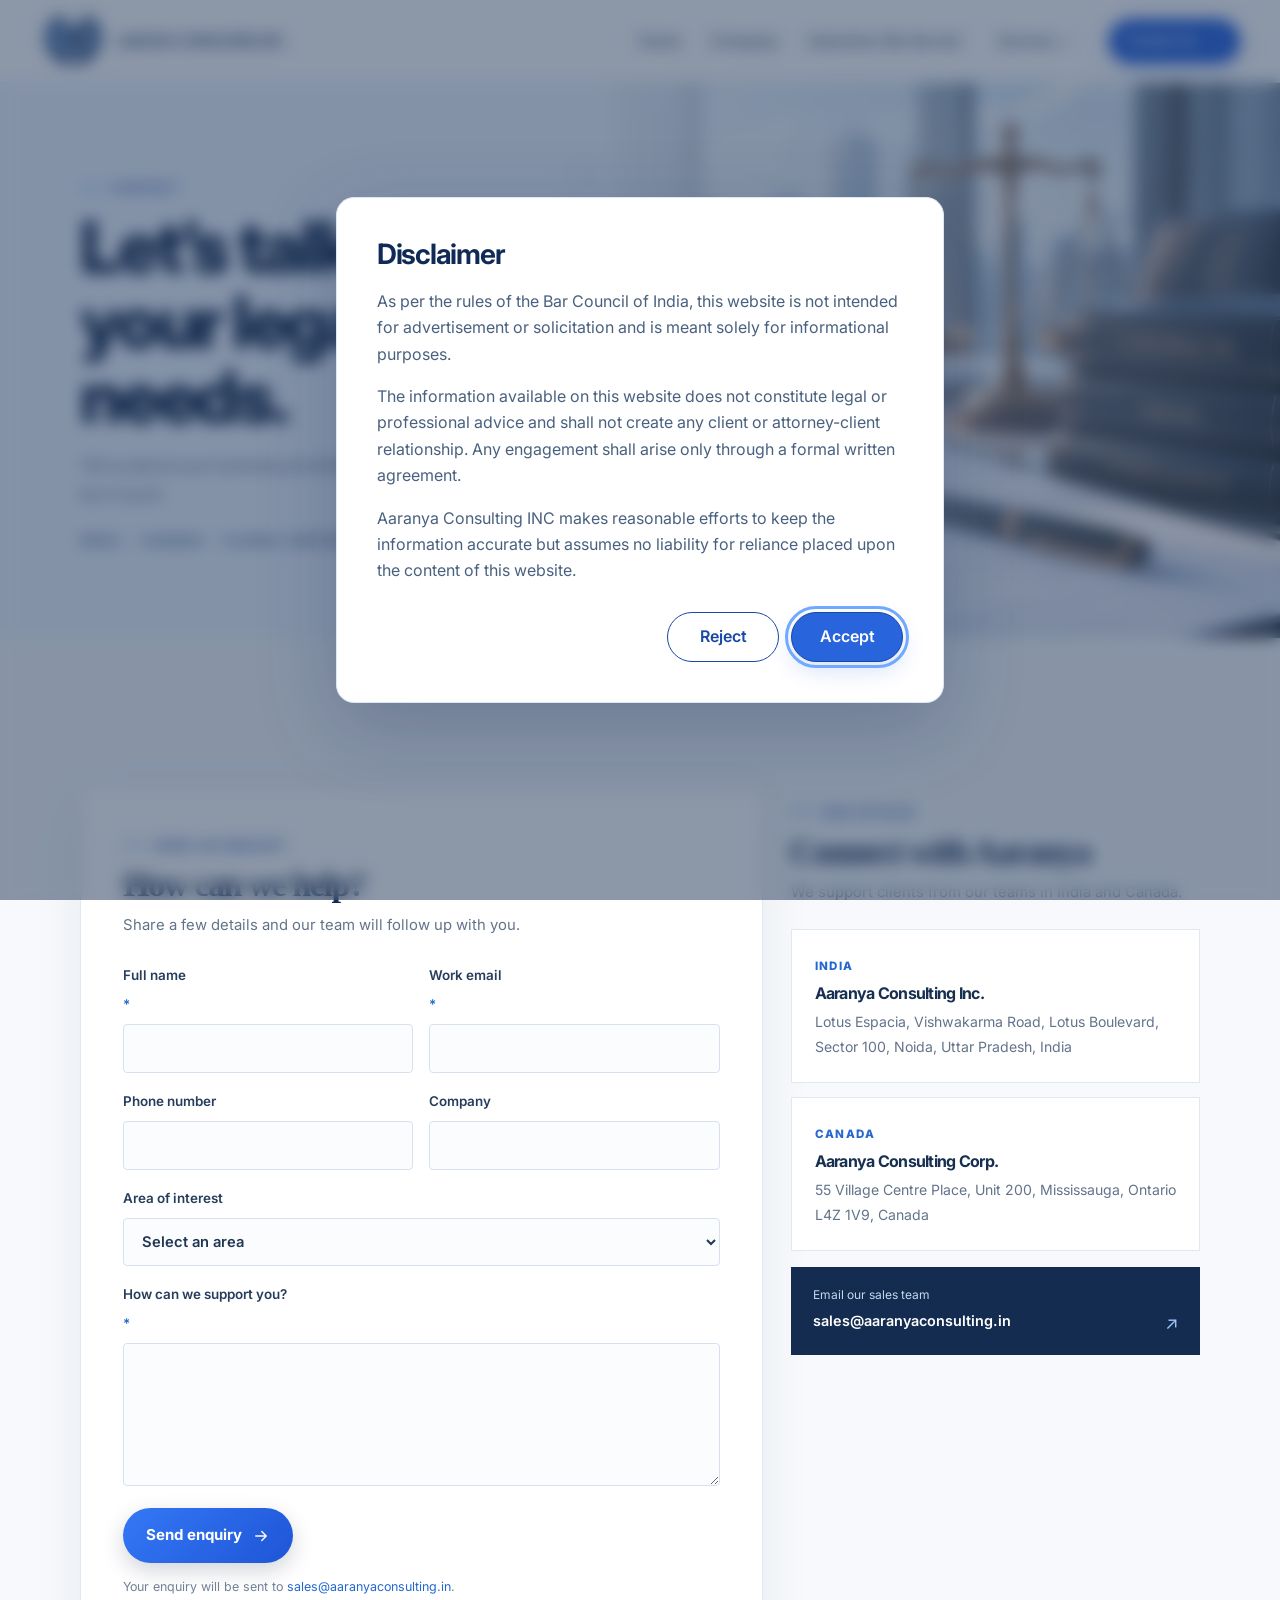
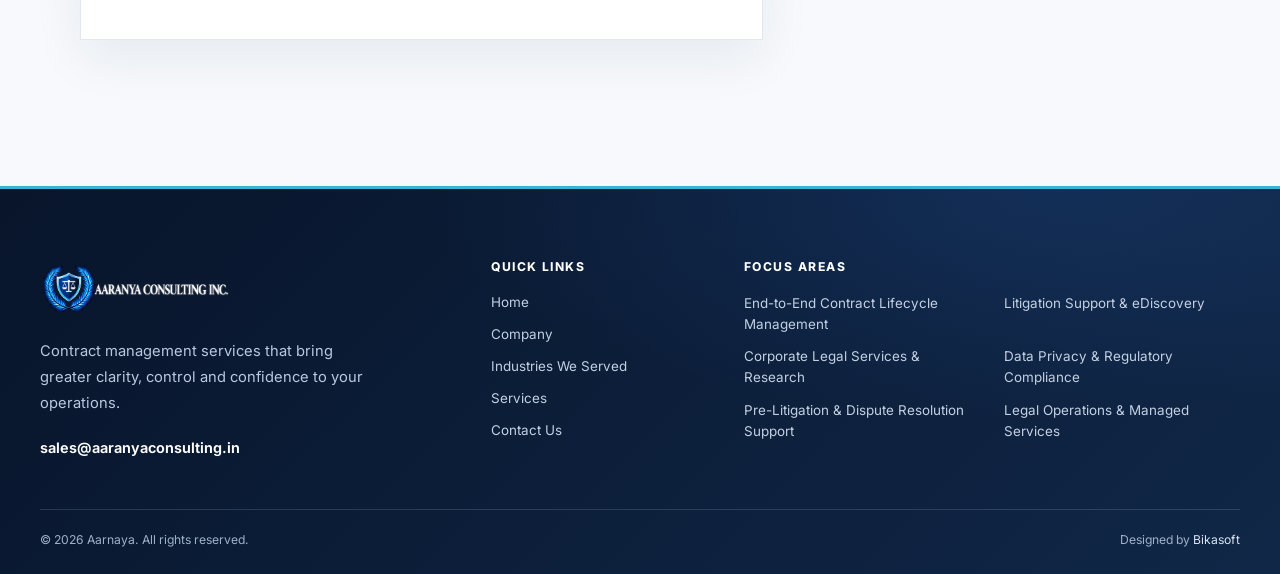
<file: contact.html>
<!doctype html>
<html lang="en">
<head>
  <meta charset="utf-8">
  <meta name="viewport" content="width=device-width, initial-scale=1">
  <title>Contact Aaranya Consulting | Legal Support Enquiries</title>
  <meta name="description" content="Contact Aaranya Consulting to discuss contract lifecycle support, corporate legal services, privacy compliance, litigation support or managed legal operations.">
  <meta name="robots" content="index, follow, max-image-preview:large">
  <link rel="canonical" href="https://www.aarnaya.com/contact.html">
  <meta name="theme-color" content="#1748a5">

  <meta property="og:type" content="website">
  <meta property="og:site_name" content="Aaranya Consulting">
  <meta property="og:title" content="Contact Aaranya Consulting | Legal Support Enquiries">
  <meta property="og:description" content="Contact Aaranya Consulting to discuss contract lifecycle support, corporate legal services, privacy compliance, litigation support or managed legal operations.">
  <meta property="og:url" content="https://www.aarnaya.com/contact.html">
  <meta property="og:image" content="https://www.aarnaya.com/assets/logo.png">
  <meta property="og:image:alt" content="Aaranya Consulting Inc. logo">
  <meta property="og:locale" content="en_US">
  <meta name="twitter:card" content="summary">
  <meta name="twitter:title" content="Contact Aaranya Consulting | Legal Support Enquiries">
  <meta name="twitter:description" content="Contact Aaranya Consulting to discuss contract lifecycle support, corporate legal services, privacy compliance, litigation support or managed legal operations.">
  <meta name="twitter:image" content="https://www.aarnaya.com/assets/logo.png">
<link rel="preconnect" href="https://fonts.googleapis.com">
<link rel="preconnect" href="https://fonts.gstatic.com" crossorigin>
<link href="https://fonts.googleapis.com/css2?family=Inter:wght@300;400;500;600;700;800&display=swap" rel="stylesheet">
  <script type="application/ld+json">{"@context":"https://schema.org","@graph":[{"url":"https://www.aarnaya.com/","name":"Aaranya Consulting Inc.","@id":"https://www.aarnaya.com/#organization","@type":"Organization","logo":{"@type":"ImageObject","url":"https://www.aarnaya.com/assets/logo.png"}},{"name":"Aaranya Consulting","@id":"https://www.aarnaya.com/#website","publisher":{"@id":"https://www.aarnaya.com/#organization"},"@type":"WebSite","url":"https://www.aarnaya.com/","inLanguage":"en"},{"url":"https://www.aarnaya.com/contact.html","description":"Contact Aaranya Consulting to discuss contract lifecycle support, corporate legal services, privacy compliance, litigation support or managed legal operations.","@type":"ContactPage","name":"Contact Aaranya Consulting | Legal Support Enquiries","isPartOf":{"@id":"https://www.aarnaya.com/#website"},"publisher":{"@id":"https://www.aarnaya.com/#organization"},"about":{"@id":"https://www.aarnaya.com/#organization"},"inLanguage":"en","@id":"https://www.aarnaya.com/contact.html#webpage"},{"itemListElement":[{"position":1,"name":"Home","item":"https://www.aarnaya.com/","@type":"ListItem"},{"position":2,"name":"Contact","item":"https://www.aarnaya.com/contact.html","@type":"ListItem"}],"@id":"https://www.aarnaya.com/contact.html#breadcrumb","@type":"BreadcrumbList"}]}</script>
  <link rel="stylesheet" href="assets/style.css?v=shared-shell-responsive-1">
  <script src="disclaimer.js" defer></script>
</head>
<body class="company-page contact-page">
<div data-site-header></div>
  <main>
    <section class="section company-hero contact-hero" aria-labelledby="contact-title">
      <div class="wrap company-hero-grid">
        <div class="company-hero-copy">
          <span class="eyebrow eyebrow-rule">Contact</span>
          <h1 id="contact-title">Let’s talk about your legal support needs.</h1>
          <p class="lead">Tell us about your business priorities and the support you need. Our team will be in touch.</p>
          <p class="company-tags"><span>India</span><i>/</i><span>Canada</span><i>/</i><span>Global Support</span></p>
        </div>
      </div>
    </section>

    <section class="contact-content-section" aria-label="Contact form and office addresses">
      <div class="wrap contact-layout">
        <section class="contact-form-panel" aria-labelledby="contact-form-title">
          <div class="contact-form-heading">
            <span class="eyebrow eyebrow-rule">Send an enquiry</span>
            <h2 id="contact-form-title">How can we help?</h2>
            <p>Share a few details and our team will follow up with you.</p>
          </div>
          <form class="contact-form" action="https://formsubmit.co/sales@aaranyaconsulting.in" method="POST">
            <input type="hidden" name="_subject" value="New enquiry from Aaranya Consulting website">
            <input type="hidden" name="_template" value="table">
            <input type="text" name="_honey" class="contact-honeypot" tabindex="-1" autocomplete="off" aria-hidden="true">
            <div class="contact-form-grid">
              <label for="contact-name">Full name <span aria-hidden="true">*</span>
                <input id="contact-name" name="name" type="text" autocomplete="name" required>
              </label>
              <label for="contact-email">Work email <span aria-hidden="true">*</span>
                <input id="contact-email" name="email" type="email" autocomplete="email" required>
              </label>
              <label for="contact-phone">Phone number
                <input id="contact-phone" name="phone" type="tel" autocomplete="tel">
              </label>
              <label for="contact-company">Company
                <input id="contact-company" name="company" type="text" autocomplete="organization">
              </label>
              <label class="contact-form-wide" for="contact-service">Area of interest
                <select id="contact-service" name="area_of_interest">
                  <option value="">Select an area</option>
                  <option>Contract lifecycle management</option>
                  <option>Litigation support &amp; eDiscovery</option>
                  <option>Corporate legal services &amp; research</option>
                  <option>Data privacy &amp; regulatory compliance</option>
                  <option>Pre-litigation &amp; dispute resolution</option>
                  <option>Legal operations &amp; managed services</option>
                  <option>Other industry-focused support</option>
                </select>
              </label>
              <label class="contact-form-wide" for="contact-message">How can we support you? <span aria-hidden="true">*</span>
                <textarea id="contact-message" name="message" rows="5" required></textarea>
              </label>
            </div>
            <button class="button contact-submit" type="submit">Send enquiry <svg viewBox="0 0 24 24" fill="none" aria-hidden="true"><path d="M5 12h14m-6-6 6 6-6 6" stroke="currentColor" stroke-width="1.8" stroke-linecap="round" stroke-linejoin="round"/></svg></button>
            <p class="contact-form-note">Your enquiry will be sent to <a href="mailto:sales@aaranyaconsulting.in">sales@aaranyaconsulting.in</a>.</p>
          </form>
        </section>

        <aside class="contact-addresses" aria-label="Office addresses">
          <div class="contact-addresses-heading">
            <span class="eyebrow eyebrow-rule">Our offices</span>
            <h2>Connect with Aaranya</h2>
            <p>We support clients from our teams in India and Canada.</p>
          </div>
          <article class="contact-address-card">
            <span class="contact-country">India</span>
            <h3>Aaranya Consulting Inc.</h3>
            <address>Lotus Espacia, Vishwakarma Road, Lotus Boulevard, Sector 100, Noida, Uttar Pradesh, India</address>
          </article>
          <article class="contact-address-card">
            <span class="contact-country">Canada</span>
            <h3>Aaranya Consulting Corp.</h3>
            <address>55 Village Centre Place, Unit 200, Mississauga, Ontario L4Z 1V9, Canada</address>
          </article>
          <a class="contact-email-link" href="mailto:sales@aaranyaconsulting.in"><span>Email our sales team</span><strong>sales@aaranyaconsulting.in</strong><span aria-hidden="true">&#8599;</span></a>
        </aside>
      </div>
    </section>
  </main>
  <div data-site-footer></div>
    <script src="site-shell.js" defer></script>
</body>
</html>
</file>
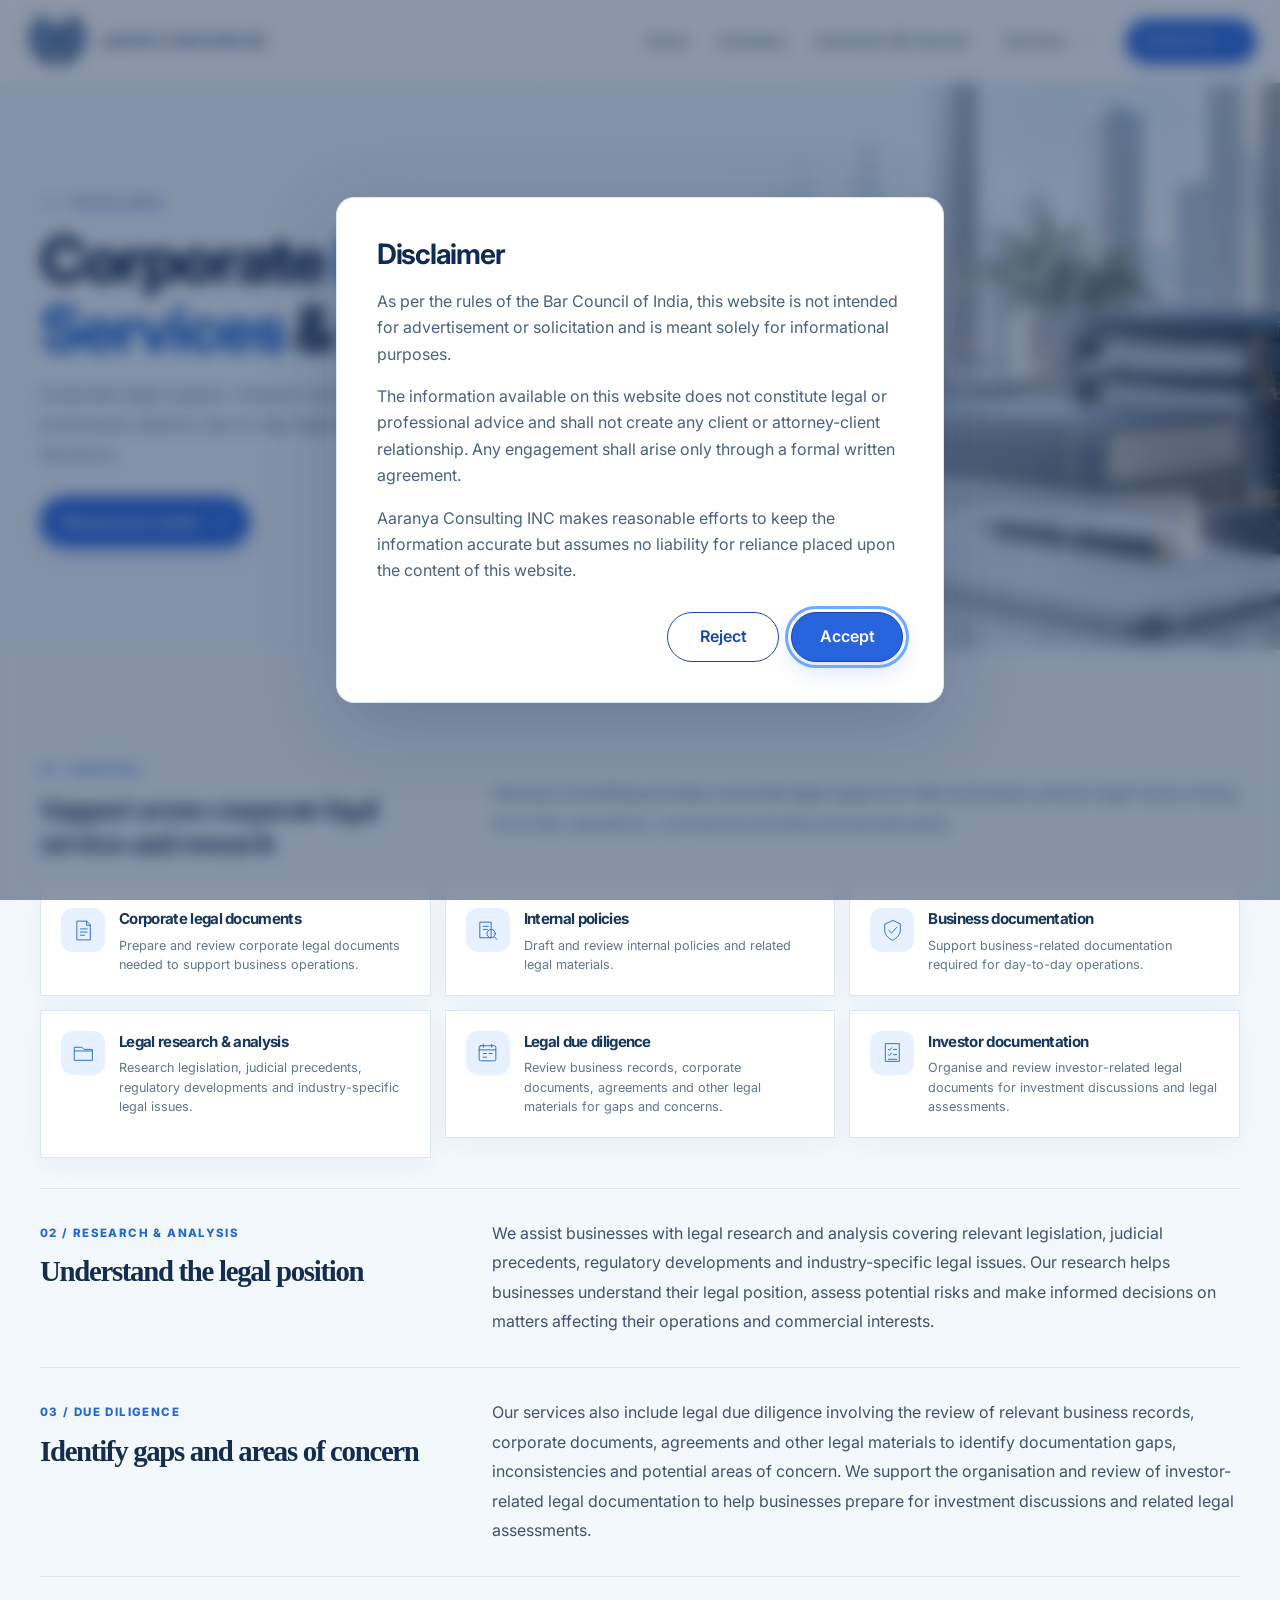
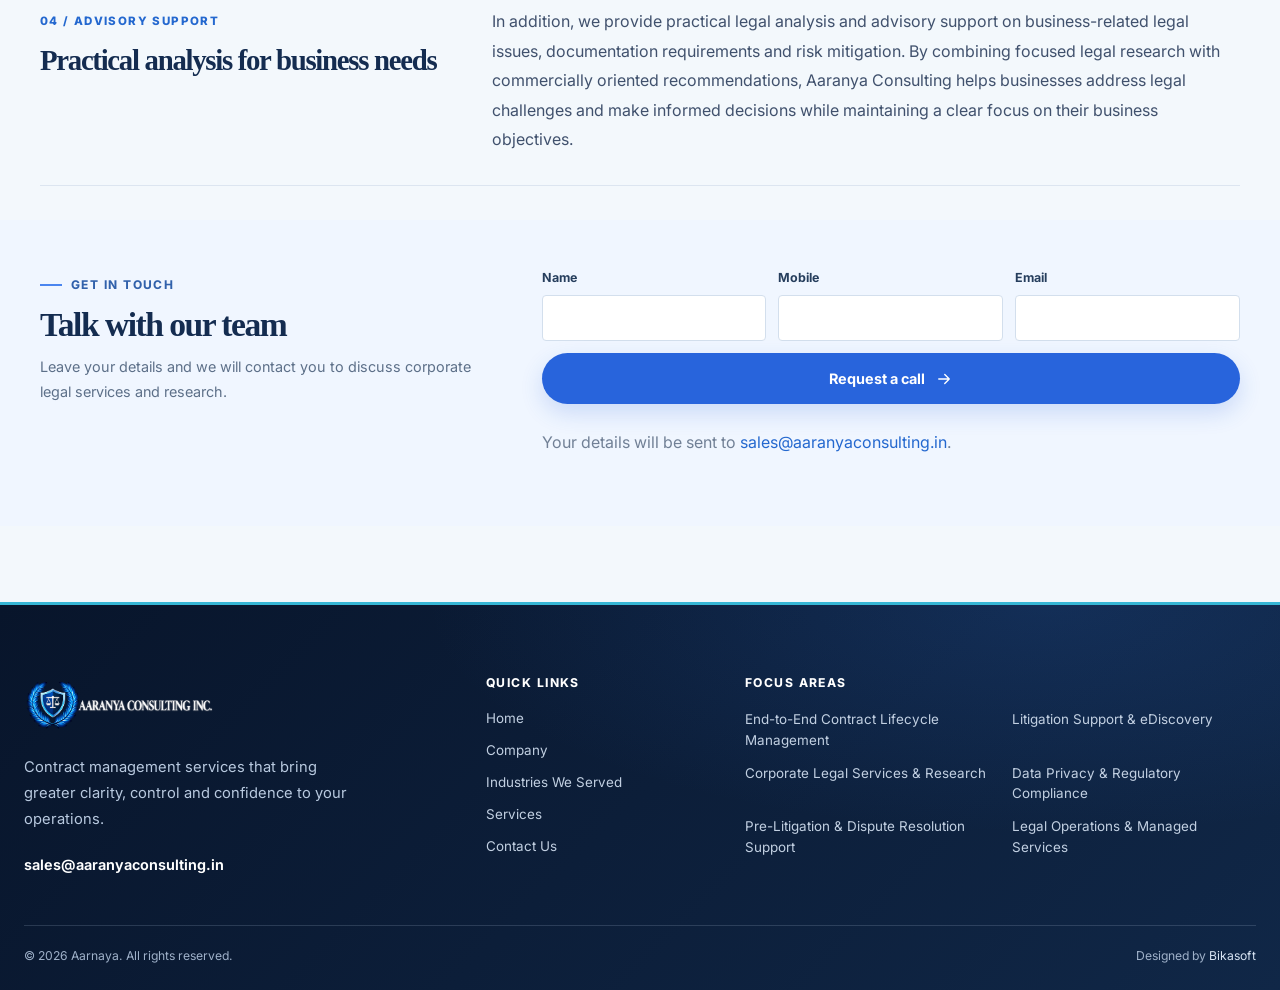
<file: corporate-legal-services-research.html>
<!doctype html><html lang="en"><head>
  <meta charset="utf-8">
  <meta name="viewport" content="width=device-width, initial-scale=1">
  <title>Corporate Legal Services &amp; Research | Aaranya Consulting</title>
  <meta name="description" content="Corporate legal support, research and practical analysis to help businesses address operational and commercial legal issues and make informed decisions.">
  <meta name="robots" content="index, follow, max-image-preview:large">
  <link rel="canonical" href="https://www.aarnaya.com/corporate-legal-services-research.html">
  <meta name="theme-color" content="#1748a5">

  <meta property="og:type" content="website">
  <meta property="og:site_name" content="Aaranya Consulting">
  <meta property="og:title" content="Corporate Legal Services &amp; Research | Aaranya Consulting">
  <meta property="og:description" content="Corporate legal support, research and practical analysis to help businesses address operational and commercial legal issues and make informed decisions.">
  <meta property="og:url" content="https://www.aarnaya.com/corporate-legal-services-research.html">
  <meta property="og:image" content="https://www.aarnaya.com/assets/logo.png">
  <meta property="og:image:alt" content="Aaranya Consulting Inc. logo">
  <meta property="og:locale" content="en_US">
  <meta name="twitter:card" content="summary">
  <meta name="twitter:title" content="Corporate Legal Services &amp; Research | Aaranya Consulting">
  <meta name="twitter:description" content="Corporate legal support, research and practical analysis to help businesses address operational and commercial legal issues and make informed decisions.">
  <meta name="twitter:image" content="https://www.aarnaya.com/assets/logo.png">

  <script type="application/ld+json">{"@context":"https://schema.org","@graph":[{"url":"https://www.aarnaya.com/","name":"Aaranya Consulting Inc.","@id":"https://www.aarnaya.com/#organization","@type":"Organization","logo":{"@type":"ImageObject","url":"https://www.aarnaya.com/assets/logo.png"}},{"name":"Aaranya Consulting","@id":"https://www.aarnaya.com/#website","publisher":{"@id":"https://www.aarnaya.com/#organization"},"@type":"WebSite","url":"https://www.aarnaya.com/","inLanguage":"en"},{"url":"https://www.aarnaya.com/corporate-legal-services-research.html","description":"Corporate legal support, research and practical analysis to help businesses address operational and commercial legal issues and make informed decisions.","@type":"WebPage","name":"Corporate Legal Services \u0026 Research | Aaranya Consulting","isPartOf":{"@id":"https://www.aarnaya.com/#website"},"publisher":{"@id":"https://www.aarnaya.com/#organization"},"about":{"@id":"https://www.aarnaya.com/#organization"},"inLanguage":"en","@id":"https://www.aarnaya.com/corporate-legal-services-research.html#webpage","mainEntity":{"@id":"https://www.aarnaya.com/corporate-legal-services-research.html#service"}},{"name":"Corporate Legal Services \u0026 Research","@id":"https://www.aarnaya.com/corporate-legal-services-research.html#service","provider":{"@id":"https://www.aarnaya.com/#organization"},"description":"Corporate legal support, research and practical analysis to help businesses address operational and commercial legal issues and make informed decisions.","@type":"Service","url":"https://www.aarnaya.com/corporate-legal-services-research.html"},{"itemListElement":[{"position":1,"name":"Home","item":"https://www.aarnaya.com/","@type":"ListItem"},{"position":2,"name":"Corporate Legal Services \u0026 Research","item":"https://www.aarnaya.com/corporate-legal-services-research.html","@type":"ListItem"}],"@id":"https://www.aarnaya.com/corporate-legal-services-research.html#breadcrumb","@type":"BreadcrumbList"}]}</script>
  <link rel="stylesheet" href="assets/style.css?v=shared-shell-responsive-1">
  <script src="disclaimer.js" defer></script>
</head><body class="service-page company-page focus-detail-page focus-corporate-page"><div data-site-header></div><main>
  <section class="section company-hero focus-detail-hero" aria-labelledby="focus-detail-title"><div class="wrap company-hero-grid"><div class="company-hero-copy"><span class="eyebrow eyebrow-rule">Focus Area</span><h1 id="focus-detail-title">Corporate <span>Legal Services</span> &amp; Research</h1><p class="lead">Corporate legal support, research and practical analysis to help businesses address day-to-day legal issues and make informed decisions.</p><a class="button focus-detail-cta" href="contact.html">Discuss your needs <svg viewBox="0 0 24 24" fill="none" aria-hidden="true"><path d="M5 12h14m-6-6 6 6-6 6" stroke="currentColor" stroke-width="1.8" stroke-linecap="round" stroke-linejoin="round"/></svg></a></div></div></section>
  <article class="focus-content" aria-label="corporate legal services and research">
    <section class="focus-service-row focus-agreement-row"><div class="focus-service-heading"><span>01 / Services</span><h2>Support across corporate legal services and research</h2></div><p>Aaranya Consulting provides corporate legal support to help businesses address legal issues arising from their operations, commercial activities and growth plans.</p><div class="focus-agreement-grid" aria-label="corporate legal services and research">
      <article class="focus-agreement-card"><span class="focus-agreement-icon" aria-hidden="true"><svg viewBox="0 0 48 48"><path d="M12 6h18l7 7v29H12z"/><path d="M30 6v8h7M18 21h13M18 27h13M18 33h8"/></svg></span><div><h3>Corporate legal documents</h3><p>Prepare and review corporate legal documents needed to support business operations.</p></div></article>
      <article class="focus-agreement-card"><span class="focus-agreement-icon" aria-hidden="true"><svg viewBox="0 0 48 48"><path d="M10 8h21v30H10zM16 16h10M16 22h8"/><circle cx="31" cy="30" r="8"/><path d="m37 36 5 5"/></svg></span><div><h3>Internal policies</h3><p>Draft and review internal policies and related legal materials.</p></div></article>
      <article class="focus-agreement-card"><span class="focus-agreement-icon" aria-hidden="true"><svg viewBox="0 0 48 48"><path d="M24 5 9 12v11c0 9 6 15 15 20 9-5 15-11 15-20V12z"/><path d="m17 24 5 5 10-11"/></svg></span><div><h3>Business documentation</h3><p>Support business-related documentation required for day-to-day operations.</p></div></article>
      <article class="focus-agreement-card"><span class="focus-agreement-icon" aria-hidden="true"><svg viewBox="0 0 48 48"><path d="M7 14h14l4 4h16v21H7z"/><path d="M7 21h34"/></svg></span><div><h3>Legal research &amp; analysis</h3><p>Research legislation, judicial precedents, regulatory developments and industry-specific legal issues.<br><br></p></div></article>
      <article class="focus-agreement-card"><span class="focus-agreement-icon" aria-hidden="true"><svg viewBox="0 0 48 48"><rect x="8" y="11" width="32" height="29" rx="3"/><path d="M8 19h32M16 8v6M32 8v6M16 26h6M27 26h6M16 33h6"/></svg></span><div><h3>Legal due diligence</h3><p>Review business records, corporate documents, agreements and other legal materials for gaps and concerns.</p></div></article>
      <article class="focus-agreement-card"><span class="focus-agreement-icon" aria-hidden="true"><svg viewBox="0 0 48 48"><path d="M11 7h26v34H11z"/><path d="m16 18 2 2 4-5M26 18h6M16 28l2 2 4-5M26 28h6M16 37h16"/></svg></span><div><h3>Investor documentation</h3><p>Organise and review investor-related legal documents for investment discussions and legal assessments.</p></div></article>
    </div></section>
    <section class="focus-service-row"><div class="focus-service-heading"><span>02 / Research &amp; analysis</span><h2>Understand the legal position</h2></div><p>We assist businesses with legal research and analysis covering relevant legislation, judicial precedents, regulatory developments and industry-specific legal issues. Our research helps businesses understand their legal position, assess potential risks and make informed decisions on matters affecting their operations and commercial interests.</p></section>
    <section class="focus-service-row"><div class="focus-service-heading"><span>03 / Due diligence</span><h2>Identify gaps and areas of concern</h2></div><p>Our services also include legal due diligence involving the review of relevant business records, corporate documents, agreements and other legal materials to identify documentation gaps, inconsistencies and potential areas of concern. We support the organisation and review of investor-related legal documentation to help businesses prepare for investment discussions and related legal assessments.</p></section>
    <section class="focus-service-row"><div class="focus-service-heading"><span>04 / Advisory support</span><h2>Practical analysis for business needs</h2></div><p>In addition, we provide practical legal analysis and advisory support on business-related legal issues, documentation requirements and risk mitigation. By combining focused legal research with commercially oriented recommendations, Aaranya Consulting helps businesses address legal challenges and make informed decisions while maintaining a clear focus on their business objectives.</p></section>
    <section class="focus-contact-section" aria-labelledby="focus-contact-title"><div class="focus-contact-copy"><span class="eyebrow eyebrow-rule">Get in touch</span><h2 id="focus-contact-title">Talk with our team</h2><p>Leave your details and we will contact you to discuss corporate legal services and research.</p></div><form class="focus-contact-form" action="https://formsubmit.co/sales@aaranyaconsulting.in" method="POST"><input type="hidden" name="_subject" value="Corporate Legal Services &amp; Research enquiry from Aaranya website"><input type="hidden" name="_template" value="table"><input type="hidden" name="_captcha" value="false"><input type="text" name="_honey" class="focus-contact-honeypot" tabindex="-1" autocomplete="off" aria-hidden="true"><label>Name<input type="text" name="name" autocomplete="name" required></label><label>Mobile<input type="tel" name="mobile" autocomplete="tel" required></label><label>Email<input type="email" name="email" autocomplete="email" required></label><button class="button focus-contact-submit" type="submit">Request a call <svg viewBox="0 0 24 24" fill="none" aria-hidden="true"><path d="M5 12h14m-6-6 6 6-6 6" stroke="currentColor" stroke-width="1.8" stroke-linecap="round" stroke-linejoin="round"/></svg></button></form><p class="focus-contact-note">Your details will be sent to <a href="mailto:sales@aaranyaconsulting.in">sales@aaranyaconsulting.in</a>.</p></section>
  </article>
</main>
<div data-site-footer></div>  <script src="site-shell.js" defer></script>
</body></html>
</file>
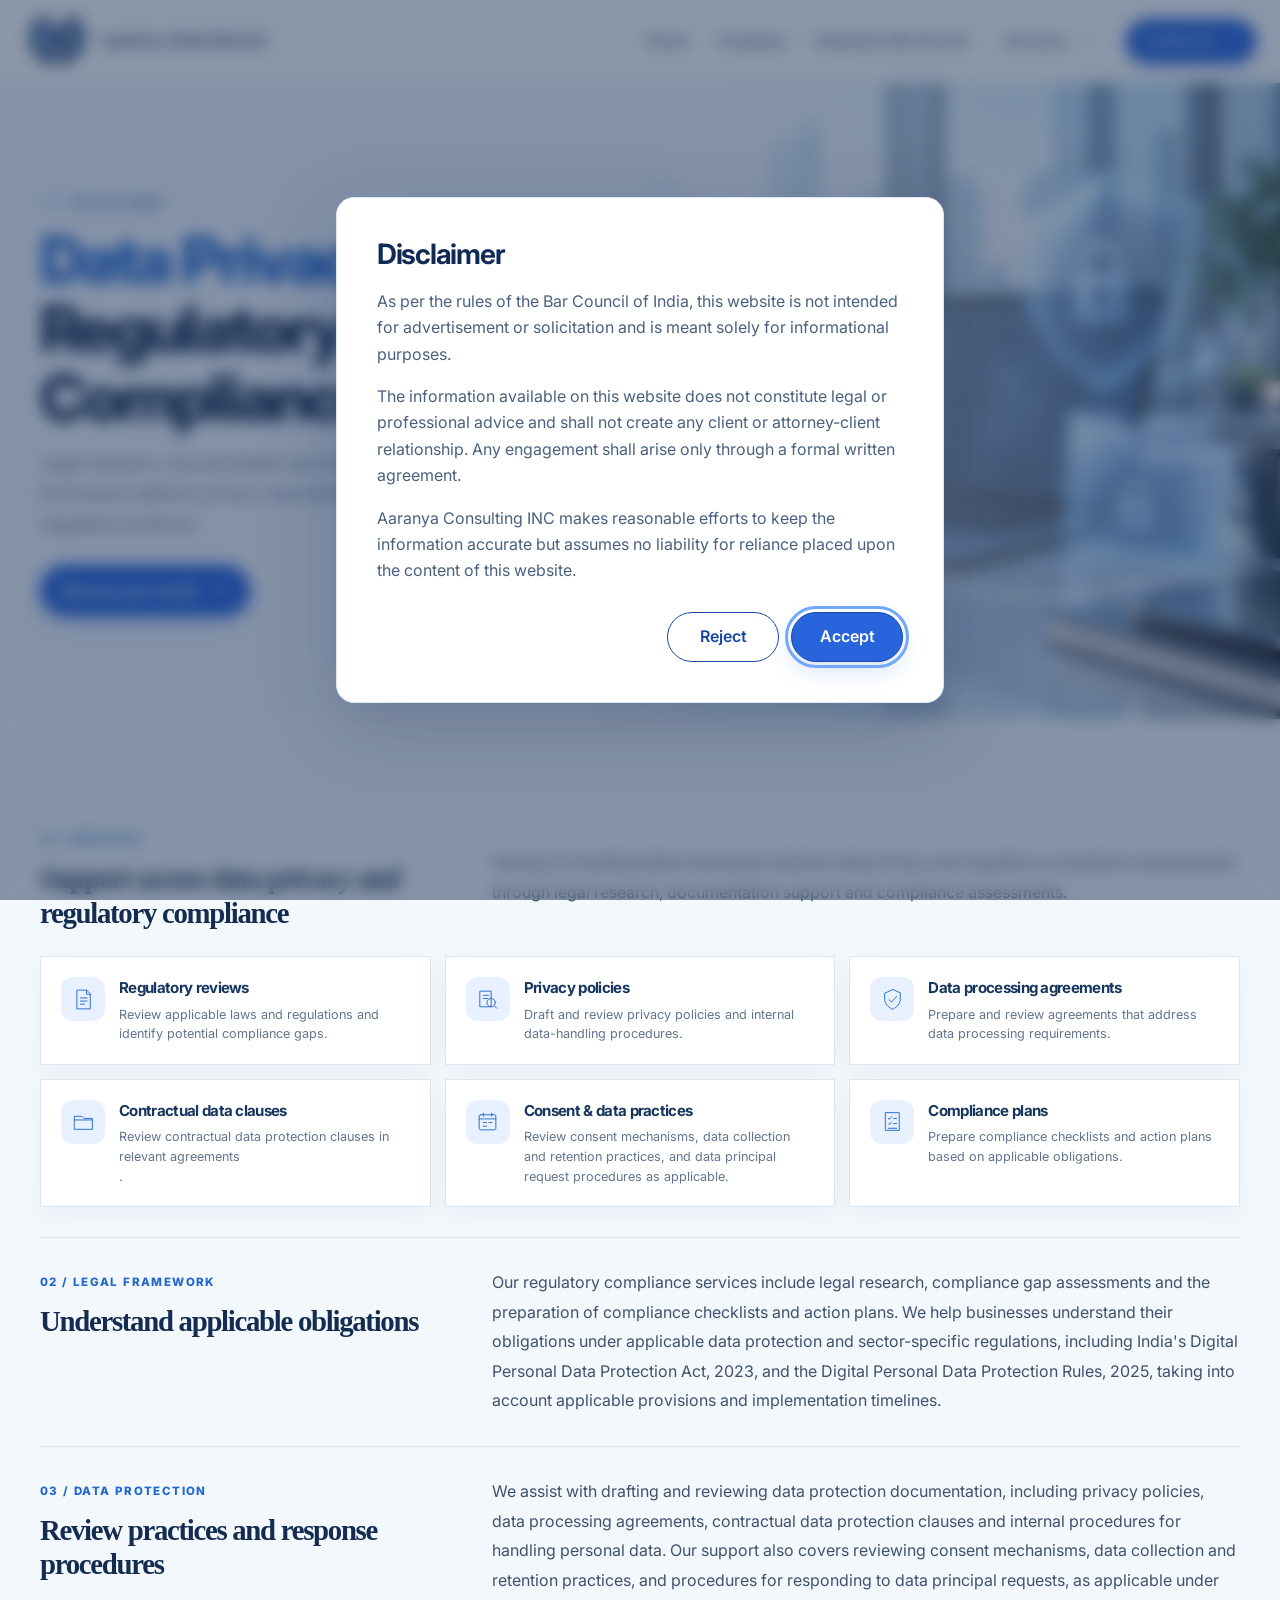
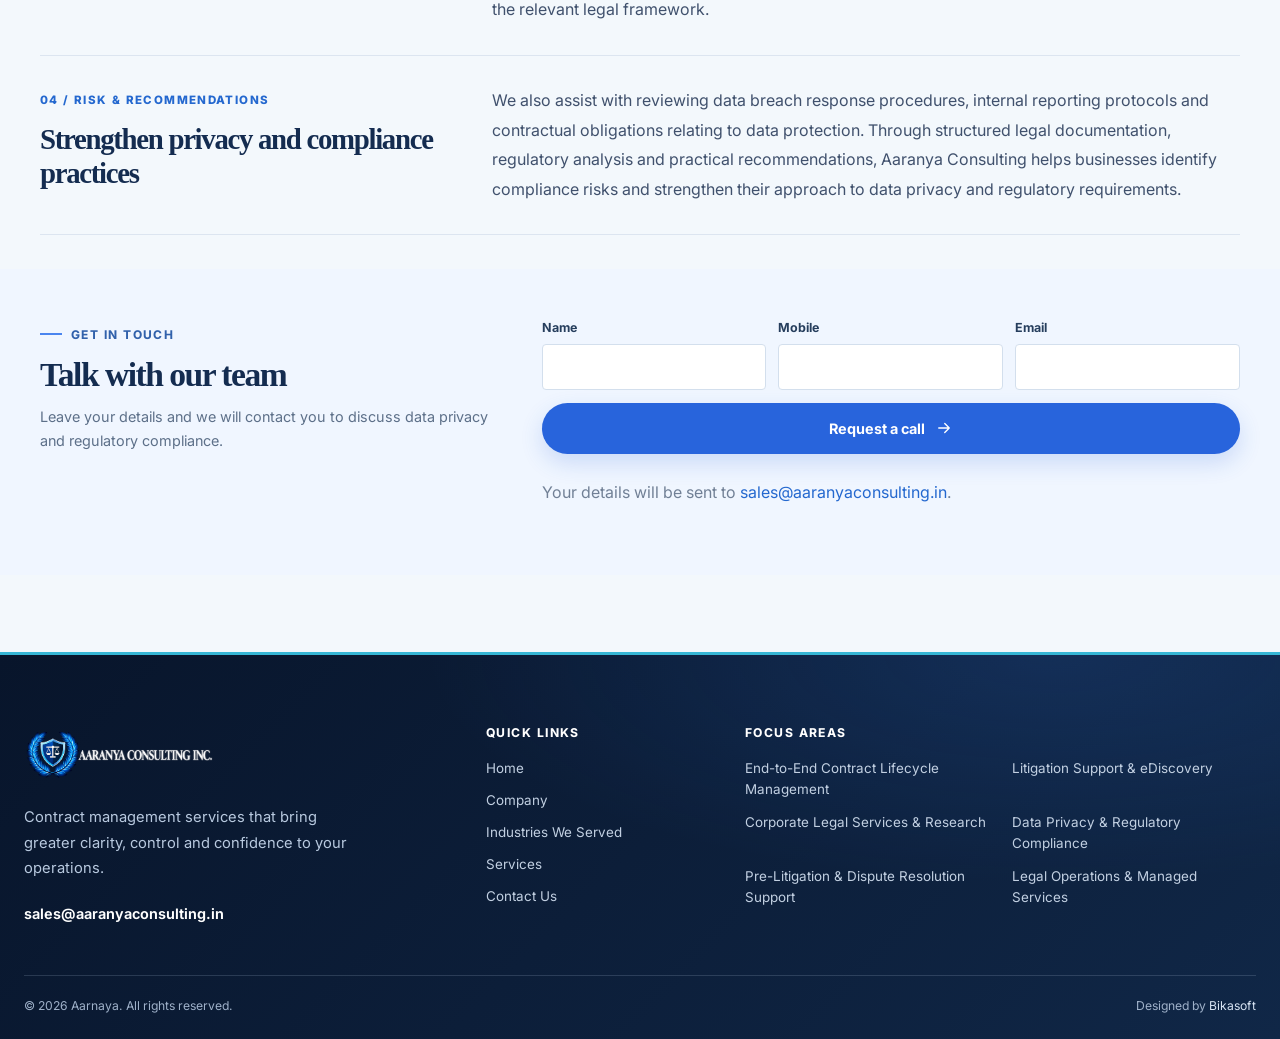
<file: data-privacy-regulatory-compliance.html>
<!doctype html><html lang="en"><head>
  <meta charset="utf-8">
  <meta name="viewport" content="width=device-width, initial-scale=1">
  <title>Data Privacy &amp; Regulatory Compliance | Aaranya Consulting</title>
  <meta name="description" content="Legal research, documentation and compliance assessments to help businesses address data privacy requirements and strengthen regulatory practices.">
  <meta name="robots" content="index, follow, max-image-preview:large">
  <link rel="canonical" href="https://www.aarnaya.com/data-privacy-regulatory-compliance.html">
  <meta name="theme-color" content="#1748a5">

  <meta property="og:type" content="website">
  <meta property="og:site_name" content="Aaranya Consulting">
  <meta property="og:title" content="Data Privacy &amp; Regulatory Compliance | Aaranya Consulting">
  <meta property="og:description" content="Legal research, documentation and compliance assessments to help businesses address data privacy requirements and strengthen regulatory practices.">
  <meta property="og:url" content="https://www.aarnaya.com/data-privacy-regulatory-compliance.html">
  <meta property="og:image" content="https://www.aarnaya.com/assets/logo.png">
  <meta property="og:image:alt" content="Aaranya Consulting Inc. logo">
  <meta property="og:locale" content="en_US">
  <meta name="twitter:card" content="summary">
  <meta name="twitter:title" content="Data Privacy &amp; Regulatory Compliance | Aaranya Consulting">
  <meta name="twitter:description" content="Legal research, documentation and compliance assessments to help businesses address data privacy requirements and strengthen regulatory practices.">
  <meta name="twitter:image" content="https://www.aarnaya.com/assets/logo.png">

  <script type="application/ld+json">{"@context":"https://schema.org","@graph":[{"url":"https://www.aarnaya.com/","name":"Aaranya Consulting Inc.","@id":"https://www.aarnaya.com/#organization","@type":"Organization","logo":{"@type":"ImageObject","url":"https://www.aarnaya.com/assets/logo.png"}},{"name":"Aaranya Consulting","@id":"https://www.aarnaya.com/#website","publisher":{"@id":"https://www.aarnaya.com/#organization"},"@type":"WebSite","url":"https://www.aarnaya.com/","inLanguage":"en"},{"url":"https://www.aarnaya.com/data-privacy-regulatory-compliance.html","description":"Legal research, documentation and compliance assessments to help businesses address data privacy requirements and strengthen regulatory practices.","@type":"WebPage","name":"Data Privacy \u0026 Regulatory Compliance | Aaranya Consulting","isPartOf":{"@id":"https://www.aarnaya.com/#website"},"publisher":{"@id":"https://www.aarnaya.com/#organization"},"about":{"@id":"https://www.aarnaya.com/#organization"},"inLanguage":"en","@id":"https://www.aarnaya.com/data-privacy-regulatory-compliance.html#webpage","mainEntity":{"@id":"https://www.aarnaya.com/data-privacy-regulatory-compliance.html#service"}},{"name":"Data Privacy \u0026 Regulatory Compliance","@id":"https://www.aarnaya.com/data-privacy-regulatory-compliance.html#service","provider":{"@id":"https://www.aarnaya.com/#organization"},"description":"Legal research, documentation and compliance assessments to help businesses address data privacy requirements and strengthen regulatory practices.","@type":"Service","url":"https://www.aarnaya.com/data-privacy-regulatory-compliance.html"},{"itemListElement":[{"position":1,"name":"Home","item":"https://www.aarnaya.com/","@type":"ListItem"},{"position":2,"name":"Data Privacy \u0026 Regulatory Compliance","item":"https://www.aarnaya.com/data-privacy-regulatory-compliance.html","@type":"ListItem"}],"@id":"https://www.aarnaya.com/data-privacy-regulatory-compliance.html#breadcrumb","@type":"BreadcrumbList"}]}</script>
  <link rel="stylesheet" href="assets/style.css?v=shared-shell-responsive-1">
  <script src="disclaimer.js" defer></script>
</head><body class="service-page company-page focus-detail-page focus-privacy-page"><div data-site-header></div><main>
  <section class="section company-hero focus-detail-hero" aria-labelledby="focus-detail-title"><div class="wrap company-hero-grid"><div class="company-hero-copy"><span class="eyebrow eyebrow-rule">Focus Area</span><h1 id="focus-detail-title"><span>Data Privacy</span> &amp; Regulatory Compliance</h1><p class="lead">Legal research, documentation and compliance assessments to help businesses address privacy requirements and strengthen their regulatory practices.</p><a class="button focus-detail-cta" href="contact.html">Discuss your needs <svg viewBox="0 0 24 24" fill="none" aria-hidden="true"><path d="M5 12h14m-6-6 6 6-6 6" stroke="currentColor" stroke-width="1.8" stroke-linecap="round" stroke-linejoin="round"/></svg></a></div></div></section>
  <article class="focus-content" aria-label="data privacy and regulatory compliance">
    <section class="focus-service-row focus-agreement-row"><div class="focus-service-heading"><span>01 / Services</span><h2>Support across data privacy and regulatory compliance</h2></div><p>Aaranya Consulting helps businesses address data privacy and regulatory compliance requirements through legal research, documentation support and compliance assessments.</p><div class="focus-agreement-grid" aria-label="data privacy and regulatory compliance">
      <article class="focus-agreement-card"><span class="focus-agreement-icon" aria-hidden="true"><svg viewBox="0 0 48 48"><path d="M12 6h18l7 7v29H12z"/><path d="M30 6v8h7M18 21h13M18 27h13M18 33h8"/></svg></span><div><h3>Regulatory reviews</h3><p>Review applicable laws and regulations and identify potential compliance gaps.</p></div></article>
      <article class="focus-agreement-card"><span class="focus-agreement-icon" aria-hidden="true"><svg viewBox="0 0 48 48"><path d="M10 8h21v30H10zM16 16h10M16 22h8"/><circle cx="31" cy="30" r="8"/><path d="m37 36 5 5"/></svg></span><div><h3>Privacy policies</h3><p>Draft and review privacy policies and internal data-handling procedures.</p></div></article>
      <article class="focus-agreement-card"><span class="focus-agreement-icon" aria-hidden="true"><svg viewBox="0 0 48 48"><path d="M24 5 9 12v11c0 9 6 15 15 20 9-5 15-11 15-20V12z"/><path d="m17 24 5 5 10-11"/></svg></span><div><h3>Data processing agreements</h3><p>Prepare and review agreements that address data processing requirements.</p></div></article>
      <article class="focus-agreement-card"><span class="focus-agreement-icon" aria-hidden="true"><svg viewBox="0 0 48 48"><path d="M7 14h14l4 4h16v21H7z"/><path d="M7 21h34"/></svg></span><div><h3>Contractual data clauses</h3><p>Review contractual data protection clauses in relevant agreements<br>.</p></div></article>
      <article class="focus-agreement-card"><span class="focus-agreement-icon" aria-hidden="true"><svg viewBox="0 0 48 48"><rect x="8" y="11" width="32" height="29" rx="3"/><path d="M8 19h32M16 8v6M32 8v6M16 26h6M27 26h6M16 33h6"/></svg></span><div><h3>Consent &amp; data practices</h3><p>Review consent mechanisms, data collection and retention practices, and data principal request procedures as applicable.</p></div></article>
      <article class="focus-agreement-card"><span class="focus-agreement-icon" aria-hidden="true"><svg viewBox="0 0 48 48"><path d="M11 7h26v34H11z"/><path d="m16 18 2 2 4-5M26 18h6M16 28l2 2 4-5M26 28h6M16 37h16"/></svg></span><div><h3>Compliance plans</h3><p>Prepare compliance checklists and action plans based on applicable obligations.<br><br></p></div></article>
    </div></section>
    <section class="focus-service-row"><div class="focus-service-heading"><span>02 / Legal framework</span><h2>Understand applicable obligations</h2></div><p>Our regulatory compliance services include legal research, compliance gap assessments and the preparation of compliance checklists and action plans. We help businesses understand their obligations under applicable data protection and sector-specific regulations, including India's Digital Personal Data Protection Act, 2023, and the Digital Personal Data Protection Rules, 2025, taking into account applicable provisions and implementation timelines.</p></section>
    <section class="focus-service-row"><div class="focus-service-heading"><span>03 / Data protection</span><h2>Review practices and response procedures</h2></div><p>We assist with drafting and reviewing data protection documentation, including privacy policies, data processing agreements, contractual data protection clauses and internal procedures for handling personal data. Our support also covers reviewing consent mechanisms, data collection and retention practices, and procedures for responding to data principal requests, as applicable under the relevant legal framework.</p></section>
    <section class="focus-service-row"><div class="focus-service-heading"><span>04 / Risk &amp; recommendations</span><h2>Strengthen privacy and compliance practices</h2></div><p>We also assist with reviewing data breach response procedures, internal reporting protocols and contractual obligations relating to data protection. Through structured legal documentation, regulatory analysis and practical recommendations, Aaranya Consulting helps businesses identify compliance risks and strengthen their approach to data privacy and regulatory requirements.</p></section>
    <section class="focus-contact-section" aria-labelledby="focus-contact-title"><div class="focus-contact-copy"><span class="eyebrow eyebrow-rule">Get in touch</span><h2 id="focus-contact-title">Talk with our team</h2><p>Leave your details and we will contact you to discuss data privacy and regulatory compliance.</p></div><form class="focus-contact-form" action="https://formsubmit.co/sales@aaranyaconsulting.in" method="POST"><input type="hidden" name="_subject" value="Data Privacy &amp; Regulatory Compliance enquiry from Aaranya website"><input type="hidden" name="_template" value="table"><input type="hidden" name="_captcha" value="false"><input type="text" name="_honey" class="focus-contact-honeypot" tabindex="-1" autocomplete="off" aria-hidden="true"><label>Name<input type="text" name="name" autocomplete="name" required></label><label>Mobile<input type="tel" name="mobile" autocomplete="tel" required></label><label>Email<input type="email" name="email" autocomplete="email" required></label><button class="button focus-contact-submit" type="submit">Request a call <svg viewBox="0 0 24 24" fill="none" aria-hidden="true"><path d="M5 12h14m-6-6 6 6-6 6" stroke="currentColor" stroke-width="1.8" stroke-linecap="round" stroke-linejoin="round"/></svg></button></form><p class="focus-contact-note">Your details will be sent to <a href="mailto:sales@aaranyaconsulting.in">sales@aaranyaconsulting.in</a>.</p></section>
  </article>
</main>
<div data-site-footer></div>  <script src="site-shell.js" defer></script>
</body></html>
</file>
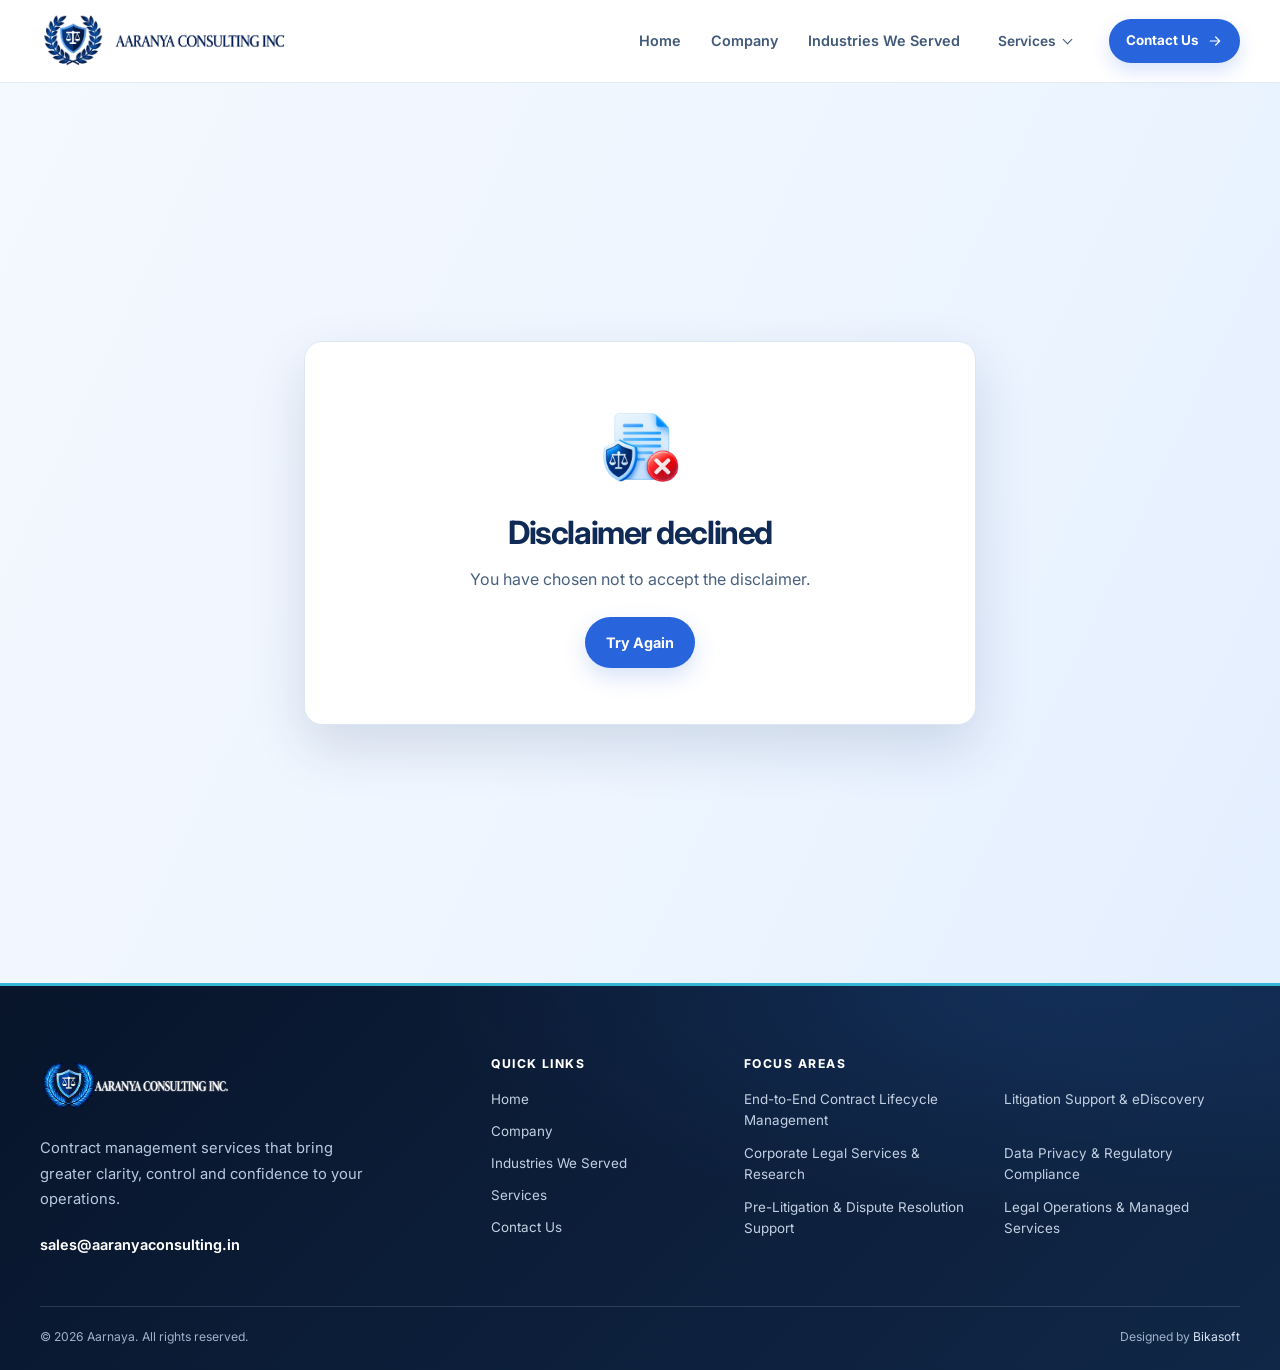
<file: decline.html>
<!doctype html>
<html lang="en">
<head>
  <meta charset="utf-8">
  <meta name="viewport" content="width=device-width, initial-scale=1">
  <meta name="robots" content="noindex, follow">
  <meta name="theme-color" content="#1748a5">
  <title>Disclaimer Declined | Aaranya Consulting</title>
  <link rel="stylesheet" href="assets/style.css?v=shared-shell-responsive-1">
  <style>
    .decline-page{min-height:100vh;display:grid;place-items:center;padding:2rem 0;background:linear-gradient(115deg,#f4f8ff 0%,#eff6ff 48%,#e4efff 100%)}
    .decline-card{width:min(100%,42rem);padding:clamp(2rem,6vw,3.5rem);border:1px solid #dce7f5;border-radius:18px;background:#fff;text-align:center;box-shadow:0 22px 55px rgba(16,42,86,.14)}
    .decline-card img{width:9rem;margin:0 auto 1rem}
    .decline-card h1{margin-bottom:1rem;color:#102a56;font-size:clamp(1.5rem,4vw,2rem)}
    .decline-card p{margin:0 auto;color:#49617f;max-width:34rem}
    .decline-card .button{margin-top:1.5rem}
  </style>
</head>
<body>
  <div data-site-header></div>
  <main class="decline-page">
    <section class="decline-card" aria-labelledby="decline-title">
      <img src="assets/disclaimer-declined.png" alt="Disclaimer Declined">
      <h1 id="decline-title">Disclaimer declined</h1>
      <p>You have chosen not to accept the disclaimer. </p>
      <a class="button" href="/index.html">Try Again</a>
    </section>
  </main>
  <div data-site-footer></div>
  <script src="site-shell.js" defer></script>
</body>
</html>
</file>
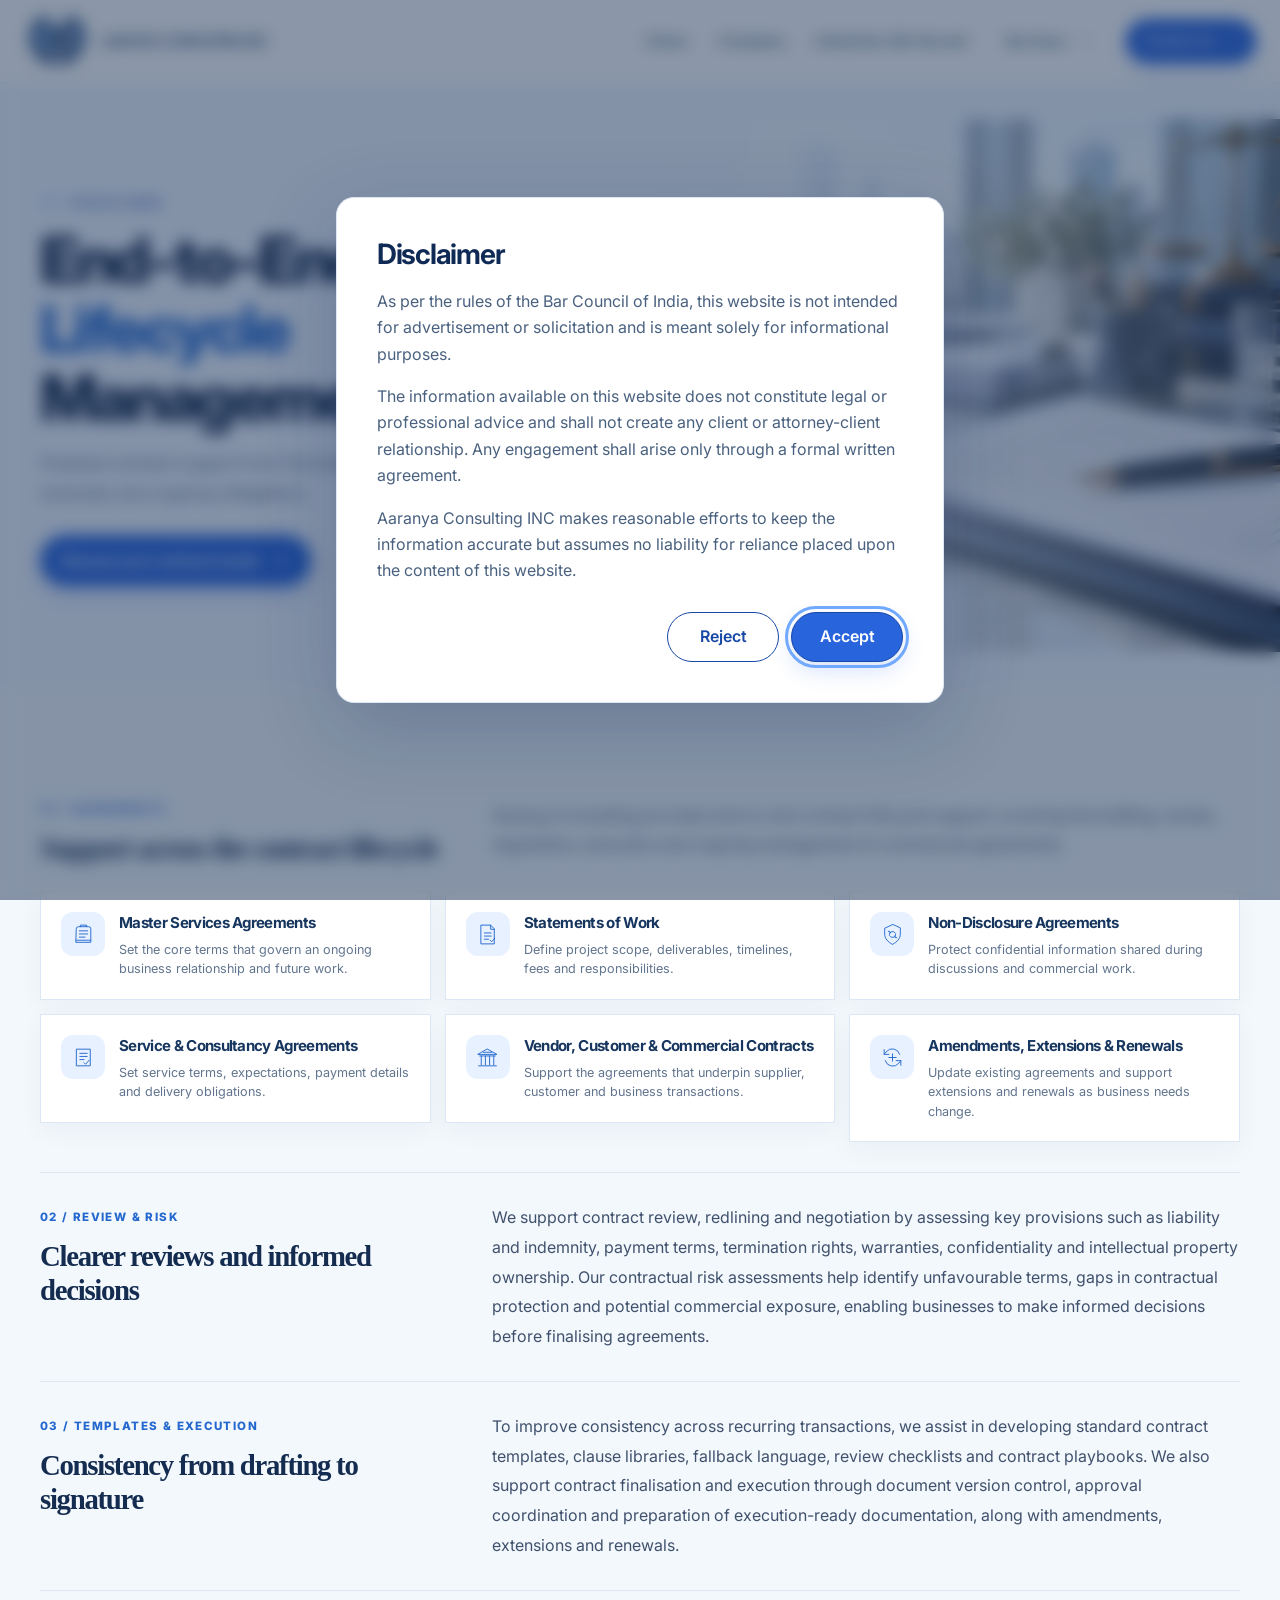
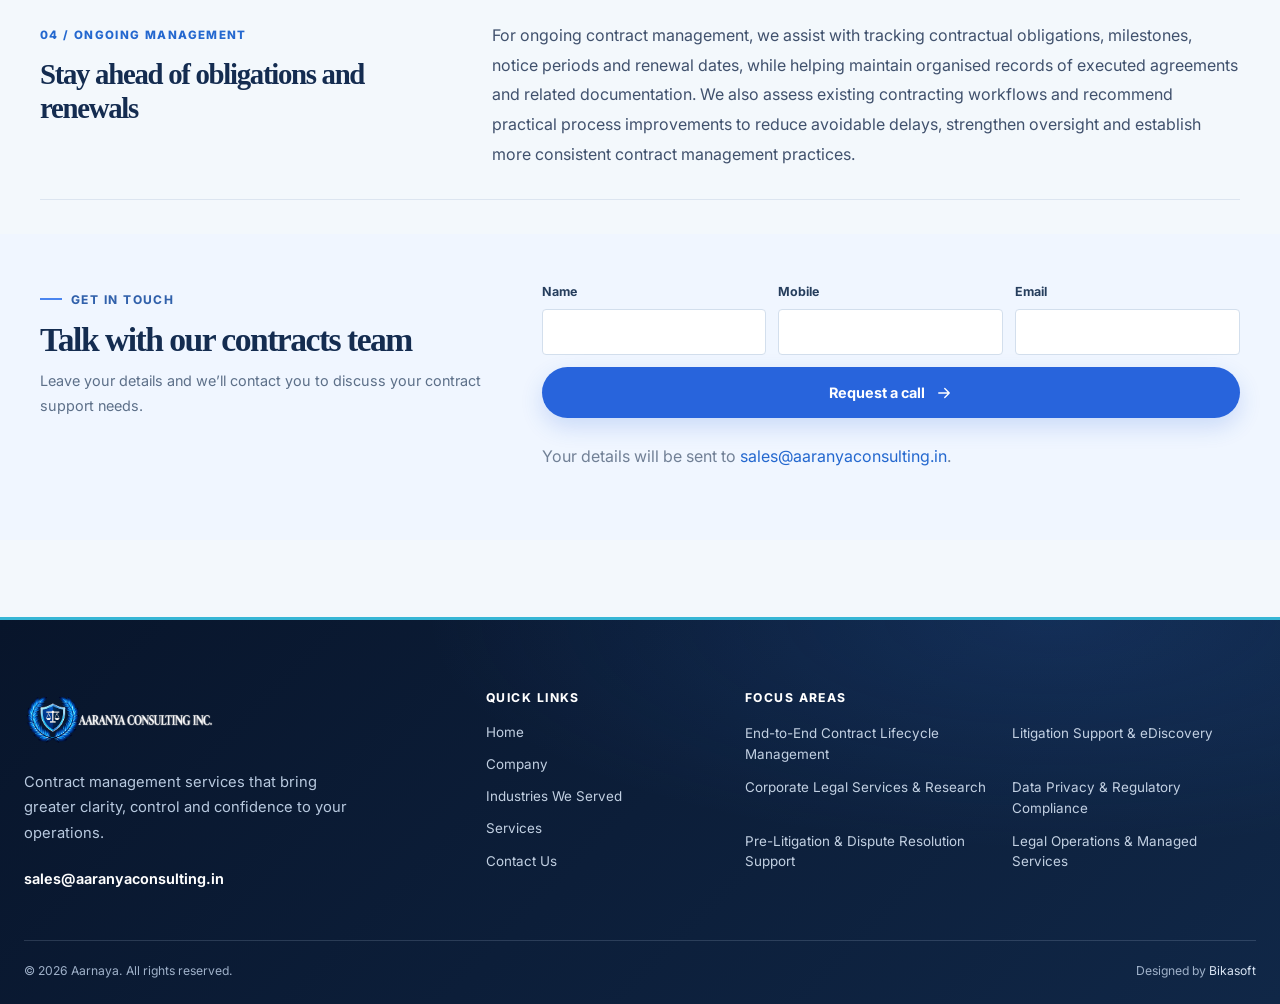
<file: end-to-end-contract-lifecycle-management.html>
<!doctype html><html lang="en"><head>
  <meta charset="utf-8">
  <meta name="viewport" content="width=device-width, initial-scale=1">
  <title>Contract Lifecycle Management | Aaranya Consulting</title>
  <meta name="description" content="Contract lifecycle support for commercial agreements, from drafting and negotiation through execution, renewals and ongoing obligations with Aaranya Consulting.">
  <meta name="robots" content="index, follow, max-image-preview:large">
  <link rel="canonical" href="https://www.aarnaya.com/end-to-end-contract-lifecycle-management.html">
  <meta name="theme-color" content="#1748a5">

  <meta property="og:type" content="website">
  <meta property="og:site_name" content="Aaranya Consulting">
  <meta property="og:title" content="Contract Lifecycle Management | Aaranya Consulting">
  <meta property="og:description" content="Contract lifecycle support for commercial agreements, from drafting and negotiation through execution, renewals and ongoing obligations with Aaranya Consulting.">
  <meta property="og:url" content="https://www.aarnaya.com/end-to-end-contract-lifecycle-management.html">
  <meta property="og:image" content="https://www.aarnaya.com/assets/logo.png">
  <meta property="og:image:alt" content="Aaranya Consulting Inc. logo">
  <meta property="og:locale" content="en_US">
  <meta name="twitter:card" content="summary">
  <meta name="twitter:title" content="Contract Lifecycle Management | Aaranya Consulting">
  <meta name="twitter:description" content="Contract lifecycle support for commercial agreements, from drafting and negotiation through execution, renewals and ongoing obligations with Aaranya Consulting.">
  <meta name="twitter:image" content="https://www.aarnaya.com/assets/logo.png">

  <script type="application/ld+json">{"@context":"https://schema.org","@graph":[{"url":"https://www.aarnaya.com/","name":"Aaranya Consulting Inc.","@id":"https://www.aarnaya.com/#organization","@type":"Organization","logo":{"@type":"ImageObject","url":"https://www.aarnaya.com/assets/logo.png"}},{"name":"Aaranya Consulting","@id":"https://www.aarnaya.com/#website","publisher":{"@id":"https://www.aarnaya.com/#organization"},"@type":"WebSite","url":"https://www.aarnaya.com/","inLanguage":"en"},{"url":"https://www.aarnaya.com/end-to-end-contract-lifecycle-management.html","description":"Contract lifecycle support for commercial agreements, from drafting and negotiation through execution, renewals and ongoing obligations with Aaranya Consulting.","@type":"WebPage","name":"Contract Lifecycle Management | Aaranya Consulting","isPartOf":{"@id":"https://www.aarnaya.com/#website"},"publisher":{"@id":"https://www.aarnaya.com/#organization"},"about":{"@id":"https://www.aarnaya.com/#organization"},"inLanguage":"en","@id":"https://www.aarnaya.com/end-to-end-contract-lifecycle-management.html#webpage","mainEntity":{"@id":"https://www.aarnaya.com/end-to-end-contract-lifecycle-management.html#service"}},{"name":"End-to-End Contract Lifecycle Management","@id":"https://www.aarnaya.com/end-to-end-contract-lifecycle-management.html#service","provider":{"@id":"https://www.aarnaya.com/#organization"},"description":"Contract lifecycle support for commercial agreements, from drafting and negotiation through execution, renewals and ongoing obligations with Aaranya Consulting.","@type":"Service","url":"https://www.aarnaya.com/end-to-end-contract-lifecycle-management.html"},{"itemListElement":[{"position":1,"name":"Home","item":"https://www.aarnaya.com/","@type":"ListItem"},{"position":2,"name":"End-to-End Contract Lifecycle Management","item":"https://www.aarnaya.com/end-to-end-contract-lifecycle-management.html","@type":"ListItem"}],"@id":"https://www.aarnaya.com/end-to-end-contract-lifecycle-management.html#breadcrumb","@type":"BreadcrumbList"}]}</script>
  <link rel="stylesheet" href="assets/style.css?v=shared-shell-responsive-1">
  <script src="disclaimer.js" defer></script>
</head><body class="service-page company-page focus-detail-page focus-end-to-end-page"><div data-site-header></div><main>
  <section class="section company-hero focus-detail-hero" aria-labelledby="focus-detail-title">
    <div class="wrap company-hero-grid">
      <div class="company-hero-copy">
        <span class="eyebrow eyebrow-rule">Focus Area</span>
        <h1 id="focus-detail-title">End-to-End <span>Contract Lifecycle</span> Management</h1>
        <p class="lead">Practical contract support from first draft through negotiation, signing, renewals and ongoing obligations.</p>
        <a class="button focus-detail-cta" href="contact.html">Discuss your contract needs <svg viewBox="0 0 24 24" fill="none" aria-hidden="true"><path d="M5 12h14m-6-6 6 6-6 6" stroke="currentColor" stroke-width="1.8" stroke-linecap="round" stroke-linejoin="round"/></svg></a>
      </div>
    </div>
  </section>
  <article class="focus-content" aria-label="Contract lifecycle services">
    <section class="focus-service-row focus-agreement-row">
      <div class="focus-service-heading"><span>01 / Agreements</span><h2>Support across the contract lifecycle</h2></div>
      <p>Aaranya Consulting provides end-to-end contract lifecycle support, covering the drafting, review, negotiation, execution and ongoing management of commercial agreements.</p>
      <div class="focus-agreement-grid" aria-label="Agreement types we support">
        <article class="focus-agreement-card"><span class="focus-agreement-icon" aria-hidden="true"><svg viewBox="0 0 48 48"><path d="M10 13a4 4 0 0 1 4-4h20a4 4 0 0 1 4 4v26H10z"/><path d="M16 17h16M16 23h16M16 29h11M10 35h28"/><path d="M18 9V6h12v3"/></svg></span><div><h3>Master Services Agreements</h3><p>Set the core terms that govern an ongoing business relationship and future work.</p></div></article>
        <article class="focus-agreement-card"><span class="focus-agreement-icon" aria-hidden="true"><svg viewBox="0 0 48 48"><path d="M12 6h18l7 7v29H12z"/><path d="M30 6v8h7M18 21h13M18 27h13M18 33h8"/><path d="m29 35 3 3 6-7"/></svg></span><div><h3>Statements of Work</h3><p>Define project scope, deliverables, timelines, fees and responsibilities.</p></div></article>
        <article class="focus-agreement-card"><span class="focus-agreement-icon" aria-hidden="true"><svg viewBox="0 0 48 48"><path d="M24 5 9 12v11c0 9 6 15 15 20 9-5 15-11 15-20V12z"/><path d="M18 24a6 6 0 0 1 10-4l2 2M30 24a6 6 0 0 1-10 4l-2-2"/><path d="m16 18 3 0 0 3M32 30h-3v-3"/></svg></span><div><h3>Non-Disclosure Agreements</h3><p>Protect confidential information shared during discussions and commercial work.</p></div></article>
        <article class="focus-agreement-card"><span class="focus-agreement-icon" aria-hidden="true"><svg viewBox="0 0 48 48"><path d="M11 8h26v32H11z"/><path d="M17 16h14M17 22h14M17 28h8"/><path d="m25 34 3 3 7-8"/></svg></span><div><h3>Service &amp; Consultancy Agreements</h3><p>Set service terms, expectations, payment details and delivery obligations.</p></div></article>
        <article class="focus-agreement-card"><span class="focus-agreement-icon" aria-hidden="true"><svg viewBox="0 0 48 48"><path d="M6 18h36L24 8zM9 21h30M12 21v17M20 21v17M28 21v17M36 21v17M7 40h34"/><path d="M16 14h16"/></svg></span><div><h3>Vendor, Customer &amp; Commercial Contracts</h3><p>Support the agreements that underpin supplier, customer and business transactions.</p></div></article>
        <article class="focus-agreement-card"><span class="focus-agreement-icon" aria-hidden="true"><svg viewBox="0 0 48 48"><path d="M38 18A15 15 0 0 0 12 13l-4 5"/><path d="M8 9v9h9M10 30a15 15 0 0 0 26 5l4-5"/><path d="M40 39v-9h-9M17 24h14M24 17v14"/></svg></span><div><h3>Amendments, Extensions &amp; Renewals</h3><p>Update existing agreements and support extensions and renewals as business needs change.</p></div></article>
      </div>
    </section>
    <section class="focus-service-row">
      <div class="focus-service-heading"><span>02 / Review &amp; risk</span><h2>Clearer reviews and informed decisions</h2></div>
      <p>We support contract review, redlining and negotiation by assessing key provisions such as liability and indemnity, payment terms, termination rights, warranties, confidentiality and intellectual property ownership. Our contractual risk assessments help identify unfavourable terms, gaps in contractual protection and potential commercial exposure, enabling businesses to make informed decisions before finalising agreements.</p>
    </section>
    <section class="focus-service-row">
      <div class="focus-service-heading"><span>03 / Templates &amp; execution</span><h2>Consistency from drafting to signature</h2></div>
      <p>To improve consistency across recurring transactions, we assist in developing standard contract templates, clause libraries, fallback language, review checklists and contract playbooks. We also support contract finalisation and execution through document version control, approval coordination and preparation of execution-ready documentation, along with amendments, extensions and renewals.</p>
    </section>
    <section class="focus-service-row">
      <div class="focus-service-heading"><span>04 / Ongoing management</span><h2>Stay ahead of obligations and renewals</h2></div>
      <p>For ongoing contract management, we assist with tracking contractual obligations, milestones, notice periods and renewal dates, while helping maintain organised records of executed agreements and related documentation. We also assess existing contracting workflows and recommend practical process improvements to reduce avoidable delays, strengthen oversight and establish more consistent contract management practices.</p>
    </section>
    <section class="focus-contact-section" aria-labelledby="focus-contact-title">
      <div class="focus-contact-copy">
        <span class="eyebrow eyebrow-rule">Get in touch</span>
        <h2 id="focus-contact-title">Talk with our contracts team</h2>
        <p>Leave your details and we’ll contact you to discuss your contract support needs.</p>
      </div>
      <form class="focus-contact-form" action="https://formsubmit.co/sales@aaranyaconsulting.in" method="POST">
        <input type="hidden" name="_subject" value="Contract lifecycle enquiry from Aaranya website">
        <input type="hidden" name="_template" value="table">
        <input type="hidden" name="_captcha" value="false">
        <input type="text" name="_honey" class="focus-contact-honeypot" tabindex="-1" autocomplete="off" aria-hidden="true">
        <label>Name<input type="text" name="name" autocomplete="name" required></label>
        <label>Mobile<input type="tel" name="mobile" autocomplete="tel" required></label>
        <label>Email<input type="email" name="email" autocomplete="email" required></label>
        <button class="button focus-contact-submit" type="submit">Request a call <svg viewBox="0 0 24 24" fill="none" aria-hidden="true"><path d="M5 12h14m-6-6 6 6-6 6" stroke="currentColor" stroke-width="1.8" stroke-linecap="round" stroke-linejoin="round"/></svg></button>
      </form>
      <p class="focus-contact-note">Your details will be sent to <a href="mailto:sales@aaranyaconsulting.in">sales@aaranyaconsulting.in</a>.</p>
    </section>
  </article>

</main><div data-site-footer></div>  <script src="site-shell.js" defer></script>
</body></html>
</file>
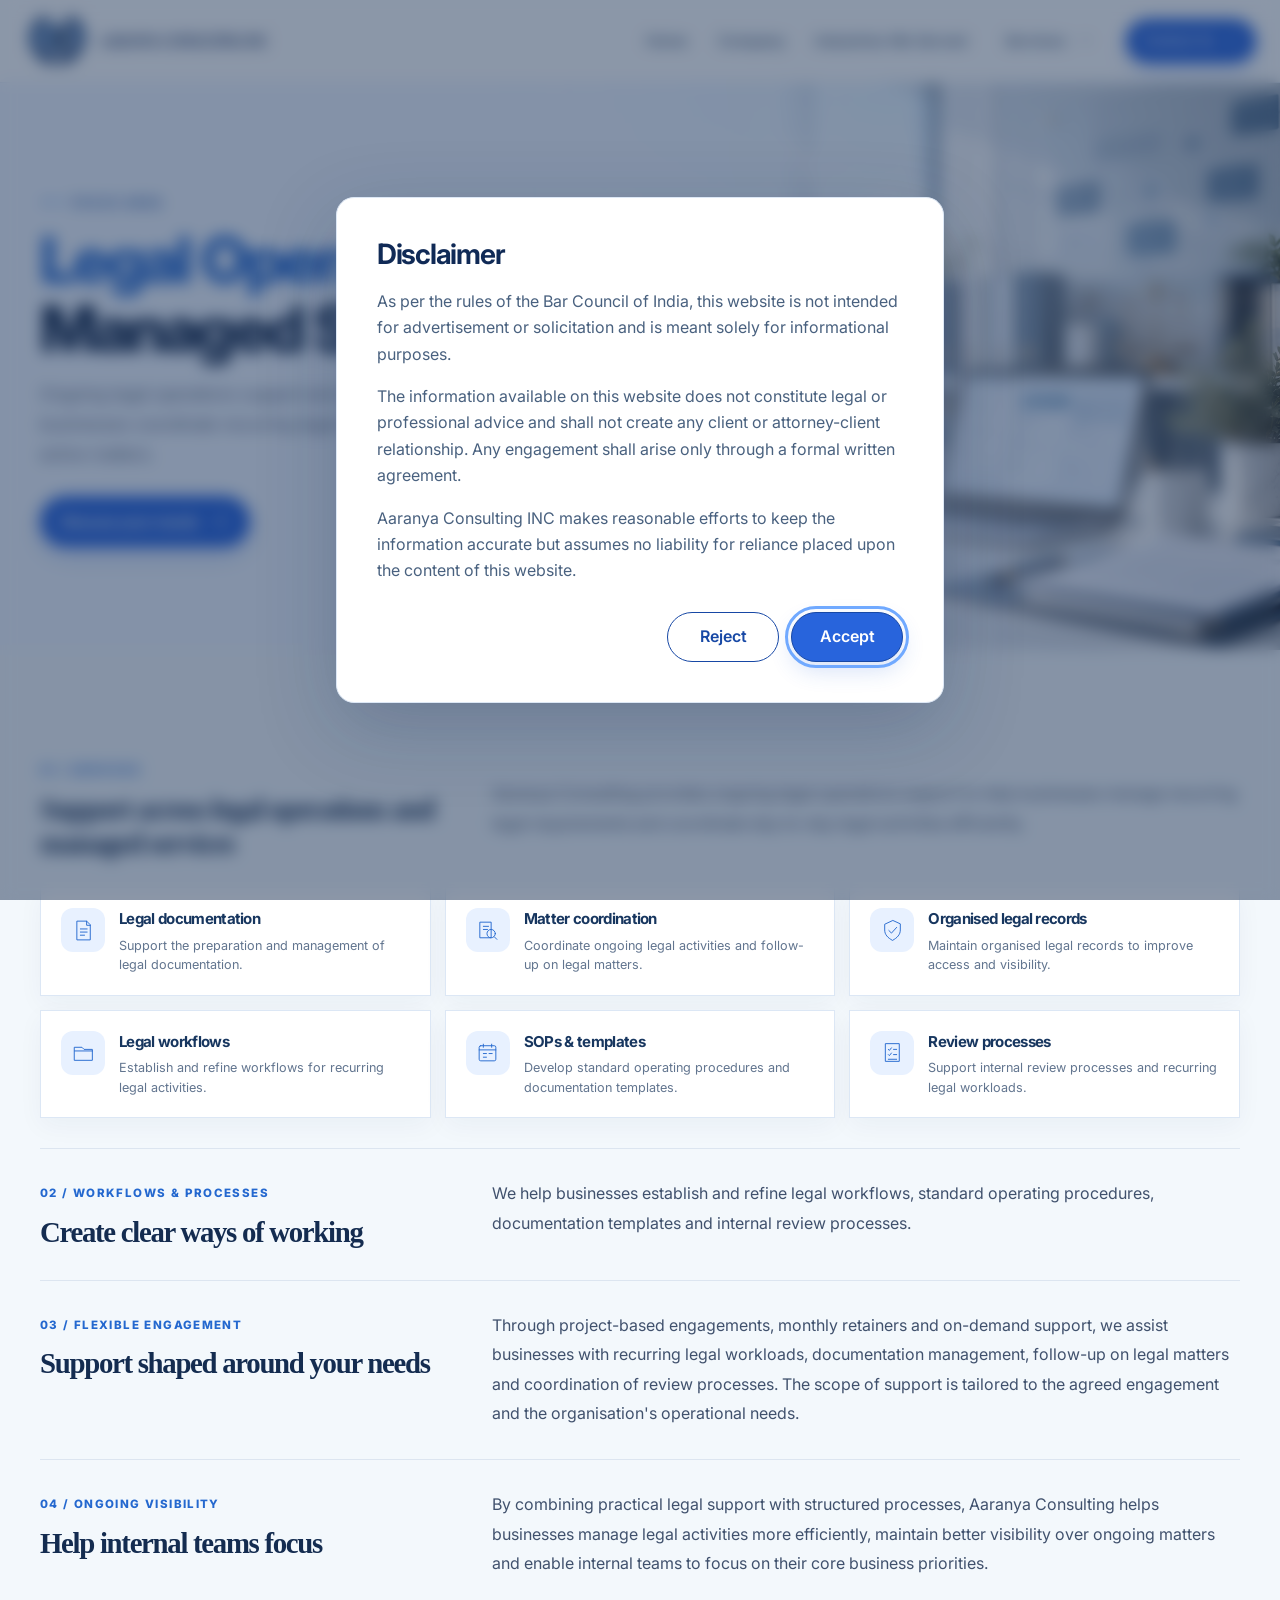
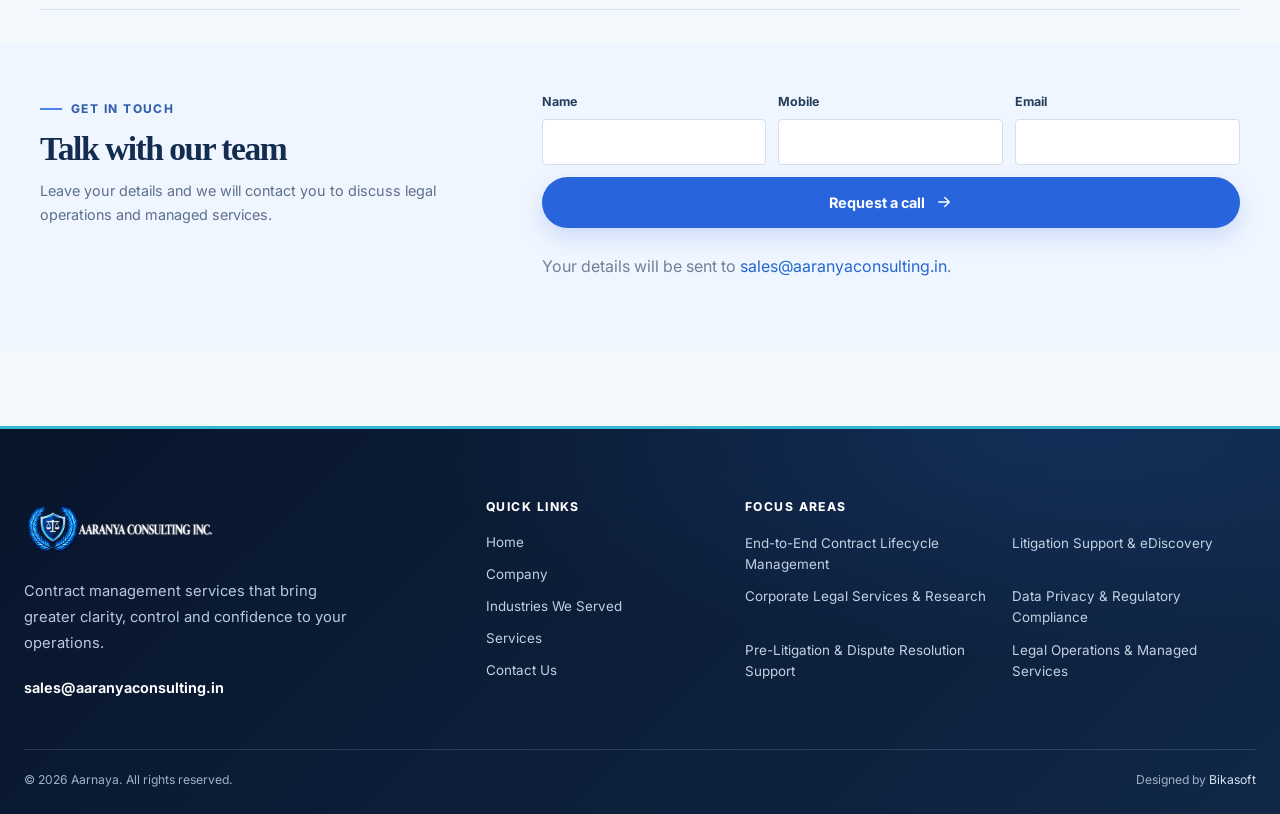
<file: legal-operations-managed-services.html>
<!doctype html><html lang="en"><head>
  <meta charset="utf-8">
  <meta name="viewport" content="width=device-width, initial-scale=1">
  <title>Legal Operations &amp; Managed Services | Aaranya Consulting</title>
  <meta name="description" content="Ongoing legal operations support to coordinate recurring legal work, improve matter visibility and help internal teams focus on business priorities.">
  <meta name="robots" content="index, follow, max-image-preview:large">
  <link rel="canonical" href="https://www.aarnaya.com/legal-operations-managed-services.html">
  <meta name="theme-color" content="#1748a5">

  <meta property="og:type" content="website">
  <meta property="og:site_name" content="Aaranya Consulting">
  <meta property="og:title" content="Legal Operations &amp; Managed Services | Aaranya Consulting">
  <meta property="og:description" content="Ongoing legal operations support to coordinate recurring legal work, improve matter visibility and help internal teams focus on business priorities.">
  <meta property="og:url" content="https://www.aarnaya.com/legal-operations-managed-services.html">
  <meta property="og:image" content="https://www.aarnaya.com/assets/logo.png">
  <meta property="og:image:alt" content="Aaranya Consulting Inc. logo">
  <meta property="og:locale" content="en_US">
  <meta name="twitter:card" content="summary">
  <meta name="twitter:title" content="Legal Operations &amp; Managed Services | Aaranya Consulting">
  <meta name="twitter:description" content="Ongoing legal operations support to coordinate recurring legal work, improve matter visibility and help internal teams focus on business priorities.">
  <meta name="twitter:image" content="https://www.aarnaya.com/assets/logo.png">

  <script type="application/ld+json">{"@context":"https://schema.org","@graph":[{"url":"https://www.aarnaya.com/","name":"Aaranya Consulting Inc.","@id":"https://www.aarnaya.com/#organization","@type":"Organization","logo":{"@type":"ImageObject","url":"https://www.aarnaya.com/assets/logo.png"}},{"name":"Aaranya Consulting","@id":"https://www.aarnaya.com/#website","publisher":{"@id":"https://www.aarnaya.com/#organization"},"@type":"WebSite","url":"https://www.aarnaya.com/","inLanguage":"en"},{"url":"https://www.aarnaya.com/legal-operations-managed-services.html","description":"Ongoing legal operations support to coordinate recurring legal work, improve matter visibility and help internal teams focus on business priorities.","@type":"WebPage","name":"Legal Operations \u0026 Managed Services | Aaranya Consulting","isPartOf":{"@id":"https://www.aarnaya.com/#website"},"publisher":{"@id":"https://www.aarnaya.com/#organization"},"about":{"@id":"https://www.aarnaya.com/#organization"},"inLanguage":"en","@id":"https://www.aarnaya.com/legal-operations-managed-services.html#webpage","mainEntity":{"@id":"https://www.aarnaya.com/legal-operations-managed-services.html#service"}},{"name":"Legal Operations \u0026 Managed Services","@id":"https://www.aarnaya.com/legal-operations-managed-services.html#service","provider":{"@id":"https://www.aarnaya.com/#organization"},"description":"Ongoing legal operations support to coordinate recurring legal work, improve matter visibility and help internal teams focus on business priorities.","@type":"Service","url":"https://www.aarnaya.com/legal-operations-managed-services.html"},{"itemListElement":[{"position":1,"name":"Home","item":"https://www.aarnaya.com/","@type":"ListItem"},{"position":2,"name":"Legal Operations \u0026 Managed Services","item":"https://www.aarnaya.com/legal-operations-managed-services.html","@type":"ListItem"}],"@id":"https://www.aarnaya.com/legal-operations-managed-services.html#breadcrumb","@type":"BreadcrumbList"}]}</script>
  <link rel="stylesheet" href="assets/style.css?v=shared-shell-responsive-1">
  <script src="disclaimer.js" defer></script>
</head><body class="service-page company-page focus-detail-page focus-operations-page"><div data-site-header></div><main>
  <section class="section company-hero focus-detail-hero" aria-labelledby="focus-detail-title"><div class="wrap company-hero-grid"><div class="company-hero-copy"><span class="eyebrow eyebrow-rule">Focus Area</span><h1 id="focus-detail-title"><span>Legal Operations</span> &amp; Managed Services</h1><p class="lead">Ongoing legal operations support and structured processes to help businesses coordinate recurring legal work and maintain visibility over active matters.</p><a class="button focus-detail-cta" href="contact.html">Discuss your needs <svg viewBox="0 0 24 24" fill="none" aria-hidden="true"><path d="M5 12h14m-6-6 6 6-6 6" stroke="currentColor" stroke-width="1.8" stroke-linecap="round" stroke-linejoin="round"/></svg></a></div></div></section>
  <article class="focus-content" aria-label="legal operations and managed services">
    <section class="focus-service-row focus-agreement-row"><div class="focus-service-heading"><span>01 / Services</span><h2>Support across legal operations and managed services</h2></div><p>Aaranya Consulting provides ongoing legal operations support to help businesses manage recurring legal requirements and coordinate day-to-day legal activities efficiently.</p><div class="focus-agreement-grid" aria-label="legal operations and managed services">
      <article class="focus-agreement-card"><span class="focus-agreement-icon" aria-hidden="true"><svg viewBox="0 0 48 48"><path d="M12 6h18l7 7v29H12z"/><path d="M30 6v8h7M18 21h13M18 27h13M18 33h8"/></svg></span><div><h3>Legal documentation</h3><p>Support the preparation and management of legal documentation.</p></div></article>
      <article class="focus-agreement-card"><span class="focus-agreement-icon" aria-hidden="true"><svg viewBox="0 0 48 48"><path d="M10 8h21v30H10zM16 16h10M16 22h8"/><circle cx="31" cy="30" r="8"/><path d="m37 36 5 5"/></svg></span><div><h3>Matter coordination</h3><p>Coordinate ongoing legal activities and follow-up on legal matters.</p></div></article>
      <article class="focus-agreement-card"><span class="focus-agreement-icon" aria-hidden="true"><svg viewBox="0 0 48 48"><path d="M24 5 9 12v11c0 9 6 15 15 20 9-5 15-11 15-20V12z"/><path d="m17 24 5 5 10-11"/></svg></span><div><h3>Organised legal records</h3><p>Maintain organised legal records to improve access and visibility.</p></div></article>
      <article class="focus-agreement-card"><span class="focus-agreement-icon" aria-hidden="true"><svg viewBox="0 0 48 48"><path d="M7 14h14l4 4h16v21H7z"/><path d="M7 21h34"/></svg></span><div><h3>Legal workflows</h3><p>Establish and refine workflows for recurring legal activities.</p></div></article>
      <article class="focus-agreement-card"><span class="focus-agreement-icon" aria-hidden="true"><svg viewBox="0 0 48 48"><rect x="8" y="11" width="32" height="29" rx="3"/><path d="M8 19h32M16 8v6M32 8v6M16 26h6M27 26h6M16 33h6"/></svg></span><div><h3>SOPs &amp; templates</h3><p>Develop standard operating procedures and documentation templates.</p></div></article>
      <article class="focus-agreement-card"><span class="focus-agreement-icon" aria-hidden="true"><svg viewBox="0 0 48 48"><path d="M11 7h26v34H11z"/><path d="m16 18 2 2 4-5M26 18h6M16 28l2 2 4-5M26 28h6M16 37h16"/></svg></span><div><h3>Review processes</h3><p>Support internal review processes and recurring legal workloads.</p></div></article>
    </div></section>
    <section class="focus-service-row"><div class="focus-service-heading"><span>02 / Workflows &amp; processes</span><h2>Create clear ways of working</h2></div><p>We help businesses establish and refine legal workflows, standard operating procedures, documentation templates and internal review processes.</p></section>
    <section class="focus-service-row"><div class="focus-service-heading"><span>03 / Flexible engagement</span><h2>Support shaped around your needs</h2></div><p>Through project-based engagements, monthly retainers and on-demand support, we assist businesses with recurring legal workloads, documentation management, follow-up on legal matters and coordination of review processes. The scope of support is tailored to the agreed engagement and the organisation's operational needs.</p></section>
    <section class="focus-service-row"><div class="focus-service-heading"><span>04 / Ongoing visibility</span><h2>Help internal teams focus</h2></div><p>By combining practical legal support with structured processes, Aaranya Consulting helps businesses manage legal activities more efficiently, maintain better visibility over ongoing matters and enable internal teams to focus on their core business priorities.</p></section>
    <section class="focus-contact-section" aria-labelledby="focus-contact-title"><div class="focus-contact-copy"><span class="eyebrow eyebrow-rule">Get in touch</span><h2 id="focus-contact-title">Talk with our team</h2><p>Leave your details and we will contact you to discuss legal operations and managed services.</p></div><form class="focus-contact-form" action="https://formsubmit.co/sales@aaranyaconsulting.in" method="POST"><input type="hidden" name="_subject" value="Legal Operations &amp; Managed Services enquiry from Aaranya website"><input type="hidden" name="_template" value="table"><input type="hidden" name="_captcha" value="false"><input type="text" name="_honey" class="focus-contact-honeypot" tabindex="-1" autocomplete="off" aria-hidden="true"><label>Name<input type="text" name="name" autocomplete="name" required></label><label>Mobile<input type="tel" name="mobile" autocomplete="tel" required></label><label>Email<input type="email" name="email" autocomplete="email" required></label><button class="button focus-contact-submit" type="submit">Request a call <svg viewBox="0 0 24 24" fill="none" aria-hidden="true"><path d="M5 12h14m-6-6 6 6-6 6" stroke="currentColor" stroke-width="1.8" stroke-linecap="round" stroke-linejoin="round"/></svg></button></form><p class="focus-contact-note">Your details will be sent to <a href="mailto:sales@aaranyaconsulting.in">sales@aaranyaconsulting.in</a>.</p></section>
  </article>
</main>
<div data-site-footer></div>  <script src="site-shell.js" defer></script>
</body></html>
</file>
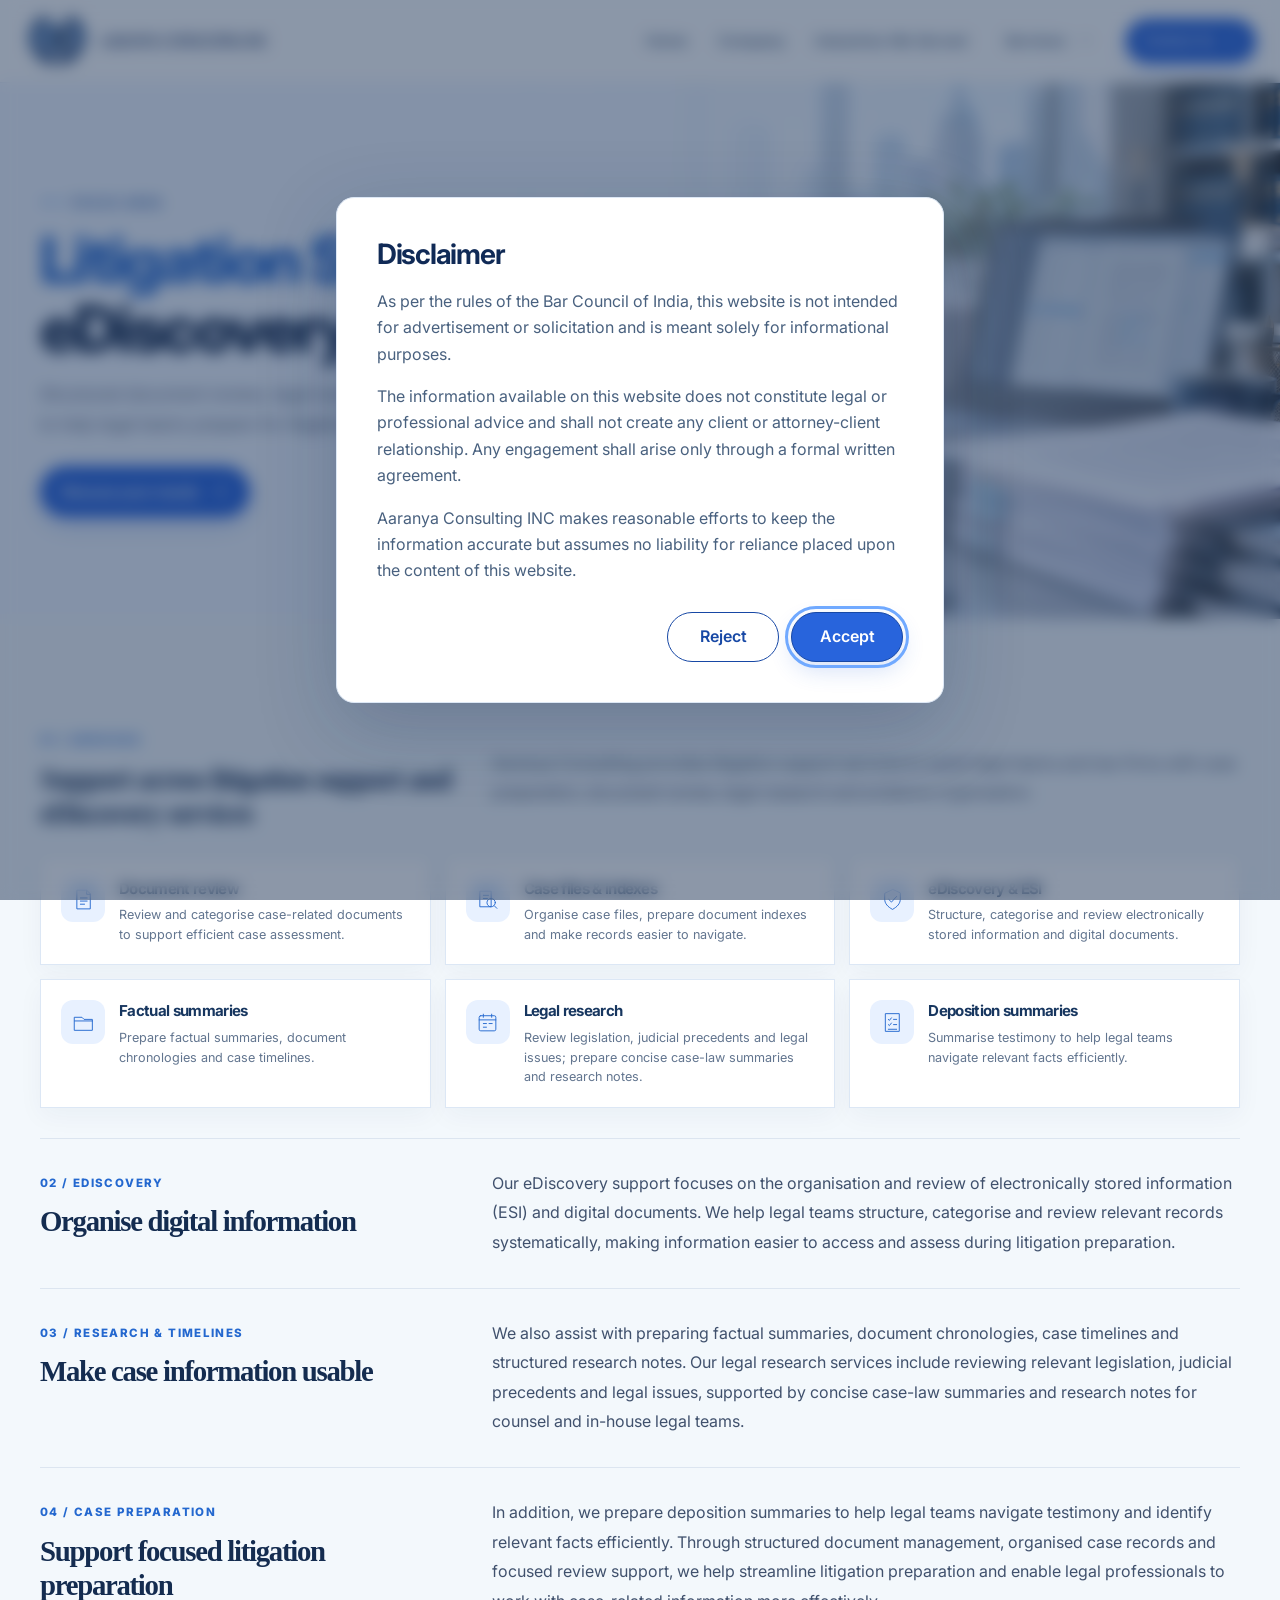
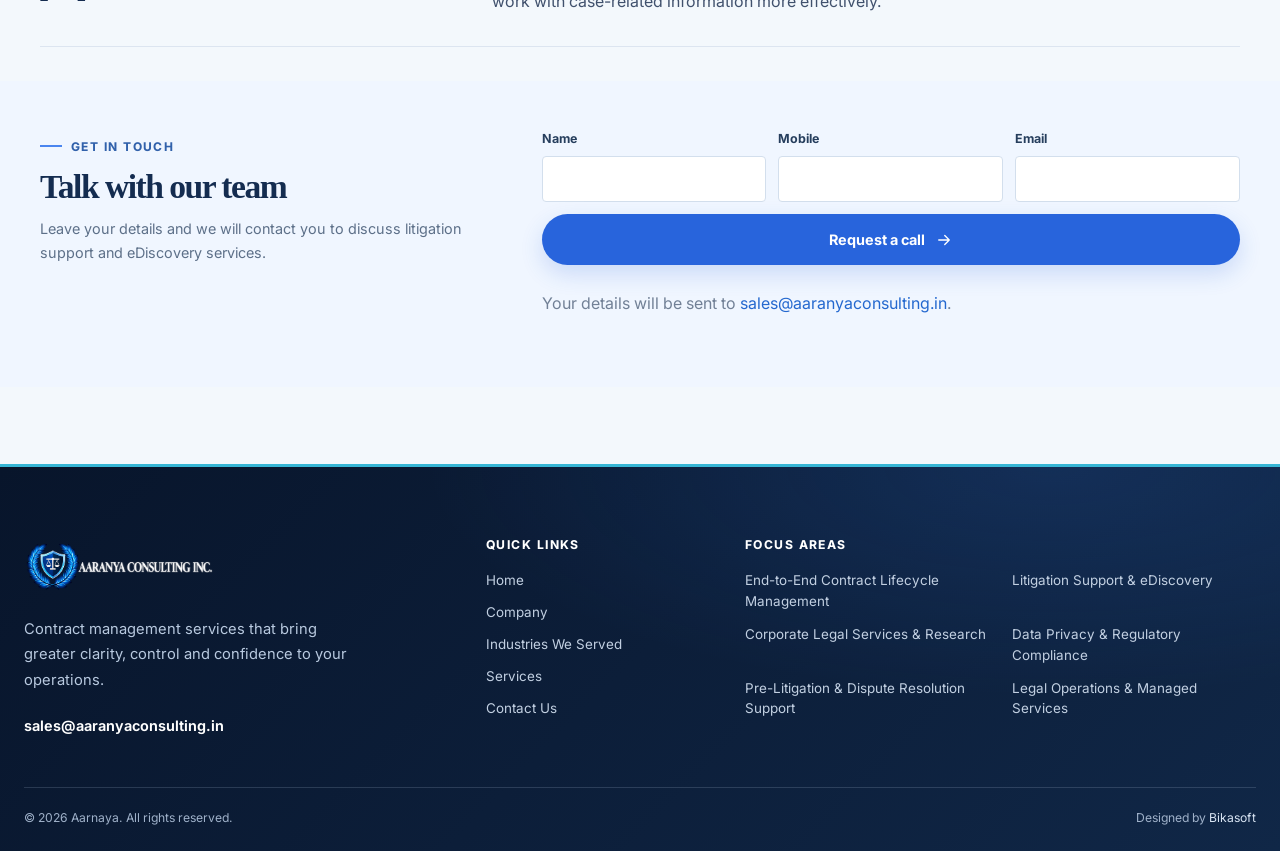
<file: litigation-support-ediscovery.html>
<!doctype html><html lang="en"><head>
  <meta charset="utf-8">
  <meta name="viewport" content="width=device-width, initial-scale=1">
  <title>Litigation Support &amp; eDiscovery | Aaranya Consulting</title>
  <meta name="description" content="Support for case preparation, document review, eDiscovery, legal research and evidence organisation for legal teams and law firms.">
  <meta name="robots" content="index, follow, max-image-preview:large">
  <link rel="canonical" href="https://www.aarnaya.com/litigation-support-ediscovery.html">
  <meta name="theme-color" content="#1748a5">

  <meta property="og:type" content="website">
  <meta property="og:site_name" content="Aaranya Consulting">
  <meta property="og:title" content="Litigation Support &amp; eDiscovery | Aaranya Consulting">
  <meta property="og:description" content="Support for case preparation, document review, eDiscovery, legal research and evidence organisation for legal teams and law firms.">
  <meta property="og:url" content="https://www.aarnaya.com/litigation-support-ediscovery.html">
  <meta property="og:image" content="https://www.aarnaya.com/assets/logo.png">
  <meta property="og:image:alt" content="Aaranya Consulting Inc. logo">
  <meta property="og:locale" content="en_US">
  <meta name="twitter:card" content="summary">
  <meta name="twitter:title" content="Litigation Support &amp; eDiscovery | Aaranya Consulting">
  <meta name="twitter:description" content="Support for case preparation, document review, eDiscovery, legal research and evidence organisation for legal teams and law firms.">
  <meta name="twitter:image" content="https://www.aarnaya.com/assets/logo.png">

  <script type="application/ld+json">{"@context":"https://schema.org","@graph":[{"url":"https://www.aarnaya.com/","name":"Aaranya Consulting Inc.","@id":"https://www.aarnaya.com/#organization","@type":"Organization","logo":{"@type":"ImageObject","url":"https://www.aarnaya.com/assets/logo.png"}},{"name":"Aaranya Consulting","@id":"https://www.aarnaya.com/#website","publisher":{"@id":"https://www.aarnaya.com/#organization"},"@type":"WebSite","url":"https://www.aarnaya.com/","inLanguage":"en"},{"url":"https://www.aarnaya.com/litigation-support-ediscovery.html","description":"Support for case preparation, document review, eDiscovery, legal research and evidence organisation for legal teams and law firms.","@type":"WebPage","name":"Litigation Support \u0026 eDiscovery | Aaranya Consulting","isPartOf":{"@id":"https://www.aarnaya.com/#website"},"publisher":{"@id":"https://www.aarnaya.com/#organization"},"about":{"@id":"https://www.aarnaya.com/#organization"},"inLanguage":"en","@id":"https://www.aarnaya.com/litigation-support-ediscovery.html#webpage","mainEntity":{"@id":"https://www.aarnaya.com/litigation-support-ediscovery.html#service"}},{"name":"Litigation Support \u0026 eDiscovery","@id":"https://www.aarnaya.com/litigation-support-ediscovery.html#service","provider":{"@id":"https://www.aarnaya.com/#organization"},"description":"Support for case preparation, document review, eDiscovery, legal research and evidence organisation for legal teams and law firms.","@type":"Service","url":"https://www.aarnaya.com/litigation-support-ediscovery.html"},{"itemListElement":[{"position":1,"name":"Home","item":"https://www.aarnaya.com/","@type":"ListItem"},{"position":2,"name":"Litigation Support \u0026 eDiscovery","item":"https://www.aarnaya.com/litigation-support-ediscovery.html","@type":"ListItem"}],"@id":"https://www.aarnaya.com/litigation-support-ediscovery.html#breadcrumb","@type":"BreadcrumbList"}]}</script>
  <link rel="stylesheet" href="assets/style.css?v=shared-shell-responsive-1">
  <script src="disclaimer.js" defer></script>
</head><body class="service-page company-page focus-detail-page focus-litigation-page"><div data-site-header></div><main>
  <section class="section company-hero focus-detail-hero" aria-labelledby="focus-detail-title"><div class="wrap company-hero-grid"><div class="company-hero-copy"><span class="eyebrow eyebrow-rule">Focus Area</span><h1 id="focus-detail-title"><span>Litigation Support</span> &amp; eDiscovery</h1><p class="lead">Structured document review, legal research and evidence organisation to help legal teams prepare for litigation efficiently.</p><a class="button focus-detail-cta" href="contact.html">Discuss your needs <svg viewBox="0 0 24 24" fill="none" aria-hidden="true"><path d="M5 12h14m-6-6 6 6-6 6" stroke="currentColor" stroke-width="1.8" stroke-linecap="round" stroke-linejoin="round"/></svg></a></div></div></section>
  <article class="focus-content" aria-label="litigation support and eDiscovery services">
    <section class="focus-service-row focus-agreement-row"><div class="focus-service-heading"><span>01 / Services</span><h2>Support across litigation support and eDiscovery services</h2></div><p>Aaranya Consulting provides litigation support services to assist legal teams and law firms with case preparation, document review, legal research and evidence organisation.</p><div class="focus-agreement-grid" aria-label="litigation support and eDiscovery services">
      <article class="focus-agreement-card"><span class="focus-agreement-icon" aria-hidden="true"><svg viewBox="0 0 48 48"><path d="M12 6h18l7 7v29H12z"/><path d="M30 6v8h7M18 21h13M18 27h13M18 33h8"/></svg></span><div><h3>Document review</h3><p>Review and categorise case-related documents to support efficient case assessment.</p></div></article>
      <article class="focus-agreement-card"><span class="focus-agreement-icon" aria-hidden="true"><svg viewBox="0 0 48 48"><path d="M10 8h21v30H10zM16 16h10M16 22h8"/><circle cx="31" cy="30" r="8"/><path d="m37 36 5 5"/></svg></span><div><h3>Case files &amp; indexes</h3><p>Organise case files, prepare document indexes and make records easier to navigate.</p></div></article>
      <article class="focus-agreement-card"><span class="focus-agreement-icon" aria-hidden="true"><svg viewBox="0 0 48 48"><path d="M24 5 9 12v11c0 9 6 15 15 20 9-5 15-11 15-20V12z"/><path d="m17 24 5 5 10-11"/></svg></span><div><h3>eDiscovery &amp; ESI</h3><p>Structure, categorise and review electronically stored information and digital documents.</p></div></article>
      <article class="focus-agreement-card"><span class="focus-agreement-icon" aria-hidden="true"><svg viewBox="0 0 48 48"><path d="M7 14h14l4 4h16v21H7z"/><path d="M7 21h34"/></svg></span><div><h3>Factual summaries</h3><p>Prepare factual summaries, document chronologies and case timelines.<br><br></p></div></article>
      <article class="focus-agreement-card"><span class="focus-agreement-icon" aria-hidden="true"><svg viewBox="0 0 48 48"><rect x="8" y="11" width="32" height="29" rx="3"/><path d="M8 19h32M16 8v6M32 8v6M16 26h6M27 26h6M16 33h6"/></svg></span><div><h3>Legal research</h3><p>Review legislation, judicial precedents and legal issues; prepare concise case-law summaries and research notes.</p></div></article>
      <article class="focus-agreement-card"><span class="focus-agreement-icon" aria-hidden="true"><svg viewBox="0 0 48 48"><path d="M11 7h26v34H11z"/><path d="m16 18 2 2 4-5M26 18h6M16 28l2 2 4-5M26 28h6M16 37h16"/></svg></span><div><h3>Deposition summaries</h3><p>Summarise testimony to help legal teams navigate relevant facts efficiently.<br><br></p></div></article>
    </div></section>
    <section class="focus-service-row"><div class="focus-service-heading"><span>02 / eDiscovery</span><h2>Organise digital information</h2></div><p>Our eDiscovery support focuses on the organisation and review of electronically stored information (ESI) and digital documents. We help legal teams structure, categorise and review relevant records systematically, making information easier to access and assess during litigation preparation.</p></section>
    <section class="focus-service-row"><div class="focus-service-heading"><span>03 / Research &amp; timelines</span><h2>Make case information usable</h2></div><p>We also assist with preparing factual summaries, document chronologies, case timelines and structured research notes. Our legal research services include reviewing relevant legislation, judicial precedents and legal issues, supported by concise case-law summaries and research notes for counsel and in-house legal teams.</p></section>
    <section class="focus-service-row"><div class="focus-service-heading"><span>04 / Case preparation</span><h2>Support focused litigation preparation</h2></div><p>In addition, we prepare deposition summaries to help legal teams navigate testimony and identify relevant facts efficiently. Through structured document management, organised case records and focused review support, we help streamline litigation preparation and enable legal professionals to work with case-related information more effectively.</p></section>
    <section class="focus-contact-section" aria-labelledby="focus-contact-title"><div class="focus-contact-copy"><span class="eyebrow eyebrow-rule">Get in touch</span><h2 id="focus-contact-title">Talk with our team</h2><p>Leave your details and we will contact you to discuss litigation support and eDiscovery services.</p></div><form class="focus-contact-form" action="https://formsubmit.co/sales@aaranyaconsulting.in" method="POST"><input type="hidden" name="_subject" value="Litigation Support &amp; eDiscovery enquiry from Aaranya website"><input type="hidden" name="_template" value="table"><input type="hidden" name="_captcha" value="false"><input type="text" name="_honey" class="focus-contact-honeypot" tabindex="-1" autocomplete="off" aria-hidden="true"><label>Name<input type="text" name="name" autocomplete="name" required></label><label>Mobile<input type="tel" name="mobile" autocomplete="tel" required></label><label>Email<input type="email" name="email" autocomplete="email" required></label><button class="button focus-contact-submit" type="submit">Request a call <svg viewBox="0 0 24 24" fill="none" aria-hidden="true"><path d="M5 12h14m-6-6 6 6-6 6" stroke="currentColor" stroke-width="1.8" stroke-linecap="round" stroke-linejoin="round"/></svg></button></form><p class="focus-contact-note">Your details will be sent to <a href="mailto:sales@aaranyaconsulting.in">sales@aaranyaconsulting.in</a>.</p></section>
  </article>
</main>
<div data-site-footer></div>  <script src="site-shell.js" defer></script>
</body></html>
</file>
<file: assets/style.css>
﻿*,*::before,*::after{box-sizing:border-box;margin:0;padding:0}
    html{scroll-behavior:smooth;font-size:100%}
    @media(prefers-reduced-motion:reduce){html{scroll-behavior:auto}}
    body{margin:0;font-family:'Inter',-apple-system,BlinkMacSystemFont,'Segoe UI',Roboto,sans-serif;font-size:1rem;line-height:1.6;color:#1e293b;background:#fff;-webkit-font-smoothing:antialiased;-moz-osx-font-smoothing:grayscale}
    img{max-width:100%;height:auto;display:block}
    a{color:inherit;text-decoration:none}a:focus{outline:2px solid #0d9488;outline-offset:2px}
    button{font:inherit}
    :root{--navy:#0f172a;--navy-l:#1e293b;--slate:#475569;--slate-l:#64748b;--white:#fff;--g50:#f8fafc;--g100:#f1f5f9;--g200:#e2e8f0;--g300:#cbd5e1;--accent:#0d9488;--accent-h:#0f7b75;--border:#e2e8f0;--s-xs:0 1px 2px rgba(15,23,42,.04);--s-sm:0 1px 3px rgba(15,23,42,.06),0 1px 2px rgba(15,23,42,.03);--s-md:0 4px 6px -1px rgba(15,23,42,.08),0 2px 4px -1px rgba(15,23,42,.04);--s-lg:0 10px 15px -3px rgba(15,23,42,.08),0 4px 6px -2px rgba(15,23,42,.04);--radius:6px;--radius-lg:12px;--tr:all .25s ease;--max:78rem}
    h1{font-size:clamp(2.25rem,5vw,3.25rem);font-weight:800;line-height:1.05;letter-spacing:-.02em;color:var(--navy)}
    h2{font-size:clamp(1.75rem,4vw,2.25rem);font-weight:700;line-height:1.1;letter-spacing:-.01em;color:var(--navy)}
    h3{font-size:clamp(1.25rem,3vw,1.5rem);font-weight:600;line-height:1.2;color:var(--navy)}
    h4{font-size:1.125rem;font-weight:600;line-height:1.2;color:var(--navy)}
    p{line-height:1.6}
    .text-large{font-size:1.125rem}.text-sm{font-size:.875rem}.text-xs{font-size:.75rem;text-transform:uppercase;letter-spacing:.05em;font-weight:600}
    .fw-light{font-weight:300}.fw-normal{font-weight:400}.fw-medium{font-weight:500}.fw-semibold{font-weight:600}.fw-bold{font-weight:700}
    .container{max-width:var(--max);margin:0 auto;padding:0 1.5rem}
    .section{padding:5rem 0}.section-sm{padding:3.5rem 0}
    .text-center{text-align:center}.mx-auto{margin-left:auto;margin-right:auto}
    .mt-sm{margin-top:2rem}.mt-md{margin-top:3rem}.mt-lg{margin-top:4rem}
    .mb-sm{margin-bottom:1.5rem}.mb-md{margin-bottom:2rem}
    .section-title{font-weight:700;color:var(--navy);margin-bottom:.75rem}
    .section-intro{color:var(--slate);font-size:1.125rem;line-height:1.6;max-width:42rem}
    .section-intro-left{max-width:none;margin-top:1rem}
    .btn{display:inline-flex;align-items:center;justify-content:center;padding:.725rem 1.75rem;border:none;border-radius:var(--radius);font-size:.925rem;font-weight:500;text-decoration:none;cursor:pointer;transition:var(--tr);gap:.5rem;line-height:1}
    .btn-primary{background:var(--accent);color:#fff;box-shadow:0 4px 12px rgba(13,148,136,.25)}
    .btn-primary:hover{background:var(--accent-h);transform:translateY(-1px);box-shadow:0 6px 16px rgba(13,148,136,.3)}
    .btn-secondary{background:transparent;color:var(--navy);border:1px solid var(--border)}
    .btn-secondary:hover{background:var(--g50);border-color:var(--g300);transform:translateY(-1px)}
    .btn-ghost{background:transparent;color:var(--accent);border:1px solid transparent}
    .btn-ghost:hover{background:rgba(13,148,136,.05)}
    .btn-block{display:block;width:100%}
    .site-header{position:sticky;top:0;z-index:100;background:rgba(255,255,255,.92);backdrop-filter:blur(12px);-webkit-backdrop-filter:blur(12px);border-bottom:1px solid var(--border);box-shadow:var(--s-xs)}
    .header-container{max-width:var(--max);margin:0 auto;padding:0 1.5rem;height:4.5rem;display:flex;align-items:center;justify-content:space-between}
    .logo{display:flex;align-items:center;gap:.5rem;text-decoration:none}
    .logo-text{font-size:1.25rem;font-weight:800;color:var(--navy);letter-spacing:-.02em}
    .logo .dot{width:8px;height:8px;background:var(--accent);border-radius:2px;flex-shrink:0}
    .nav{display:flex;align-items:center;gap:2rem}
    .menu-toggle{display:none;flex-direction:column;justify-content:space-between;width:28px;height:22px;background:transparent;border:none;cursor:pointer;padding:0;z-index:101;transition:var(--tr)}
    .menu-toggle .bar{display:block;width:100%;height:2.5px;background:var(--navy);border-radius:2px;transition:var(--tr)}
    .menu-toggle[aria-expanded="true"] .bar:nth-child(1){transform:translateY(9.75px) rotate(45deg)}
    .menu-toggle[aria-expanded="true"] .bar:nth-child(2){opacity:0}
    .menu-toggle[aria-expanded="true"] .bar:nth-child(3){transform:translateY(-9.75px) rotate(-45deg)}
    .nav-list{display:flex;align-items:center;gap:1.5rem;margin:0;padding:0}
    .nav-item{position:relative}
    .nav-link{display:block;padding:.75rem 0;color:var(--navy);font-weight:500;font-size:.925rem;position:relative;transition:color var(--tr)}
    .nav-link:hover{color:var(--accent)}
    .nav-link::after{content:'';position:absolute;bottom:-4px;left:0;width:0;height:2px;background:var(--accent);transition:width .25s ease}
    .nav-link:hover::after{width:100%}
    .dropdown{position:absolute;top:100%;left:0;min-width:16rem;max-width:20rem;background:var(--white);border:1px solid var(--border);border-radius:var(--radius);box-shadow:var(--s-lg);padding:.5rem 0;opacity:0;visibility:hidden;transform:translateY(-8px);transition:opacity .2s ease,transform .2s ease,visibility .2s;z-index:90;margin:0}
    @media(hover:hover){.nav-item:hover .dropdown,.nav-item:focus-within .dropdown{opacity:1;visibility:visible;transform:translateY(0)}}
    .dropdown-link{display:block;padding:.5rem 1.125rem;color:var(--navy-l);font-size:.875rem;font-weight:400;transition:background var(--tr),color var(--tr)}
    .dropdown-link:hover{background:var(--g50);color:var(--accent)}
        @media(max-width:1023px){.menu-toggle{display:flex}.nav-list{flex-direction:column;gap:0;position:absolute;top:100%;left:0;right:0;background:var(--white);border-top:1px solid var(--border);max-height:0;overflow:hidden;opacity:0;visibility:hidden;transition:max-height .35s ease,opacity .25s ease,visibility .25s;box-shadow:var(--s-md);margin:0;padding:0;z-index:95}.nav-list.open{max-height:calc(100vh - 4.5rem);opacity:1;visibility:visible}.nav-item{width:100%}.nav-link{padding:.875rem 1.5rem;border-bottom:1px solid var(--border);width:100%}.dropdown-toggle{display:block;background:transparent;border:none;padding:.5rem;cursor:pointer;color:var(--slate-l);transition:color var(--tr)}.dropdown-toggle:hover{color:var(--accent)}.dropdown-toggle .chevron{transition:transform .25s ease;display:inline-block;margin-left:.5rem}.dropdown-toggle[aria-expanded="true"] .chevron{transform:rotate(-180deg)}.dropdown{position:static;opacity:1;visibility:visible;transform:none;border:none;border-radius:0;box-shadow:none;padding:0;background:var(--g100);max-height:0;overflow:hidden;transition:max-height .35s ease;margin:0}.nav-item.has-dropdown.open .dropdown{max-height:600px;background:var(--white)}.dropdown-link{padding:.625rem 2rem;font-size:.875rem;color:var(--navy-l)}.dropdown-link:hover{background:var(--g100);color:var(--accent)}.nav-cta{margin-top:.5rem;padding:.75rem 1.5rem;width:100%}}
      .hero{padding:6rem 0 4rem;position:relative;overflow:hidden;min-height:80vh;display:flex;align-items:center}
    .hero::before{content:'';position:absolute;top:-100px;right:-100px;width:500px;height:500px;opacity:.012;background:url("data:image/svg+xml,%3Csvg xmlns='http://www.w3.org/2000/svg' viewBox='0 0 500 500'%3E%3Crect x='110' y='90' width='110' height='150' rx='5' fill='none' stroke='%230f172a' stroke-width='0.8'/%3E%3Crect x='250' y='110' width='110' height='150' rx='5' fill='none' stroke='%230f172a' stroke-width='0.8'/%3E%3Crect x='180' y='300' width='110' height='150' rx='5' fill='none' stroke='%230f172a' stroke-width='0.8'/%3E%3Cline x1='165' y1='115' x2='250' y2='125' stroke='%230f172a' stroke-width='0.7' stroke-dasharray='2 2'/%3E%3Cline x1='250' y1='135' x2='235' y2='300' stroke='%230f172a' stroke-width='0.7' stroke-dasharray='2 2'/%3E%3C/svg%3E");background-size:cover;z-index:0}
    .hero-inner{position:relative;z-index:1}
    .hero-badge{display:inline-block;background:var(--g100);color:var(--slate);padding:.3rem .85rem;border-radius:var(--radius-lg);font-size:.8rem;font-weight:500;margin-bottom:1.5rem}
    .hero-headline{font-size:clamp(2.25rem,5vw,3.25rem);font-weight:800;line-height:1.05;color:var(--navy);margin-bottom:1.25rem}
    .hero-text{font-size:clamp(1.125rem,2.5vw,1.25rem);color:var(--slate);line-height:1.6;max-width:42rem;margin-bottom:2rem}
    .hero-ctas{display:flex;gap:1rem;flex-wrap:wrap;margin-top:1.5rem}
    .fade-up{opacity:0;transform:translateY(24px);transition:opacity .6s ease,transform .6s ease}
    @media(prefers-reduced-motion:reduce){.fade-up{opacity:1;transform:none;transition:none}}
    .fade-up.visible{opacity:1;transform:translateY(0)}
    .fade-up.d1{transition-delay:.1s}.fade-up.d2{transition-delay:.2s}.fade-up.d3{transition-delay:.3s}
      .grid-4,.grid-3,.grid-2,.grid-1{list-style:none}
    .grid-4{display:grid;grid-template-columns:repeat(4,1fr);gap:1.5rem}
    .grid-3{display:grid;grid-template-columns:repeat(3,1fr);gap:1.5rem}
    .grid-2,.solutions-grid,.services-grid,.pillars-grid{display:grid;grid-template-columns:repeat(2,1fr);gap:1.5rem}
    .grid-1{display:grid;gap:1.5rem}
    .card{list-style:none;background:var(--white);border:1px solid var(--border);border-radius:var(--radius);padding:1.75rem;transition:var(--tr);box-shadow:var(--s-sm)}
    .card:hover{transform:translateY(-4px);box-shadow:var(--s-lg);border-color:var(--g200)}
    .card-sm{background:var(--g50);border:1px solid var(--border);border-radius:var(--radius);padding:1.75rem;transition:var(--tr)}
    .card-sm:hover{background:var(--white);border-color:var(--g200);box-shadow:var(--s-md);transform:translateY(-2px)}
    .icon{width:44px;height:44px;margin:0 auto 1rem;display:flex;align-items:center;justify-content:center}
    .icon-sm{width:40px;height:40px;margin:0 auto 1rem}
    .icon-xs{width:36px;height:36px;margin:0 auto 1rem}
    .icon svg,.icon-sm svg,.icon-xs svg{width:22px;height:22px;fill:var(--navy);stroke:var(--navy);stroke-width:1.5;stroke-linecap:round;stroke-linejoin:round}
    .icon-sm svg{width:20px;height:20px}
    .icon-xs svg{width:18px;height:18px}
    .process-steps{display:flex;align-items:flex-start;justify-content:space-between;margin-top:3.5rem;position:relative}
    .process-step{flex:1;text-align:center;position:relative;z-index:2}
    .process-step:not(:last-child)::after{content:'';position:absolute;top:32px;left:50%;right:-50%;height:2px;background:var(--g200);z-index:1}
    .process-number{width:56px;height:56px;border-radius:50%;background:var(--g100);border:2px solid var(--accent);display:flex;align-items:center;justify-content:center;font-size:1.5rem;font-weight:800;color:var(--accent);margin:0 auto 1rem;z-index:3}
    .lifecycle-steps{display:flex;align-items:flex-start;justify-content:space-between;position:relative;margin-top:3rem}
    .lifecycle-steps::before{content:'';position:absolute;top:20px;left:0;right:0;height:2px;background:var(--g200);z-index:1}
    .lifecycle-step{flex:1;text-align:center;position:relative;z-index:2;padding:0 .25rem}
    .lifecycle-step:not(:last-child)::after{content:'';position:absolute;top:20px;right:-50%;width:100%;height:2px;background:var(--accent);opacity:.3;z-index:1}
    .lifecycle-number{width:40px;height:40px;border-radius:50%;background:var(--accent);color:#fff;display:flex;align-items:center;justify-content:center;font-size:.75rem;font-weight:600;margin:0 auto .75rem;z-index:3}
    .lifecycle-step h4{font-size:.8rem;font-weight:500;color:var(--slate);margin-bottom:.25rem;text-transform:uppercase;letter-spacing:.03em}
    .lifecycle-step p{font-size:.85rem;color:var(--navy-l)}
      .pillar-card{list-style:none;background:var(--white);border:1px solid var(--border);border-radius:var(--radius);padding:2rem;text-align:center;transition:var(--tr);box-shadow:var(--s-sm);height:100%}
    .pillar-card:hover{transform:translateY(-2px);box-shadow:var(--s-lg);border-color:var(--g200)}
    .insights-grid,.insight-card{list-style:none}
    .insights-grid{display:grid;grid-template-columns:repeat(3,1fr);gap:1.5rem;margin-top:3rem}
    .insight-card{background:var(--white);border:1px solid var(--border);border-radius:var(--radius);padding:2rem;text-align:center;transition:var(--tr);box-shadow:var(--s-sm);height:100%;display:flex;flex-direction:column}
    .insight-card:hover{transform:translateY(-2px);box-shadow:var(--s-lg);border-color:var(--g200)}
    .final-cta{background:var(--g50);border:1px solid var(--border);border-radius:var(--radius-lg);padding:4rem 3rem;text-align:center;margin-bottom:2rem}
    .industry-item{display:flex;align-items:center;gap:.75rem;padding:1rem 1.25rem;background:var(--white);border:1px solid var(--border);border-radius:var(--radius);transition:var(--tr);text-decoration:none;color:inherit}
    .industry-item:hover{background:var(--g50);border-color:var(--g200);transform:translateX(2px)}
    .industry-icon{width:32px;height:32px;flex-shrink:0}
    .industry-icon svg{width:20px;height:20px}
    .site-footer{background:var(--navy);color:var(--slate-l);border-top:1px solid var(--g300)}
    .footer-top{padding:4rem 0 2.5rem}
    .footer-grid{display:grid;grid-template-columns:repeat(5,1fr);gap:2.5rem;margin-top:2rem}
    .footer-col h4{color:#fff;font-size:.8rem;font-weight:600;text-transform:uppercase;letter-spacing:.05em;margin-bottom:1rem}
    .footer-col li{margin-bottom:.6rem}
    .footer-col a{color:var(--slate-l);font-size:.875rem;transition:color var(--tr)}
    .footer-col a:hover{color:var(--accent)}
    .footer-description{color:var(--slate-l);font-size:.9rem;line-height:1.6;max-width:20rem}
    .contact-item{display:flex;gap:.75rem;margin-bottom:.75rem;align-items:flex-start}
    .contact-icon{width:18px;height:18px;flex-shrink:0;margin-top:2px}
            .contact-icon svg{width:18px;height:18px;fill:none;stroke:var(--slate-l);stroke-width:1.5;stroke-linecap:round;stroke-linejoin:round}
    .footer-bottom{padding:1.5rem 0;border-top:1px solid var(--g300);font-size:.8rem;color:var(--slate);display:flex;justify-content:space-between;align-items:center}
    @media(max-width:1200px){.grid-4{grid-template-columns:repeat(2,1fr)}.grid-3{grid-template-columns:repeat(2,1fr)}.grid-2{grid-template-columns:1fr}.pillars-grid{grid-template-columns:1fr}.footer-grid{grid-template-columns:repeat(2,1fr)}.process-steps{flex-direction:column}.process-step:not(:last-child)::after{display:none}.hero{padding:4rem 0 3rem}}
    @media(max-width:900px){.grid-4{grid-template-columns:1fr}.grid-3{grid-template-columns:1fr}.lifecycle-steps{flex-direction:column}.lifecycle-steps::before{top:0;left:20px;right:auto;width:2px;height:100%}.lifecycle-step:not(:last-child)::after{top:-50%;left:0;right:0;bottom:auto;width:2px;height:100%;opacity:.2}.footer-grid{grid-template-columns:1fr}}
    @media(max-width:768px){.hero{padding:3rem 0 2rem;min-height:auto}.hero-text{max-width:100%}.hero-ctas{flex-direction:column}.grid-3{grid-template-columns:1fr}.process-number{width:48px;height:48px}.footer-bottom{flex-direction:column;gap:.75rem;text-align:center}}
    @media(max-width:576px){.container{padding:0 1rem}.section{padding:3rem 0}.hero{padding:2.5rem 0 1.5rem}.final-cta{padding:3rem 1.5rem}}
        /* ===== Section-specific overrides ===== */
    .industry-icon svg{width:20px;height:20px;stroke:var(--slate-l)}
    .industry-item .industry-icon svg{fill:none}
    .icon-sm svg,.icon-xs svg{stroke:var(--slate-l);fill:none}
    .process-step p{text-align:left;max-width:14rem;margin:0 auto 0}
    @media(min-width:901px){.process-step p{text-align:center}}
    .lifecycle-step p{font-size:.8rem;color:var(--slate);text-align:center}
    .section-badge{display:inline-block;background:var(--g100);color:var(--slate);padding:.3rem .85rem;border-radius:var(--radius-lg);font-size:.8rem;font-weight:500;margin-bottom:1.5rem}
    .section-subtitle{display:block;color:var(--slate);font-size:1.125rem;line-height:1.6;max-width:42rem;margin:0 auto}
    .pillar-icon{width:56px;height:56px;border-radius:50%;background:rgba(13,148,136,.06);display:flex;align-items:center;justify-content:center;margin:0 auto 1.25rem}
    .pillar-icon svg{width:26px;height:26px}
    .industry-grid-title{font-size:.95rem;font-weight:500}
    .cta-section{text-align:center;padding:4rem 0}
        .cta-section .btn{font-weight:500}
    @media(prefers-reduced-motion:reduce){*,*::before,*::after{animation-duration:.01ms!important;animation-iteration-count:1!important;transition-duration:.01ms!important}.nav-link::after{display:none}}
  /* Aarnaya blue refresh */
    :root{--navy:#102a56;--navy-l:#173b70;--slate:#49617f;--slate-l:#7185a0;--g50:#f4f8ff;--g100:#eaf2ff;--g200:#d6e4f7;--g300:#bfd2ed;--accent:#2563eb;--accent-h:#1d4ed8;--border:#dce7f5;--s-xs:0 2px 8px rgba(16,42,86,.05);--s-sm:0 6px 18px rgba(16,42,86,.07);--s-md:0 12px 30px rgba(16,42,86,.09);--s-lg:0 22px 55px rgba(16,42,86,.14);--radius:10px;--radius-lg:18px}
    body{color:#203752;background:#fff}
    a:focus{outline-color:#2563eb}
    .site-header{background:rgba(255,255,255,.94);border-color:#e4edf8;box-shadow:0 5px 24px rgba(16,42,86,.045)}
    .header-container{height:5rem}
    .logo-text{letter-spacing:-.04em;color:#102a56}
    .logo .dot{width:10px;height:10px;border-radius:50%;box-shadow:0 0 0 5px #e5efff}
    .nav{gap:2.25rem}.nav-list{gap:1.65rem}.nav-link{color:#294568}.nav-link:hover{color:#2563eb}.nav-link::after{background:#2563eb}
    .btn{padding:.9rem 1.65rem;border-radius:999px;font-weight:600;transition:transform .2s ease,box-shadow .2s ease,background .2s ease}
    .btn-primary{background:linear-gradient(135deg,#3478f6,#1e55d6);box-shadow:0 9px 22px rgba(37,99,235,.24)}
    .btn-primary:hover{background:linear-gradient(135deg,#2563eb,#1746c0);box-shadow:0 12px 26px rgba(37,99,235,.3)}
    .btn-secondary{color:#173b70;border-color:#cbdcf2;background:rgba(255,255,255,.76)}
    .btn-secondary:hover{background:#edf4ff;border-color:#9db9e4}
    .btn-ghost{color:#2563eb}.btn-ghost:hover{background:#edf4ff}
    .hero{min-height:690px;padding:7.5rem 0 6rem;background:radial-gradient(ellipse at 82% 40%,rgba(112,169,255,.22),transparent 34%),linear-gradient(125deg,#f5f9ff 0%,#e8f1ff 55%,#dceaff 100%)}
    .hero::before{top:5%;right:-2%;width:520px;height:520px;opacity:.06;filter:invert(25%) sepia(65%) saturate(1900%) hue-rotate(195deg)}
    .hero-inner{max-width:var(--max);margin:0 auto;padding:0 1.5rem}
    .hero-badge{background:#fff;color:#285aa1;border:1px solid #cfe0fb;border-radius:999px;padding:.5rem 1rem;font-weight:600;box-shadow:0 5px 18px rgba(33,85,160,.07)}
    .hero-headline{max-width:780px;font-size:clamp(3rem,6.2vw,5.25rem);letter-spacing:-.055em;line-height:.99;color:#102a56}
    .hero-text{max-width:630px;color:#49617f;font-size:1.2rem}
    .hero-ctas{gap:.85rem;margin-top:2rem}
    .section{padding:6.25rem 0}.section-sm{padding:4.5rem 0}
    .section-title{letter-spacing:-.035em;color:#102a56}
    .section-subtitle,.section-intro{color:#657b98}
    .grid-4,.grid-3,.grid-2,.solutions-grid,.services-grid,.pillars-grid,.insights-grid{gap:1.35rem}
    .grid-4>*,.grid-3>*,.grid-2>*,.solution-card,.service-card,.pillar-card,.insight-card{border:1px solid #e1ebf8;border-radius:18px;background:#fff;box-shadow:0 8px 28px rgba(16,42,86,.055);transition:transform .25s ease,box-shadow .25s ease,border-color .25s ease}
    .grid-4>*:hover,.grid-3>*:hover,.grid-2>*:hover,.solution-card:hover,.service-card:hover,.pillar-card:hover,.insight-card:hover{transform:translateY(-5px);box-shadow:0 18px 38px rgba(16,42,86,.11);border-color:#c7daf5}
    .icon{color:#2563eb;background:#eaf2ff;border-radius:14px}
    .section:nth-of-type(even){background:#f6f9fe}
    #lifecycle{background:linear-gradient(135deg,#102a56,#174987);color:#fff}
    #lifecycle h2,#lifecycle h3,#lifecycle h4{color:#fff}#lifecycle p{color:#c5d8f4}
    .lifecycle-number{color:#8db9ff;background:rgba(255,255,255,.1);border:1px solid rgba(255,255,255,.16)}
    .final-cta{position:relative;overflow:hidden;padding:4.5rem 3rem;border-radius:28px;background:radial-gradient(circle at 90% 0%,rgba(130,183,255,.3),transparent 33%),linear-gradient(120deg,#102a56,#1d55a0);color:#fff;box-shadow:0 24px 55px rgba(16,42,86,.2)}
    .final-cta h2{max-width:780px;margin:0 auto 1rem;color:#fff;letter-spacing:-.04em}
    .final-cta .section-subtitle{max-width:650px;margin:auto;color:#d3e3fb}
    .final-cta .btn-primary{background:#fff;color:#174987;box-shadow:0 8px 24px rgba(0,0,0,.14)}
    .final-cta .btn-primary:hover{background:#eaf2ff}
    .site-footer{background:#0c2143;color:#d1def0}
    .site-footer .footer-col h4{color:#fff}.site-footer .footer-col a{color:#b6c9e4}.site-footer .footer-col a:hover{color:#fff}
    .footer-description{color:#b6c9e4}.footer-bottom{border-color:rgba(219,233,255,.16);color:#9fb5d3}
    @media(max-width:1023px){.header-container{height:4.5rem}.nav-list{background:#fff}.nav-link{color:#173b70}.nav-cta{margin:1rem 1.5rem;width:calc(100% - 3rem)}.hero{min-height:auto;padding:6rem 0 5rem}.hero-inner{padding:0 1.5rem}}
    @media(max-width:640px){.hero{padding:4.75rem 0 4rem}.hero-headline{font-size:clamp(2.7rem,13vw,4rem)}.hero-text{font-size:1.05rem}.section{padding:4.5rem 0}.final-cta{padding:3rem 1.5rem;border-radius:22px}.hero-ctas .btn{width:100%}}
    /* Navigation polish */
    .site-header{border-bottom:1px solid #dbe8f8}
    .nav-link{font-size:.9rem;font-weight:600;letter-spacing:-.01em;border-radius:999px;padding:.65rem .8rem}
    .nav-link::after{display:none}
    .nav-item:hover>.nav-link,.nav-item:focus-within>.nav-link{color:#1d4ed8;background:#edf4ff}
    .dropdown{top:calc(100% + .55rem);min-width:19rem;max-width:23rem;padding:.6rem;border:1px solid #dce8f8;border-radius:16px;box-shadow:0 20px 50px rgba(16,42,86,.16)}
    .dropdown::before{content:"";position:absolute;left:0;right:0;top:-.65rem;height:.65rem}
    .dropdown-link{padding:.72rem .9rem;border-radius:10px;font-weight:500;color:#294568}
    .dropdown-link:hover,.dropdown-link:focus-visible{background:#edf4ff;color:#1d4ed8}
    .nav-cta{margin-left:.3rem}
    .nav-cta .btn{padding:.78rem 1.25rem}
    .nav-cta .btn-secondary{background:#1f5fc9;color:#fff;border-color:#1f5fc9;box-shadow:0 7px 18px rgba(37,99,235,.18)}
    .nav-cta .btn-secondary:hover{background:#174ea9;border-color:#174ea9}
    .menu-toggle{width:44px;height:44px;padding:11px;border-radius:12px;background:#edf4ff}
    .menu-toggle:hover{background:#dceaff}
    .menu-toggle .bar{background:#174987;height:2px}
    @media(max-width:1023px){
      .menu-toggle{display:flex;justify-content:center;gap:5px}
      .nav-list{top:calc(100% + 1px);padding:.65rem 1rem 1rem;border-top:1px solid #e3edf9;background:rgba(255,255,255,.99);box-shadow:0 22px 38px rgba(16,42,86,.13)}
      .nav-list.open{max-height:calc(100dvh - 4.5rem);overflow-y:auto}
      .nav-item{display:flex;flex-wrap:wrap;align-items:center;border-bottom:1px solid #edf2f9}
      .nav-link{flex:1;padding:.95rem .75rem;border:0;border-radius:10px}
      .nav-item:hover>.nav-link,.nav-item:focus-within>.nav-link{background:#f2f7ff}
      .dropdown-toggle{display:flex;align-items:center;justify-content:center;width:42px;height:42px;margin-right:.35rem;border-radius:10px;background:#f1f6ff;color:#3565a6}
      .dropdown-toggle:hover,.dropdown-toggle[aria-expanded="true"]{background:#e2edff;color:#1d4ed8}
      .dropdown{flex:0 0 100%;width:100%;min-width:0;max-width:none;margin:0 0 .5rem;padding:.25rem .4rem .6rem;background:#f7faff;border:0;border-radius:12px;box-shadow:none}
      .nav-item.has-dropdown.open .dropdown{background:#f7faff}
      .dropdown-link{padding:.68rem .8rem}
      .nav-cta{margin:.7rem 0 0;padding:0;border:0}
      .nav-cta .btn{width:100%;margin:0;padding:.95rem}
    }
    @media(max-width:640px){.header-container{padding:0 1rem}.nav{gap:.65rem}.logo-text{font-size:1.2rem}}
    @media(prefers-reduced-motion:reduce){*,*::before,*::after{scroll-behavior:auto!important;transition-duration:.01ms!important}}
    .nav-dropdown{position:relative;display:flex;align-items:center;gap:5px}.nav-dropdown>a{padding:13px 8px;color:inherit;font-size:.86rem;font-weight:550}.nav-dropdown>a::after{content:'?';margin-left:5px;font-size:.75rem}.nav-submenu{position:absolute;top:100%;left:0;z-index:20;display:none;min-width:255px;max-height:min(70vh,560px);overflow:auto;padding:8px;background:#fff;border:1px solid var(--line);border-radius:14px;box-shadow:0 18px 40px #10264a20}.nav-submenu a{display:block;padding:9px 11px;border-radius:8px;color:var(--ink);font-size:.82rem;line-height:1.35}.nav-submenu a:hover{background:#f2f6fc;color:#245ec7}.nav-dropdown:hover .nav-submenu,.nav-dropdown:focus-within .nav-submenu{display:block}
    @media(max-width:720px){.nav-dropdown{display:block;width:100%}.nav-dropdown>a{display:block;padding:13px 8px;border-bottom:1px solid #edf1f7}.nav-dropdown>a::after{float:right}.nav-submenu{position:static;display:block;max-height:none;overflow:visible;padding:0 0 8px 12px;border:0;border-radius:0;box-shadow:none}.nav-submenu a{padding:8px 12px;font-size:.8rem}.nav-dropdown:hover .nav-submenu,.nav-dropdown:focus-within .nav-submenu{display:block}}

:root{--ink:#10264a;--blue:#2864dc;--blue-dark:#1748a5;--sky:#eaf3ff;--ice:#f5f9ff;--line:#dce7f5;--muted:#667b98;--mint:#c8f3e5;--white:#fff;--shadow:0 24px 70px rgba(31,68,128,.13);--radius:24px}
    *,*::before,*::after{box-sizing:border-box}
    html{scroll-behavior:smooth;scroll-padding-top:90px}
    body{margin:0;color:var(--ink);background:#fff;font:16px/1.6 Inter,ui-sans-serif,system-ui,-apple-system,"Segoe UI",sans-serif;-webkit-font-smoothing:antialiased}
    a{color:inherit;text-decoration:none}button{font:inherit}img,svg{display:block;max-width:100%}
    .wrap{width:min(1200px,calc(100% - 48px));margin:auto}
    .eyebrow{display:inline-flex;align-items:center;gap:9px;color:#3161ab;font-size:.75rem;font-weight:750;letter-spacing:.12em;text-transform:uppercase}
    .eyebrow:before{content:"";width:22px;height:2px;background:#4a85ef}
    h1,h2,h3,p{margin-top:0}
    h1,h2,h3{letter-spacing:-.045em;line-height:1.08}
    h1{font-size:clamp(3.2rem,6.4vw,6.15rem);margin:22px 0 24px;font-weight:700;max-width:680px}
    h2{font-size:clamp(2.3rem,4vw,3.7rem);margin:14px 0 18px;font-weight:680}
    h3{font-size:1.22rem;margin-bottom:10px}
    .lead{font-size:1.15rem;line-height:1.75;color:var(--muted);max-width:570px}
    .topbar{position:sticky;top:0;z-index:20;background:rgba(255,255,255,.9);backdrop-filter:blur(18px);border-bottom:1px solid rgba(220,231,245,.8)}
    .nav{height:82px;display:flex;align-items:center;justify-content:space-between;gap:28px}
    .brand{display:flex;align-items:center;gap:11px;font-size:1.35rem;font-weight:800;letter-spacing:-.055em;white-space:nowrap}
    .brand-mark{width:34px;height:34px;border-radius:11px;background:linear-gradient(145deg,#70a6ff,#2561d8);display:grid;place-items:center;color:white;box-shadow:0 7px 16px #2864dc44}
    .brand-mark svg{width:21px}.brand img{display:block;width:250px;height:auto}
    .nav-links{display:flex;align-items:center;gap:30px;font-size:.9rem;font-weight:600;color:#415979}
    .nav-links>a:not(.button):hover{color:var(--blue)}
    .button{display:inline-flex;align-items:center;justify-content:center;gap:10px;border:0;border-radius:999px;padding:14px 21px;background:var(--blue);color:white;font-size:.9rem;font-weight:700;box-shadow:0 9px 22px #2864dc30;transition:.2s ease}
    .button:hover{transform:translateY(-2px);background:var(--blue-dark);box-shadow:0 14px 26px #2864dc40}
    .button-light{background:#fff;color:var(--ink);box-shadow:none;border:1px solid var(--line)}
    .button-light:hover{background:#f4f8ff;color:var(--blue);border-color:#b8cef1}
    .button svg{width:17px}
    .menu-button{display:none;background:#f0f5fc;color:var(--ink);border:0;border-radius:12px;width:44px;height:44px;place-items:center}
    .hero{position:relative;overflow:hidden;padding:88px 0 84px;background:linear-gradient(115deg,#f4f8ff 0%,#eff6ff 48%,#e4efff 100%)}
    .hero:after{content:"";position:absolute;width:600px;height:600px;right:-180px;top:-300px;border:1px solid #b8d1f366;border-radius:50%;box-shadow:0 0 0 75px #b8d1f322,0 0 0 150px #b8d1f318}
    .hero-grid{position:relative;z-index:1;display:grid;grid-template-columns:1fr;align-items:center}
    .hero-copy{max-width:850px;margin:0 auto;padding:10px 0;text-align:center}
    .hero h1 span{color:var(--blue)} .hero .lead{margin-inline:auto}
    .hero-actions{display:flex;justify-content:center;gap:12px;flex-wrap:wrap;margin-top:30px}
    .micro-proof{display:flex;align-items:center;justify-content:center;gap:13px;margin-top:34px;color:#566d8a;font-size:.82rem}
    .avatars{display:flex;padding-left:5px}.avatars i{display:grid;place-items:center;width:30px;height:30px;margin-left:-5px;border:2px solid #f3f8ff;border-radius:50%;background:#cfe0fb;color:#24529a;font-size:.62rem;font-style:normal;font-weight:800}.avatars i:nth-child(2){background:#d3f0e7;color:#24725c}.avatars i:nth-child(3){background:#f3dfd0;color:#955c36}
    .dashboard{position:relative;padding:17px;border:1px solid #fff;border-radius:26px;background:#ffffffc9;box-shadow:0 35px 90px #1e4f9430;transform:rotate(1deg)}
    .dash-window{overflow:hidden;border:1px solid #e5edf8;border-radius:17px;background:white}
    .dash-top{height:51px;display:flex;align-items:center;justify-content:space-between;padding:0 18px;border-bottom:1px solid #edf1f7;color:#66809f;font-size:.73rem;font-weight:700}
    .dots{display:flex;gap:5px}.dots i{width:7px;height:7px;border-radius:50%;background:#d9e4f2}.dash-body{padding:22px}
    .dash-title{display:flex;justify-content:space-between;align-items:flex-start;margin-bottom:19px}.dash-title strong{font-size:1.05rem}.dash-title small{display:block;color:#8b9bb0;font-size:.68rem}.dash-chip{border-radius:30px;padding:5px 9px;background:#e9f7f2;color:#258263;font-size:.64rem;font-weight:750}
    .stat-row{display:grid;grid-template-columns:repeat(3,1fr);gap:9px}
    .stat{padding:12px;border:1px solid #edf1f7;border-radius:12px;background:#fbfdff}.stat small{display:block;color:#8494aa;font-size:.63rem}.stat strong{font-size:1.18rem;letter-spacing:-.04em}.stat em{display:block;color:#208567;font-size:.62rem;font-style:normal;font-weight:700}
    .chart{height:132px;margin:17px 0 15px;padding:12px;border:1px solid #edf1f7;border-radius:13px;background:linear-gradient(180deg,#f6faff,#fff)}
    .chart-head{display:flex;justify-content:space-between;color:#7387a2;font-size:.65rem;font-weight:700}
    .chart svg{width:100%;height:86px;margin-top:5px}
    .contract-row{display:grid;grid-template-columns:1.5fr .8fr .65fr;align-items:center;gap:8px;padding:10px 3px;border-top:1px solid #f0f3f8;color:#526782;font-size:.66rem}
    .contract-name{display:flex;align-items:center;gap:8px;font-weight:700;color:#2a4262}.doc-icon{width:25px;height:27px;display:grid;place-items:center;border-radius:7px;background:#edf4ff;color:#3670d7;font-size:.6rem;font-weight:800}
    .status{width:max-content;border-radius:20px;padding:4px 7px;background:#eef8f4;color:#278366;font-weight:700;font-size:.6rem}
    .floating-note{position:absolute;left:-25px;bottom:29px;display:flex;align-items:center;gap:11px;padding:13px 16px;border:1px solid #fff;border-radius:15px;background:#fff;box-shadow:var(--shadow);font-size:.74rem;font-weight:700}
    .floating-note b{display:grid;place-items:center;width:30px;height:30px;border-radius:10px;background:#dff6ef;color:#228264}
    .trust{padding:31px 0;border-bottom:1px solid #edf1f7}
    .trust-inner{display:flex;align-items:center;justify-content:space-between;gap:25px}
    .trust-label{max-width:170px;color:#8191a6;font-size:.73rem;font-weight:650;line-height:1.5}
    .trust-logos{display:flex;align-items:center;justify-content:space-between;gap:32px;flex:1;color:#66809f}
    .trust-logos span{font-size:1.1rem;font-weight:800;letter-spacing:-.04em;opacity:.72}
    .section{padding:112px 0}
    .section-head{max-width:700px;margin-bottom:48px}
    .section-head.center{margin:0 auto 11px;text-align:center}.section-head.center .eyebrow{justify-content:center}.section-head.center .lead{margin-inline:auto}
    .challenge{background:#fff}
    .challenge-grid{display:grid;grid-template-columns:.9fr 1.1fr;gap:80px;align-items:start}
    .challenge-aside{position:sticky;top:120px}
    .problem-list{display:grid;grid-template-columns:1fr 1fr;gap:12px}
    .problem{min-height:164px;padding:22px;border:1px solid #e4ebf5;border-radius:17px;background:#fff;transition:.2s ease}
    .problem:hover{transform:translateY(-3px);border-color:#b8cef1;box-shadow:0 16px 32px #1e4f9412}
    .problem-icon{display:grid;place-items:center;width:37px;height:37px;margin-bottom:17px;border-radius:12px;background:#edf4ff;color:#3571d9}
    .problem-icon svg{width:19px}.problem p{margin:0;color:var(--muted);font-size:.84rem}
    .solutions{background:var(--ice)}
    .solution-grid{display:grid;grid-template-columns:repeat(4,1fr);gap:15px}
    .solution{position:relative;min-height:230px;padding:23px;border:1px solid #e2eaf5;border-radius:19px;background:#fff;transition:.25s ease}
    .solution:hover{transform:translateY(-5px);box-shadow:var(--shadow);border-color:#b9cff2}
    .solution.featured{grid-column:span 2;grid-row:span 2;min-height:475px;overflow:hidden;border:0;background:linear-gradient(145deg,#1d52b4,#3678e5);color:#fff}
    .solution.featured:after{content:"";position:absolute;width:260px;height:260px;right:-60px;bottom:-65px;border:1px solid #ffffff4d;border-radius:50%;box-shadow:0 0 0 35px #ffffff12,0 0 0 70px #ffffff0c}
    .solution.featured p{color:#d9e7ff}
    .solution-symbol{display:grid;place-items:center;width:43px;height:43px;margin-bottom:30px;border-radius:14px;background:#eaf2ff;color:#2e69d5}
    .featured .solution-symbol{background:#ffffff25;color:#fff}
    .solution-symbol svg{width:22px}
    .solution p{position:relative;z-index:1;color:var(--muted);font-size:.88rem}
    .text-link{display:inline-flex;align-items:center;gap:8px;margin-top:13px;color:#2a64cf;font-size:.84rem;font-weight:750}
    .featured .text-link{color:#fff}
    .process{position:relative;overflow:hidden;background:#102b55;color:#fff}
    .process:before{content:"";position:absolute;left:-210px;top:-390px;width:680px;height:680px;border:1px solid #ffffff16;border-radius:50%;box-shadow:0 0 0 95px #ffffff08,0 0 0 190px #ffffff06}
    .process .wrap{position:relative}
    .process .eyebrow{color:#a9c8ff}.process h2{color:#fff}.process .lead{color:#bbcae0}
    .steps{display:grid;grid-template-columns:repeat(4,1fr);gap:0;margin-top:58px}
    .step{position:relative;padding:0 30px 0 0}.step:not(:last-child):after{content:"";position:absolute;left:43px;right:18px;top:21px;height:1px;background:linear-gradient(90deg,#7eaaff,#ffffff20)}
    .step-num{position:relative;z-index:1;display:grid;place-items:center;width:44px;height:44px;margin-bottom:24px;border:1px solid #8ab0f755;border-radius:50%;background:#1a3c71;color:#a9c8ff;font-size:.74rem;font-weight:800}
    .step p{max-width:220px;color:#b6c7dd;font-size:.86rem}
    .service-band{display:grid;grid-template-columns:.8fr 1.2fr;gap:75px;align-items:center}
    .service-card{padding:32px;border:1px solid var(--line);border-radius:22px;background:#fff;box-shadow:0 18px 50px #194a8a10}
    .service-list{display:grid;grid-template-columns:1fr 1fr;gap:0 22px}
    .service-list a{display:flex;align-items:center;gap:11px;padding:15px 0;border-bottom:1px solid #edf1f7;color:#385271;font-size:.86rem;font-weight:650}
    .service-list a:before{content:"?";display:grid;place-items:center;flex:none;width:24px;height:24px;border-radius:8px;background:#edf4ff;color:#3470d8;font-size:.75rem}
    .principles{background:#f5f8fd}
    .principle-grid{display:grid;grid-template-columns:repeat(4,1fr);gap:14px}
    .principle{padding:26px 22px;border-top:2px solid #8db3f4;background:linear-gradient(180deg,#fff,#f8fbff);border-radius:0 0 16px 16px}
    .principle strong{display:block;margin-bottom:8px;font-size:1.02rem}.principle p{margin:0;color:var(--muted);font-size:.84rem}
    .insights-grid{display:grid;grid-template-columns:1.15fr .85fr .85fr;gap:16px}
    .insight{min-height:280px;display:flex;flex-direction:column;justify-content:space-between;padding:27px;border:1px solid var(--line);border-radius:21px;background:#fff}
    .insight:first-child{background:linear-gradient(145deg,#e8f1ff,#f9fbff);border-color:#d9e6fa}
    .insight-type{color:#4573b5;font-size:.7rem;font-weight:800;letter-spacing:.1em;text-transform:uppercase}
    .insight h3{max-width:350px;margin:30px 0 12px;font-size:1.45rem}
    .insight p{margin:0;color:var(--muted);font-size:.88rem}
    .cta{padding:78px 0;background:#f4f8ff}
    .cta-panel{display:flex;align-items:center;justify-content:space-between;gap:32px;padding:54px 60px;border-radius:27px;background:linear-gradient(115deg,#204fa9,#3477df);color:white;box-shadow:0 25px 60px #194a8a2e}
    .cta-panel h2{max-width:650px;margin:0 0 12px;font-size:clamp(2rem,3.2vw,3rem)}
    .cta-panel p{max-width:620px;margin:0;color:#dce8ff}
    .cta-panel .button{flex:none;background:#fff;color:#194caa;box-shadow:none}
    footer{padding:55px 0 25px;background:#0b1d3a;color:#b8c7dc}
    .footer-top{display:flex;justify-content:space-between;gap:50px;padding-bottom:43px}
    .footer-brand{max-width:370px}.footer-brand p{margin:16px 0;color:#9eb1cc;font-size:.86rem}
    .footer-links{display:grid;grid-template-columns:repeat(3,minmax(120px,1fr));gap:45px}
    .footer-links strong{display:block;margin-bottom:13px;color:#fff;font-size:.8rem}
    .footer-links a{display:block;margin:8px 0;color:#aebed4;font-size:.8rem}.footer-links a:hover{color:white}
    .footer-bottom{display:flex;justify-content:space-between;gap:20px;padding-top:20px;border-top:1px solid #ffffff1a;color:#8195b2;font-size:.74rem}
    :focus-visible{outline:3px solid #70a3ff;outline-offset:3px}
    @media(max-width:1000px){.hero-grid{grid-template-columns:1fr}.hero{padding:65px 0}.challenge-grid,.service-band{grid-template-columns:1fr;gap:32px}.challenge-aside{position:static}.solution-grid{grid-template-columns:repeat(2,1fr)}.solution.featured{grid-row:span 1;min-height:330px}.trust-inner{flex-direction:column;align-items:flex-start}.trust-label{max-width:none}.trust-logos{width:100%}.insights-grid{grid-template-columns:1fr 1fr}.insight:first-child{grid-column:span 2}.cta-panel{padding:42px}}
    @media(max-width:720px){.wrap{width:min(100% - 36px,560px)}.nav{height:70px}.menu-button{display:grid}.nav-links{display:none;position:absolute;top:69px;left:0;right:0;max-height:calc(100dvh - 70px);overflow:auto;padding:14px 18px 22px;background:white;border-bottom:1px solid var(--line);box-shadow:0 20px 35px #10264a18}.nav-links.open{display:flex;align-items:stretch;flex-direction:column;gap:0}.nav-links>a:not(.button){padding:13px 8px;border-bottom:1px solid #edf1f7}.nav-links .button{margin-top:14px}.hero-grid{grid-template-columns:1fr}.hero{padding:58px 0 55px}.hero h1{font-size:clamp(3.1rem,14vw,4.7rem)}.dashboard{margin:14px 3px 0;padding:9px;transform:none}.dash-body{padding:14px}.floating-note{left:7px;bottom:-22px}.trust{padding:28px 0}.trust-logos{flex-wrap:wrap;justify-content:flex-start;gap:18px 27px}.trust-logos span{font-size:.98rem}.section{padding:76px 0}.section-head.center{margin-bottom:37px}.problem-list{gap:9px}.problem{padding:16px;min-height:150px}.solution-grid{gap:10px}.solution{padding:18px;min-height:210px}.solution.featured{grid-column:span 2;min-height:300px}.steps{grid-template-columns:1fr 1fr;gap:28px 12px;margin-top:38px}.step{padding-right:8px}.step:not(:last-child):after{display:none}.service-card{padding:22px}.service-list{grid-template-columns:1fr}.principle-grid{grid-template-columns:1fr 1fr}.insights-grid{grid-template-columns:1fr}.insight:first-child{grid-column:auto}.insight{min-height:220px}.cta{padding:50px 0}.cta-panel{align-items:flex-start;flex-direction:column;padding:32px 25px}.footer-top{flex-direction:column;gap:28px}.footer-links{gap:20px}.footer-bottom{flex-direction:column;gap:8px}}
    @media(max-width:410px){.problem-list{grid-template-columns:1fr}.problem{min-height:0}.stat{padding:9px}.stat strong{font-size:1rem}.contract-row{grid-template-columns:1.3fr .7fr}.contract-row>:nth-child(2){display:none}.footer-links{grid-template-columns:1fr 1fr}}
    @media(prefers-reduced-motion:reduce){html{scroll-behavior:auto}*,*::before,*::after{transition:none!important;animation:none!important}}
    .nav-dropdown{position:relative;display:flex;align-items:center;gap:5px}.nav-dropdown>a{padding:13px 8px;color:inherit;font-size:.86rem;font-weight:550}.nav-dropdown>a::after{content:'?';margin-left:5px;font-size:.75rem}.nav-submenu{position:absolute;top:100%;left:0;z-index:20;display:none;min-width:255px;max-height:min(70vh,560px);overflow:auto;padding:8px;background:#fff;border:1px solid var(--line);border-radius:14px;box-shadow:0 18px 40px #10264a20}.nav-submenu a{display:block;padding:9px 11px;border-radius:8px;color:var(--ink);font-size:.82rem;line-height:1.35}.nav-submenu a:hover{background:#f2f6fc;color:#245ec7}.nav-dropdown:hover .nav-submenu,.nav-dropdown:focus-within .nav-submenu{display:block}
    @media(max-width:720px){.nav-dropdown{display:block;width:100%}.nav-dropdown>a{display:block;padding:13px 8px;border-bottom:1px solid #edf1f7}.nav-dropdown>a::after{float:right}.nav-submenu{position:static;display:block;max-height:none;overflow:visible;padding:0 0 8px 12px;border:0;border-radius:0;box-shadow:none}.nav-submenu a{padding:8px 12px;font-size:.8rem}.nav-dropdown:hover .nav-submenu,.nav-dropdown:focus-within .nav-submenu{display:block}}      .nav-dropdown{position:relative;display:flex;align-items:center}.nav-dropdown>a{padding:13px 8px;color:inherit;font-size:.86rem;font-weight:600;white-space:nowrap}.nav-dropdown>a::after{content:"";display:inline-block;width:7px;height:7px;margin:0 0 3px 8px;border-right:1.5px solid currentColor;border-bottom:1.5px solid currentColor;transform:rotate(45deg)}.nav-mega{position:fixed;top:82px;left:50%;z-index:30;display:none;grid-template-columns:repeat(4,minmax(145px,1fr));gap:14px;width:min(960px,calc(100vw - 40px));padding:24px;background:#fff;border:1px solid #dce7f5;border-radius:20px;box-shadow:0 24px 60px rgba(16,38,74,.18);transform:translateX(-50%)}.nav-mega::before{content:"";position:absolute;left:0;right:0;top:-18px;height:18px}.nav-dropdown:hover .nav-mega,.nav-dropdown:focus-within .nav-mega{display:grid}.mega-column{min-width:0;padding:14px;border-radius:14px;background:#f7faff}.mega-column h3{margin:0 0 10px;color:#173b70;font-size:.88rem;font-weight:700;line-height:1.3}.mega-column>a:not(.mega-feature-link){display:block;padding:8px 0;color:#49617f;font-size:.81rem;line-height:1.35}.mega-column>a:hover{color:#2563eb}.nav-mega-insights{grid-template-columns:repeat(3,minmax(0,1fr));width:min(800px,calc(100vw - 40px))}.nav-mega-insights .mega-column{padding:20px;background:linear-gradient(145deg,#f4f8ff,#fff);border:1px solid #e2ebf8}.mega-kicker{display:block;margin-bottom:9px;color:#2563eb;font-size:.68rem;font-weight:700;letter-spacing:.08em;text-transform:uppercase}.mega-column p{margin:0 0 14px;color:#667b98;font-size:.77rem;line-height:1.5}.mega-column .mega-feature-link{display:inline-flex;gap:8px;align-items:center;color:#245ec7;font-size:.78rem;font-weight:700}
    @media(max-width:900px){.nav-mega{grid-template-columns:repeat(2,minmax(0,1fr));width:min(680px,calc(100vw - 32px));gap:9px;padding:14px}.nav-mega-insights{grid-template-columns:1fr;width:min(520px,calc(100vw - 32px))}}
    @media(max-width:720px){.nav-dropdown{display:block;width:100%;border-bottom:1px solid #edf1f7}.nav-dropdown>a{display:block;padding:13px 8px}.nav-dropdown>a::after{float:right;margin-top:5px}.nav-mega,.nav-mega-insights{position:static;display:grid;width:100%;max-height:none;overflow:visible;grid-template-columns:1fr 1fr;gap:8px;padding:0 0 12px;border:0;border-radius:0;box-shadow:none;transform:none}.nav-mega::before{display:none}.mega-column{padding:10px;background:#f7faff}.mega-column h3{font-size:.78rem}.mega-column>a:not(.mega-feature-link){font-size:.75rem;padding:7px 0}.nav-mega-insights .mega-column{padding:12px}.nav-mega-insights .mega-column:last-child{grid-column:1/-1}}    .nav-links>.nav-contact{display:inline-flex;align-items:center;gap:8px;padding:11px 17px;border-radius:999px;background:#2864dc;color:#fff;font-size:.84rem;font-weight:700;box-shadow:0 8px 18px rgba(37,99,235,.18);transition:background .2s ease,transform .2s ease}.nav-links>.nav-contact:hover{background:#1748a5;transform:translateY(-1px)}.nav-links>.nav-contact svg{width:16px;height:16px}@media(max-width:720px){.nav-links>.nav-contact{justify-content:center;margin-top:10px;padding:13px 16px}}
    .provider-card{position:relative;padding:36px;border:1px solid #fff;border-radius:26px;background:rgba(255,255,255,.88);box-shadow:0 30px 80px rgba(30,79,148,.15)}.provider-card-label{color:#3470d8;font-size:.72rem;font-weight:800;letter-spacing:.08em;text-transform:uppercase}.provider-card h2{margin:14px 0 12px;font-size:clamp(1.8rem,3vw,2.65rem)}.provider-card>p{color:var(--muted);font-size:.92rem}.provider-card ul{list-style:none;margin:24px 0 8px;padding:0}.provider-card li{display:flex;gap:12px;align-items:center;padding:13px 0;border-top:1px solid #e8eff8;color:#385271;font-size:.85rem;font-weight:600}.provider-card li span,.provider-service>span{color:#3470d8;font-size:.72rem;font-weight:800}.provider-solutions{grid-template-columns:repeat(4,minmax(0,1fr))}.provider-solutions .solution{min-height:225px}.provider-solutions .solution-symbol{font-size:.72rem;font-weight:800}.provider-services{background:#fff}.provider-service-grid{display:grid;grid-template-columns:repeat(4,minmax(0,1fr));gap:14px}.provider-service{padding:23px;border:1px solid #e2eaf5;border-radius:17px;background:#fff;box-shadow:0 8px 28px rgba(16,42,86,.045)}.provider-service h3{margin:13px 0 10px;font-size:1.05rem;line-height:1.3}.provider-service p{margin:0;color:var(--muted);font-size:.83rem;line-height:1.65}.industries{background:var(--ice)}.industry-grid{display:grid;grid-template-columns:repeat(4,minmax(0,1fr));gap:12px}.industry-grid a{display:flex;align-items:center;min-height:68px;padding:15px 17px;border:1px solid #e2eaf5;border-radius:14px;background:#fff;color:#385271;font-size:.86rem;font-weight:650;transition:.2s ease}.industry-grid a:hover{transform:translateY(-2px);border-color:#b8cef1;color:#2563eb;box-shadow:0 12px 28px #1e4f9410}.company-grid{display:grid;grid-template-columns:.9fr 1.1fr;gap:60px;align-items:center}.company-grid .principle-grid{grid-template-columns:repeat(2,minmax(0,1fr))}.company-grid .principle{border:1px solid #e2eaf5;border-top:2px solid #8db3f4;border-radius:0 0 16px 16px}
    @media(max-width:1000px){.provider-solutions,.provider-service-grid,.industry-grid{grid-template-columns:repeat(2,minmax(0,1fr))}.company-grid{grid-template-columns:1fr;gap:32px}}
    @media(max-width:720px){.provider-card{padding:25px}.provider-solutions,.provider-service-grid,.industry-grid{grid-template-columns:1fr}.provider-solutions .solution{min-height:0}.company-grid .principle-grid{grid-template-columns:1fr 1fr}}

    /* Hero entrance is separate from the continuous background movement below. */
    .hero{animation:hero-section-in .8s cubic-bezier(.2,.75,.25,1) both}
    @keyframes hero-section-in{from{opacity:0;transform:translateY(18px)}to{opacity:1;transform:translateY(0)}}
    @media(prefers-reduced-motion:reduce){.hero{animation:none}}

    /* Continuously shifting blue palette with a fine line mesh at the bottom. */
    .hero{
      background-color:#07172c;
      background-image:
        linear-gradient(120deg,#061126 0%,#102b55 34%,#071a36 67%,#0c2448 100%),
        radial-gradient(ellipse at 74% 28%,rgba(52,120,235,.23),transparent 43%),
        repeating-linear-gradient(0deg,rgba(164,200,235,.035) 0,rgba(164,200,235,.035) 1px,transparent 1px,transparent 48px),
        repeating-linear-gradient(90deg,rgba(164,200,235,.035) 0,rgba(164,200,235,.035) 1px,transparent 1px,transparent 48px);
      background-size:300% 300%,150% 150%,100% 48px,48px 100%;
      background-position:0% 50%,75% 28%,0 0,0 0;
      animation:hero-blue-gradient 12s linear .5s infinite running;
    }
    .hero::before{
      content:"";position:absolute;z-index:0;pointer-events:none;
      left:-10%;right:-10%;bottom:-10%;height:58%;width:120%;
      top:auto;opacity:1;filter:none;
      background-image:
        repeating-linear-gradient(176deg,transparent 0 31px,rgba(255,255,255,.30) 32px,transparent 33px 63px),
        repeating-linear-gradient(4deg,transparent 0 39px,rgba(255,255,255,.25) 40px,transparent 41px 78px),
        repeating-linear-gradient(170deg,transparent 0 67px,rgba(255,255,255,.21) 68px,transparent 69px 134px);
      background-size:100% 100%;
      -webkit-mask-image:linear-gradient(to bottom,transparent 0%,rgba(0,0,0,.2) 13%,#000 55%,rgba(0,0,0,.55) 100%);
      mask-image:linear-gradient(to bottom,transparent 0%,rgba(0,0,0,.2) 13%,#000 55%,rgba(0,0,0,.55) 100%);
      animation:hero-mesh-drift 12s ease-in-out .5s infinite alternate running;
    }
    .hero::after{
      content:"";position:absolute;z-index:0;pointer-events:none;
      width:70vw;height:55vw;max-width:1000px;max-height:700px;
      right:-18%;top:-40%;border:0;border-radius:50%;
      background:radial-gradient(ellipse,rgba(37,115,233,.16),rgba(37,115,233,0) 68%);
      box-shadow:none;animation:hero-blue-glow 15s ease-in-out .5s infinite alternate running;
    }
    @keyframes hero-blue-gradient{
      0%,100%{background-position:0% 50%,75% 28%,0 0,0 0}
      50%{background-position:100% 50%,25% 72%,0 0,0 0}
    }
    @keyframes hero-mesh-drift{from{transform:translate3d(-8%,0,0) scaleY(.94)}to{transform:translate3d(8%,-20px,0) scaleY(1.06)}}
    @keyframes hero-blue-glow{from{transform:translate3d(-10%,5%,0) scale(.82);opacity:.45}to{transform:translate3d(8%,-4%,0) scale(1.12);opacity:1}}
    @media(prefers-reduced-motion:reduce){.hero{animation:none!important;background-position:50% 50%,50% 50%,0 0,0 0}.hero::before,.hero::after{animation:none!important}}
    /* The hero background is intentionally a persistent loop, independent of the page entrance. */
    .hero{animation:hero-blue-gradient 12s linear .5s infinite running!important}
    .hero::before{animation:hero-mesh-drift 12s ease-in-out .5s infinite alternate running!important}
    .hero::after{animation:hero-blue-glow 15s ease-in-out .5s infinite alternate running!important}
    .hero h1{color:#f4f8ff}
    .hero h1 span{color:#8bbaff}
    .hero .eyebrow{color:#b4cceb}
    .hero .eyebrow::before{background:#75aaff}
    .hero .lead{color:#c8d8ec}
    .hero .button-light{background:rgba(255,255,255,.07);border-color:rgba(209,226,245,.3);color:#f4f8ff}
    .hero .button-light:hover{background:rgba(255,255,255,.13);border-color:rgba(209,226,245,.55);color:#fff}
    .hero-copy{width:min(100%,1040px);margin:0 auto;text-align:center}
    .hero{min-height:100vh;min-height:100svh;box-sizing:border-box}
    .hero h1{max-width:1000px;margin:0 auto 28px;font-size:clamp(3rem,6vw,5rem);font-weight:750;letter-spacing:-.055em;line-height:1.16;text-wrap:balance}
    .hero h1 span{display:block;white-space:normal;color:#4fd5ee}
    .hero h1 .hero-through{display:inline;color:#a8c8ff;font-style:italic;font-weight:600;white-space:nowrap}
    .hero .lead{max-width:1000px;margin:0 auto;color:#c8d8ec;font-size:clamp(1.05rem,1.5vw,1.2rem);line-height:1.75;text-wrap:pretty}
    .hero-actions{justify-content:center;margin-top:30px}
    .hero .micro-proof{margin-top:27px;color:#9fb8d7;text-align:center}
    @media(max-width:720px){
      .hero-copy{width:100%;margin:0 auto;text-align:center}
      .hero h1{font-size:clamp(2.75rem,11vw,4.4rem);line-height:1.02}
      .hero h1 span{white-space:normal}
      .hero .lead{font-size:1.05rem;line-height:1.65}
      .hero-actions{justify-content:center}
    }
    /* Reference inspired editorial hierarchy for the homepage hero headline. */
    .hero-copy{width:min(100%,1320px);text-align:left}
    .hero h1{max-width:1240px;margin:0 0 20px;font-size:clamp(3.2rem,6.5vw,5.6rem);line-height:1;letter-spacing:-.065em}
    .hero h1 .hero-growth-line{display:block;margin:.04em 0 .02em;white-space:nowrap;line-height:1.12;background:none;-webkit-text-fill-color:initial;clip-path:none;animation:none;filter:none}
    .hero h1 .hero-growth{display:inline-block;color:#168df2;font-size:1.18em;font-weight:850;letter-spacing:-.075em;vertical-align:baseline;background:linear-gradient(110deg,#147be7 5%,#48baff 95%);background-clip:text;-webkit-background-clip:text;-webkit-text-fill-color:transparent}
    .hero h1 .hero-firstline{display:block;white-space:nowrap;color:#f4f8ff;background:none;-webkit-text-fill-color:#f4f8ff;clip-path:none;animation:none;filter:none}
    .hero h1 .hero-through{font-size:.57em;font-style:normal;font-weight:350;letter-spacing:-.04em;line-height:1;color:#a9cfff;vertical-align:.16em}
    .hero h1 .hero-expertise{display:block;margin:0;font-family:Georgia,'Times New Roman',serif;font-size:.88em;font-weight:400;letter-spacing:-.055em;line-height:1.06;white-space:nowrap;color:#f5f8ff;background:none;-webkit-text-fill-color:#f5f8ff;filter:none}
    .hero h1 .hero-expertise strong{font-weight:400;color:#65c6ff;background:linear-gradient(100deg,#9ddcff 0%,#48b7ff 58%,#2588ec 100%);background-clip:text;-webkit-background-clip:text;-webkit-text-fill-color:transparent}
    .hero h1::after{content:"";display:block;width:min(760px,100%);height:2px;margin:22px 0 0;background:linear-gradient(90deg,#168df2 0 28%,rgba(128,175,231,.32) 28% 100%)}
    .hero .lead{margin-left:0}
    .hero-actions{justify-content:flex-start}
    @media(max-width:720px){
      .hero-copy{text-align:left}
      .hero h1{font-size:clamp(1.85rem,8.5vw,4.2rem);line-height:1}
      .hero h1 .hero-growth{font-size:1.18em}
      .hero h1 .hero-growth-line{line-height:1.1}
      .hero h1 .hero-expertise{font-size:.76em;line-height:1.06}
      .hero h1::after{margin-top:22px}
      .hero .lead{margin-left:0}
      .hero-actions{justify-content:flex-start}
    }
    .outcomes{background:linear-gradient(140deg,#f4f8ff,#eaf2ff)}
    .outcomes-intro{display:grid;grid-template-columns:.85fr 1.15fr;gap:48px;align-items:end;margin-bottom:38px}
    .outcomes-intro h2{margin:10px 0 0;color:#102a56;font-size:clamp(2rem,4vw,3rem);letter-spacing:-.045em;line-height:1.05}
    .outcomes-intro .lead{max-width:690px;margin:0;color:#49617f;font-size:1rem;line-height:1.75}
    .outcomes-grid{display:grid;grid-template-columns:repeat(5,minmax(0,1fr));gap:12px;margin:0}
    .outcome{min-width:0;padding:23px 18px;border:1px solid #dce7f5;border-radius:16px;background:rgba(255,255,255,.82);box-shadow:0 10px 28px rgba(16,42,86,.045)}
    .outcome dd{margin:0 0 12px;color:#2563c9;font-size:clamp(1.7rem,2.6vw,2.3rem);font-weight:800;letter-spacing:-.055em;line-height:1}
    .outcome dt{color:#385271;font-size:.82rem;font-weight:600;line-height:1.5}
    @media(max-width:1000px){.outcomes-intro{grid-template-columns:1fr;gap:15px}.outcomes-grid{grid-template-columns:repeat(3,minmax(0,1fr))}}
    @media(max-width:720px){.outcomes-grid{grid-template-columns:repeat(2,minmax(0,1fr))}.outcome{padding:20px 16px}}

    /* Contract drafting and pre-litigation capability feature */
    .capability-section{position:relative;overflow:hidden;background:linear-gradient(180deg,#fff 0%,#f5f8fd 100%)}
    .capability-section .wrap{position:relative}
    .capability-heading{display:flex;align-items:end;justify-content:space-between;gap:40px;margin-bottom:34px}
    .capability-heading h2{max-width:700px;margin-top:12px 0px  20px 0px;color:#102a56;font-size:clamp(2rem,4vw,3.15rem);letter-spacing:-.05em;line-height:1.06}
    .capability-heading .lead{max-width:390px;margin:0;color:#617692;font-size:.98rem}
    .capability-section .eyebrow{color:#3470d8;font-size:.74rem;font-weight:800;letter-spacing:.1em;text-transform:uppercase}
    .capability-flow{display:flex;align-items:center;gap:14px;margin:0 0 18px;color:#55708f;font-size:.72rem;font-weight:750;letter-spacing:.045em;text-transform:uppercase}
    .capability-flow i{height:1px;max-width:75px;flex:1;background:linear-gradient(90deg,#a9c5ed,#dce7f5)}
    .capability-panels{display:grid;grid-template-columns:repeat(2,minmax(0,1fr));gap:22px;align-items:stretch}
    .capability-panel{min-width:0;overflow:hidden;border:1px solid #dfe9f6;border-radius:22px;background:#fff;box-shadow:0 12px 34px rgba(16,42,86,.055)}
    .capability-image{display:block;width:100%;height:220px;object-fit:cover;background:#e8f0fc}
    .capability-title-wrap{display:flex;flex:1;flex-direction:column;gap:8px;padding-top:1px}
    .capability-title-wrap strong{color:#102a56;font-size:clamp(1.2rem,2.2vw,1.65rem);font-weight:750;letter-spacing:-.04em;line-height:1.2}
    .capability-title-wrap>span{color:#6a7f9b;font-size:.86rem;line-height:1.5}
    .capability-content{position:relative;padding:25px 28px 28px}
    .capability-content h3{margin:12px 0 9px;color:#102a56;font-size:clamp(1.2rem,2.2vw,1.65rem);font-weight:750;letter-spacing:-.04em;line-height:1.2}
    .capability-content>p{max-width:570px;margin:0 0 19px;color:#49617f;font-size:.91rem;line-height:1.65}
    .capability-list{display:grid;grid-template-columns:repeat(2,minmax(0,1fr));gap:0 22px;margin:0;padding:0;list-style:none}
    .capability-list li{position:relative;min-height:42px;display:flex;align-items:center;padding:10px 8px 10px 18px;border-bottom:1px solid #e7eef8;color:#385271;font-size:.81rem;font-weight:600;line-height:1.35}
    .capability-list li:before{content:"";position:absolute;left:0;width:5px;height:5px;border-radius:50%;background:#5c8fe3}
    .capability-footer{display:flex;align-items:center;justify-content:space-between;gap:20px;padding-top:24px}
    .capability-footer p{margin:0;color:#28466d;font-size:.98rem;font-weight:650;letter-spacing:-.015em}
    .capability-footer a{display:inline-flex;align-items:center;gap:9px;color:#2d66ca;font-size:.82rem;font-weight:750;transition:gap .2s ease}
    .capability-footer a:hover{gap:14px}
    @media(max-width:900px){.capability-heading{align-items:flex-start;flex-direction:column;gap:14px}.capability-heading .lead{max-width:560px}.capability-content{padding:23px 21px}.capability-image{height:190px}}
    @media(max-width:720px){.capability-heading h2{font-size:clamp(2rem,9vw,2.8rem)}.capability-flow{gap:8px;font-size:.61rem;letter-spacing:.02em}.capability-flow i{max-width:35px}.capability-panels{grid-template-columns:1fr;gap:15px}.capability-panel{border-radius:18px}.capability-content{padding:22px 19px}.capability-image{height:180px}.capability-list{gap:8px}.capability-list li{font-size:.74rem}.capability-footer{align-items:flex-start;flex-direction:column;gap:10px;padding-top:21px}}
    @media(max-width:390px){.capability-list{grid-template-columns:1fr}.capability-flow{justify-content:space-between}.capability-flow i{max-width:19px}}
    .company-stats .principle{display:flex;min-height:136px;flex-direction:column;justify-content:center}.company-stats dd{margin:0 0 10px;color:#2563c9;font-size:clamp(1.8rem,3vw,2.5rem);font-weight:800;letter-spacing:-.055em;line-height:1}.company-stats dt{color:#385271;font-size:.88rem;font-weight:600;line-height:1.5}
    .provider-services{position:relative;overflow:hidden;background:linear-gradient(180deg,#f5f8fd 0%,#fff 100%)}.service-section-head{display:grid;grid-template-columns:1fr minmax(280px,.7fr);gap:48px;align-items:end;margin-bottom:38px}.service-section-head .lead{max-width:520px;margin:0 0 4px;color:#61748f;font-size:.97rem;line-height:1.75}.service-section-head h2{max-width:650px}.provider-service-grid{gap:18px}.provider-service{overflow:hidden;padding:0;border:1px solid #e0e8f3;border-radius:20px;background:#fff;box-shadow:0 12px 34px rgba(19,48,91,.07);transition:transform .25s ease,box-shadow .25s ease,border-color .25s ease}.provider-service:hover{transform:translateY(-5px);border-color:#c5d7f1;box-shadow:0 20px 44px rgba(19,48,91,.12)}.service-image-placeholder{position:relative;display:grid;min-height:142px;place-items:center;overflow:hidden;background:radial-gradient(ellipse at 75% 25%,rgba(255,255,255,.9) 0 7%,transparent 7.5%),radial-gradient(ellipse at 68% 48%,rgba(255,255,255,.5) 0 19%,transparent 19.5%),linear-gradient(135deg,#dceaff,#eef4ff 55%,#cbdcf8)}.service-image-placeholder:before,.service-image-placeholder:after{position:absolute;content:"";border:1px solid rgba(54,106,190,.16);border-radius:50%;transform:rotate(-28deg)}.service-image-placeholder:before{width:190px;height:95px}.service-image-placeholder:after{width:240px;height:120px}.service-image-placeholder span{z-index:1;padding:7px 11px;border:1px solid rgba(255,255,255,.9);border-radius:999px;background:rgba(255,255,255,.72);color:#58739b;font-size:.68rem;font-weight:700;letter-spacing:.04em;text-transform:uppercase;backdrop-filter:blur(8px)}.provider-service:nth-child(4n+2) .service-image-placeholder{background:radial-gradient(ellipse at 25% 30%,rgba(255,255,255,.88) 0 8%,transparent 8.5%),radial-gradient(ellipse at 36% 52%,rgba(255,255,255,.48) 0 20%,transparent 20.5%),linear-gradient(135deg,#dff3f2,#effafa 55%,#c6e8e5)}.provider-service:nth-child(4n+3) .service-image-placeholder{background:radial-gradient(ellipse at 72% 28%,rgba(255,255,255,.88) 0 8%,transparent 8.5%),radial-gradient(ellipse at 62% 52%,rgba(255,255,255,.48) 0 20%,transparent 20.5%),linear-gradient(135deg,#fcebdc,#fff7ef 55%,#f2d7bd)}.provider-service:nth-child(4n) .service-image-placeholder{background:radial-gradient(ellipse at 26% 30%,rgba(255,255,255,.88) 0 8%,transparent 8.5%),radial-gradient(ellipse at 39% 52%,rgba(255,255,255,.48) 0 20%,transparent 20.5%),linear-gradient(135deg,#e9e3fb,#f5f2ff 55%,#d9cff5)}.service-card-content{position:relative;padding:20px 21px 19px}.service-number{display:inline-flex;align-items:center;justify-content:center;width:33px;height:33px;margin-bottom:12px;border-radius:10px;background:#edf4ff;color:#2864c8;font-size:.72rem;font-weight:800}.provider-service h3{min-height:2.6em;margin:0 0 9px;color:#172f53;font-size:1rem;line-height:1.35;letter-spacing:-.015em}.provider-service p{min-height:4.7em;margin:0;color:#667991;font-size:.8rem;line-height:1.65}.provider-service .service-card-content>a{display:inline-flex;align-items:center;gap:8px;margin-top:16px;color:#2864c8;font-size:.76rem;font-weight:750}.provider-service .service-card-content>a span{transition:transform .2s ease}.provider-service .service-card-content>a:hover span{transform:translateX(4px)}
    @media(max-width:1000px){.service-section-head{grid-template-columns:1fr;gap:10px}.service-section-head .lead{max-width:650px}.provider-service h3,.provider-service p{min-height:0}}
    @media(max-width:720px){.service-section-head{margin-bottom:28px}.provider-service-grid{gap:13px}.service-image-placeholder{min-height:125px}.service-card-content{padding:17px}.provider-service h3{font-size:.96rem}}
    .provider-services{background:radial-gradient(ellipse at 88% 0%,rgba(37,99,235,.27),transparent 34%),linear-gradient(135deg,#091a35 0%,#102b52 52%,#0b2042 100%)}.provider-services:before{position:absolute;top:18%;right:-170px;width:440px;height:440px;border:1px solid rgba(140,184,255,.13);border-radius:50%;content:"";pointer-events:none}.provider-services .wrap{position:relative;z-index:1}.provider-services .eyebrow{color:#8eb8ff}.provider-services .eyebrow:before{background:#6fa7ff}.service-section-head h2{max-width:680px;color:#fff;font-size:clamp(2.5rem,5.4vw,4.25rem);letter-spacing:-.055em;line-height:1.02}.service-section-head .lead{color:#bdcce2}.provider-service{border-color:rgba(255,255,255,.18);border-radius:22px;background:#fff;box-shadow:0 18px 45px rgba(0,0,0,.18)}.provider-service:hover{border-color:#78aaff;box-shadow:0 24px 55px rgba(0,0,0,.28)}.service-image-placeholder{min-height:156px;background:radial-gradient(circle at 72% 28%,rgba(255,255,255,.95) 0 8%,transparent 8.5%),linear-gradient(135deg,#1d64d8,#64b5ff 55%,#85e0d3)}.service-image-placeholder:before,.service-image-placeholder:after{border:1px solid rgba(255,255,255,.6);box-shadow:0 0 0 12px rgba(255,255,255,.08),0 0 0 28px rgba(255,255,255,.06)}.service-image-placeholder:before{width:155px;height:155px;transform:rotate(35deg) translate(35px,-9px);border-radius:36px}.service-image-placeholder:after{width:105px;height:105px;transform:rotate(-24deg) translate(-55px,8px);border-radius:28px}.service-image-placeholder span{position:absolute;left:15px;bottom:14px;border-color:rgba(255,255,255,.3);background:rgba(7,25,51,.58);color:#fff;font-size:.61rem;backdrop-filter:blur(12px)}.provider-service:nth-child(4n+2) .service-image-placeholder{background:radial-gradient(circle at 28% 30%,rgba(255,255,255,.92) 0 8%,transparent 8.5%),linear-gradient(135deg,#5b2ad1,#ad73ff 55%,#ff9ac7)}.provider-service:nth-child(4n+3) .service-image-placeholder{background:radial-gradient(circle at 72% 26%,rgba(255,255,255,.92) 0 8%,transparent 8.5%),linear-gradient(135deg,#007b78,#44cfb0 55%,#d3ee79)}.provider-service:nth-child(4n) .service-image-placeholder{background:radial-gradient(circle at 28% 30%,rgba(255,255,255,.92) 0 8%,transparent 8.5%),linear-gradient(135deg,#c44c27,#ff9a44 55%,#ffe077)}.service-number{width:auto;height:auto;margin-bottom:11px;padding:5px 9px;border-radius:7px;background:#edf4ff;color:#2b63c8;letter-spacing:.06em}.provider-service h3{color:#142c50;font-size:1.04rem}.provider-service p{color:#62758f}.provider-service .service-card-content>a{color:#1e5fd0}
    @media(max-width:720px){.service-section-head h2{font-size:clamp(2.4rem,11vw,3.35rem)}.service-image-placeholder{min-height:145px}}
    .provider-service-grid{display:grid;grid-auto-flow:column;grid-auto-columns:calc((100% - 54px)/4);grid-template-columns:none;gap:18px;overflow-x:auto;overscroll-behavior-inline:contain;padding:4px 4px 20px;scroll-snap-type:x mandatory;scrollbar-color:#73aaff rgba(255,255,255,.16);scrollbar-width:thin}.provider-service{scroll-snap-align:start}.provider-service-grid:focus-visible{outline:2px solid #8eb8ff;outline-offset:5px;border-radius:8px}.provider-service-grid::-webkit-scrollbar{height:9px}.provider-service-grid::-webkit-scrollbar-track{border-radius:99px;background:rgba(255,255,255,.16)}.provider-service-grid::-webkit-scrollbar-thumb{border:2px solid #102b52;border-radius:99px;background:#73aaff}.service-carousel-controls{display:flex;align-items:center;justify-content:space-between;gap:16px;margin-top:13px}.service-carousel-controls p{display:flex;align-items:center;gap:10px;margin:0;color:#b9cbe4;font-size:.81rem;font-weight:600}.service-carousel-controls p span{color:#81b2ff}.service-carousel-controls>div{display:flex;gap:9px}.service-scroll-button{display:grid;width:43px;height:43px;place-items:center;border:1px solid rgba(167,198,245,.42);border-radius:50%;background:rgba(255,255,255,.08);color:#fff;font-size:1.1rem;cursor:pointer;transition:background .2s ease,border-color .2s ease,transform .2s ease}.service-scroll-button:hover{transform:translateY(-2px);border-color:#82b5ff;background:#2864dc}
    @media(max-width:1000px){.provider-service-grid{grid-auto-columns:calc((100% - 18px)/2)}}
    @media(max-width:720px){.provider-service-grid{grid-auto-columns:84%;gap:13px;padding-bottom:17px}.service-carousel-controls{margin-top:10px}.service-scroll-button{width:40px;height:40px}}
    .provider-service .service-image{display:block;width:100%;height:156px;object-fit:cover;filter:brightness(.9);transition:filter .25s ease,transform .45s ease}.provider-service:hover .service-image{filter:brightness(1);transform:scale(1.035)}
    .service-section-head{display:block;margin-bottom:34px}.service-section-head h2{max-width:850px;margin-bottom:0}
    .service-cta{display:inline-flex;align-items:center;gap:12px;padding:13px 20px;border:1px solid #4385f6;border-radius:999px;background:linear-gradient(135deg,#3479ed,#215bd0);color:#fff;font-size:.84rem;font-weight:750;box-shadow:0 10px 25px rgba(35,102,221,.3);transition:transform .2s ease,box-shadow .2s ease}.service-cta:hover{transform:translateY(-2px);box-shadow:0 14px 30px rgba(35,102,221,.4)}.service-cta span{font-size:1.05rem;transition:transform .2s ease}.service-cta:hover span{transform:translateX(3px)}
    .service-carousel-controls{display:grid;grid-template-columns:1fr auto 1fr}.service-carousel-controls .service-cta{grid-column:2;grid-row:1}.service-carousel-controls>div{grid-column:3;grid-row:1;justify-self:end}
    .service-carousel-controls .service-cta{margin-top:36px}
    .industries{position:relative;overflow:hidden;background:radial-gradient(ellipse at 50% 0%,#1d2b46 0%,#111827 62%)}.industries .section-head .eyebrow{color:#9bbcff}.industries .section-head .eyebrow:before{background:#62a1ff}.industries .section-head h2{color:#fff}.industries .section-head .lead{color:#bdc8d8}.industry-grid{grid-template-columns:repeat(6,minmax(0,1fr));grid-auto-rows:minmax(112px,auto);grid-auto-flow:dense;gap:7px}.industry-grid a{position:relative;display:flex;grid-column:span 2;align-items:flex-end;min-height:112px;overflow:hidden;padding:18px;border:0;border-radius:0;background:#0878d1;color:#fff;font-size:.96rem;font-weight:650;line-height:1.25;box-shadow:inset 0 0 0 1px rgba(255,255,255,.12);transition:filter .2s ease,transform .2s ease}.industry-grid a:before{position:absolute;top:15px;right:17px;width:32px;height:32px;border:2px solid rgba(255,255,255,.72);border-radius:50%;content:"";box-shadow:0 0 0 8px rgba(255,255,255,.08),0 0 0 16px rgba(255,255,255,.05)}.industry-grid a:after{position:absolute;top:23px;right:25px;width:16px;height:16px;border:2px solid rgba(255,255,255,.55);content:"";transform:rotate(45deg)}.industry-grid a:hover{z-index:1;transform:scale(1.025);border:0;color:#fff;filter:brightness(1.12);box-shadow:inset 0 0 0 1px rgba(255,255,255,.28)}.industry-grid a:nth-child(1){grid-row:span 2;background:#0078d7;font-size:1.12rem}.industry-grid a:nth-child(2){background:#68217a}.industry-grid a:nth-child(3){background:#d83b01}.industry-grid a:nth-child(4){background:#008272}.industry-grid a:nth-child(5){background:#5c2d91}.industry-grid a:nth-child(6){grid-row:span 2;background:#107c10;font-size:1.12rem}.industry-grid a:nth-child(7){background:#e3008c}.industry-grid a:nth-child(8){background:#0063b1}.industry-grid a:nth-child(9){background:#ca5010}.industry-grid a:nth-child(10){background:#744da9}.industry-grid a:nth-child(11){background:#038387}.industry-grid a:nth-child(12){background:#498205}
    @media(max-width:1000px){.industry-grid{grid-template-columns:repeat(4,minmax(0,1fr))}}
    @media(max-width:720px){.industry-grid{grid-template-columns:repeat(2,minmax(0,1fr));grid-auto-rows:minmax(100px,auto);gap:6px}.industry-grid a{grid-column:span 1;min-height:100px;padding:14px;font-size:.84rem}.industry-grid a:nth-child(1),.industry-grid a:nth-child(6){grid-row:span 1;font-size:.84rem}.industry-grid a:before{top:12px;right:12px;transform:scale(.8)}.industry-grid a:after{top:20px;right:20px;transform:rotate(45deg) scale(.8)}}
    .industry-grid a{background-size:cover;background-position:center;isolation:isolate}.industry-grid a:before,.industry-grid a:after{display:none}.industry-grid a:nth-child(1){background-image:linear-gradient(0deg,rgba(4,18,39,.82),rgba(4,18,39,.08) 82%),url('https://images.unsplash.com/photo-1528901166007-3784c7dd3653?auto=format&fit=crop&w=1000&q=80')}.industry-grid a:nth-child(2){background-image:linear-gradient(0deg,rgba(4,18,39,.82),rgba(4,18,39,.08) 82%),url('https://images.unsplash.com/photo-1521737711867-e3b97375f902?auto=format&fit=crop&w=1000&q=80')}.industry-grid a:nth-child(3){background-image:linear-gradient(0deg,rgba(4,18,39,.82),rgba(4,18,39,.08) 82%),url('https://images.unsplash.com/photo-1556742049-0cfed4f6a45d?auto=format&fit=crop&w=1000&q=80')}.industry-grid a:nth-child(4){background-image:linear-gradient(0deg,rgba(4,18,39,.82),rgba(4,18,39,.08) 82%),url('https://images.unsplash.com/photo-1486406146926-c627a92ad1ab?auto=format&fit=crop&w=1000&q=80')}.industry-grid a:nth-child(5){background-image:linear-gradient(0deg,rgba(4,18,39,.82),rgba(4,18,39,.08) 82%),url('https://images.unsplash.com/photo-1742967419576-f5a7aa708b7b?auto=format&fit=crop&w=1000&q=80')}.industry-grid a:nth-child(6){background-image:linear-gradient(0deg,rgba(4,18,39,.82),rgba(4,18,39,.08) 82%),url('https://images.unsplash.com/photo-1576091160399-112ba8d25d1d?auto=format&fit=crop&w=1000&q=80')}.industry-grid a:nth-child(7){background-image:linear-gradient(0deg,rgba(4,18,39,.82),rgba(4,18,39,.08) 82%),url('https://images.unsplash.com/photo-1460925895917-afdab827c52f?auto=format&fit=crop&w=1000&q=80')}.industry-grid a:nth-child(8){background-image:linear-gradient(0deg,rgba(4,18,39,.82),rgba(4,18,39,.08) 82%),url('https://images.unsplash.com/photo-1524758631624-e2822e304c36?auto=format&fit=crop&w=1000&q=80')}.industry-grid a:nth-child(9){background-image:linear-gradient(0deg,rgba(4,18,39,.82),rgba(4,18,39,.08) 82%),url('https://images.unsplash.com/photo-1441986300917-64674bd600d8?auto=format&fit=crop&w=1000&q=80')}.industry-grid a:nth-child(10){background-image:linear-gradient(0deg,rgba(4,18,39,.82),rgba(4,18,39,.08) 82%),url('https://images.unsplash.com/photo-1485846234645-a62644f84728?auto=format&fit=crop&w=1000&q=80')}.industry-grid a:nth-child(11){background-image:linear-gradient(0deg,rgba(4,18,39,.82),rgba(4,18,39,.08) 82%),url('https://images.unsplash.com/photo-1532153975070-2e9ab71f1b14?auto=format&fit=crop&w=1000&q=80')}.industry-grid a:nth-child(12){background-image:linear-gradient(0deg,rgba(4,18,39,.82),rgba(4,18,39,.08) 82%),url('https://images.unsplash.com/photo-1508514177221-188b1cf16e9d?auto=format&fit=crop&w=1000&q=80')}
    .industry-grid{grid-template-columns:repeat(12,minmax(0,1fr));grid-auto-rows:minmax(150px,auto);gap:8px}.industry-grid a{grid-column:span 3;grid-row:span 1;min-height:150px}.industry-grid a:nth-child(1),.industry-grid a:nth-child(4),.industry-grid a:nth-child(11),.industry-grid a:nth-child(12){grid-column:span 6;grid-row:span 1}.industry-grid a:nth-child(1),.industry-grid a:nth-child(6){font-size:1.04rem}
    @media(max-width:1000px){.industry-grid{grid-template-columns:repeat(8,minmax(0,1fr));grid-auto-rows:minmax(135px,auto)}.industry-grid a{grid-column:span 2;min-height:135px}.industry-grid a:nth-child(1),.industry-grid a:nth-child(4),.industry-grid a:nth-child(11),.industry-grid a:nth-child(12){grid-column:span 4}.industry-grid a:nth-child(1),.industry-grid a:nth-child(6){grid-row:span 1}}
    @media(max-width:720px){.industry-grid{grid-template-columns:repeat(4,minmax(0,1fr));grid-auto-rows:minmax(112px,auto);gap:7px}.industry-grid a{grid-column:span 2;min-height:112px;padding:14px;font-size:.82rem}.industry-grid a:nth-child(1),.industry-grid a:nth-child(4),.industry-grid a:nth-child(11),.industry-grid a:nth-child(12){grid-column:span 4}.industry-grid a:nth-child(1),.industry-grid a:nth-child(6){font-size:.9rem}}
    .industry-grid a:nth-child(11){grid-column:1 / span 6}.industry-grid a:nth-child(12){grid-column:7 / span 6}
    @media(max-width:1000px){.industry-grid a:nth-child(11){grid-column:1 / span 4}.industry-grid a:nth-child(12){grid-column:5 / span 4}}
    @media(max-width:720px){.industry-grid a:nth-child(11),.industry-grid a:nth-child(12){grid-column:1 / -1}}
    .industry-grid{gap:0}
    .industry-grid{grid-template-columns:repeat(12,minmax(0,1fr));grid-auto-rows:clamp(96px,10vw,150px);grid-auto-flow:dense;gap:0}.industry-grid a{grid-column:span 3;grid-row:span 1;min-height:0}.industry-grid a:nth-child(1),.industry-grid a:nth-child(6){grid-column:span 6;grid-row:span 2}.industry-grid a:nth-child(11),.industry-grid a:nth-child(12){grid-column:span 6;grid-row:span 1}
    @media(max-width:1000px){.industry-grid{grid-template-columns:repeat(8,minmax(0,1fr));grid-auto-rows:clamp(92px,11vw,135px)}.industry-grid a{grid-column:span 2}.industry-grid a:nth-child(1),.industry-grid a:nth-child(6){grid-column:span 4;grid-row:span 2}.industry-grid a:nth-child(11),.industry-grid a:nth-child(12){grid-column:span 4;grid-row:span 1}}
    @media(max-width:720px){.industry-grid{grid-template-columns:repeat(4,minmax(0,1fr));grid-auto-rows:clamp(82px,23vw,112px)}.industry-grid a{grid-column:span 2;min-height:0;padding:14px;font-size:.82rem}.industry-grid a:nth-child(1),.industry-grid a:nth-child(6){grid-column:span 4;grid-row:span 2;font-size:.95rem}.industry-grid a:nth-child(11),.industry-grid a:nth-child(12){grid-column:span 2;grid-row:span 1}}
    .industry-grid a:nth-child(6){grid-row:span 1}.industry-grid a:nth-child(11),.industry-grid a:nth-child(12){grid-column:span 3}
    @media(max-width:1000px){.industry-grid a:nth-child(6){grid-row:span 1}.industry-grid a:nth-child(11),.industry-grid a:nth-child(12){grid-column:span 2}}
    @media(max-width:720px){.industry-grid a:nth-child(6){grid-column:span 4;grid-row:span 1}.industry-grid a:nth-child(11),.industry-grid a:nth-child(12){grid-column:span 2}}
    @media(max-width:1000px){.industry-grid{grid-template-columns:repeat(6,minmax(0,1fr));grid-auto-rows:clamp(100px,14vw,140px)}.industry-grid a{grid-column:span 2;grid-row:span 1;min-height:0}.industry-grid a:nth-child(1),.industry-grid a:nth-child(6){grid-column:span 2;grid-row:span 1}.industry-grid a:nth-child(11),.industry-grid a:nth-child(12){grid-column:span 2}}
    @media(max-width:720px){.industry-grid{grid-template-columns:repeat(3,minmax(0,1fr));grid-auto-rows:clamp(94px,29vw,120px)}.industry-grid a{grid-column:span 1;grid-row:span 1;min-height:0;padding:11px;font-size:.75rem}.industry-grid a:nth-child(1),.industry-grid a:nth-child(6){grid-column:span 1;grid-row:span 1;font-size:.75rem}.industry-grid a:nth-child(11),.industry-grid a:nth-child(12){grid-column:span 1}}
    .industry-grid a{grid-column:span 3;grid-row:span 1}.industry-grid a:nth-child(1){grid-column:span 6;grid-row:span 2}.industry-grid a:nth-child(4){grid-column:span 3;grid-row:span 1}.industry-grid a:nth-child(6){grid-column:span 6;grid-row:span 1}.industry-grid a:nth-child(11),.industry-grid a:nth-child(12){grid-column:span 3;grid-row:span 1}
    @media(max-width:1000px){.industry-grid{grid-template-columns:repeat(6,minmax(0,1fr))}.industry-grid a,.industry-grid a:nth-child(1),.industry-grid a:nth-child(4),.industry-grid a:nth-child(6),.industry-grid a:nth-child(11),.industry-grid a:nth-child(12){grid-column:span 2;grid-row:span 1}}
    @media(max-width:720px){.industry-grid{grid-template-columns:repeat(3,minmax(0,1fr))}.industry-grid a,.industry-grid a:nth-child(1),.industry-grid a:nth-child(4),.industry-grid a:nth-child(6),.industry-grid a:nth-child(11),.industry-grid a:nth-child(12){grid-column:span 1;grid-row:span 1}}
    .industry-grid{grid-template-columns:repeat(4,minmax(0,1fr));grid-auto-rows:minmax(150px,auto);grid-auto-flow:row;gap:10px}.industry-grid a,.industry-grid a:nth-child(n){grid-column:span 1;grid-row:span 1;min-height:150px}.industry-grid a:nth-child(1){background-image:linear-gradient(0deg,rgba(4,18,39,.82),rgba(4,18,39,.08) 82%),url('https://images.unsplash.com/photo-1521737711867-e3b97375f902?auto=format&fit=crop&w=1000&q=80')}.industry-grid a:nth-child(2){background-image:linear-gradient(0deg,rgba(4,18,39,.82),rgba(4,18,39,.08) 82%),url('https://images.unsplash.com/photo-1556742049-0cfed4f6a45d?auto=format&fit=crop&w=1000&q=80')}.industry-grid a:nth-child(3){background-image:linear-gradient(0deg,rgba(4,18,39,.82),rgba(4,18,39,.08) 82%),url('https://images.unsplash.com/photo-1486406146926-c627a92ad1ab?auto=format&fit=crop&w=1000&q=80')}.industry-grid a:nth-child(4){background-image:linear-gradient(0deg,rgba(4,18,39,.82),rgba(4,18,39,.08) 82%),url('https://images.unsplash.com/photo-1742967419576-f5a7aa708b7b?auto=format&fit=crop&w=1000&q=80')}.industry-grid a:nth-child(5){background-image:linear-gradient(0deg,rgba(4,18,39,.82),rgba(4,18,39,.08) 82%),url('https://images.unsplash.com/photo-1576091160399-112ba8d25d1d?auto=format&fit=crop&w=1000&q=80')}.industry-grid a:nth-child(6){background-image:linear-gradient(0deg,rgba(4,18,39,.82),rgba(4,18,39,.08) 82%),url('https://images.unsplash.com/photo-1460925895917-afdab827c52f?auto=format&fit=crop&w=1000&q=80')}.industry-grid a:nth-child(7){background-image:linear-gradient(0deg,rgba(4,18,39,.82),rgba(4,18,39,.08) 82%),url('https://images.unsplash.com/photo-1524758631624-e2822e304c36?auto=format&fit=crop&w=1000&q=80')}.industry-grid a:nth-child(8){background-image:linear-gradient(0deg,rgba(4,18,39,.82),rgba(4,18,39,.08) 82%),url('https://images.unsplash.com/photo-1441986300917-64674bd600d8?auto=format&fit=crop&w=1000&q=80')}.industry-grid a:nth-child(9){background-image:linear-gradient(0deg,rgba(4,18,39,.82),rgba(4,18,39,.08) 82%),url('https://images.unsplash.com/photo-1485846234645-a62644f84728?auto=format&fit=crop&w=1000&q=80')}.industry-grid a:nth-child(10){background-image:linear-gradient(0deg,rgba(4,18,39,.82),rgba(4,18,39,.08) 82%),url('https://images.unsplash.com/photo-1532153975070-2e9ab71f1b14?auto=format&fit=crop&w=1000&q=80')}.industry-grid a:nth-child(11){background-image:linear-gradient(0deg,rgba(4,18,39,.82),rgba(4,18,39,.08) 82%),url('https://images.unsplash.com/photo-1508514177221-188b1cf16e9d?auto=format&fit=crop&w=1000&q=80')}
    @media(max-width:1000px){.industry-grid{grid-template-columns:repeat(3,minmax(0,1fr))}.industry-grid a,.industry-grid a:nth-child(n){min-height:135px}}
    @media(max-width:720px){.industry-grid{grid-template-columns:repeat(2,minmax(0,1fr))}.industry-grid a,.industry-grid a:nth-child(n){min-height:125px;padding:13px;font-size:.8rem}}
    .industry-grid a:nth-child(1){background-image:linear-gradient(0deg,rgba(4,18,39,.82),rgba(4,18,39,.08) 82%),url('https://images.unsplash.com/photo-1528901166007-3784c7dd3653?auto=format&fit=crop&w=1000&q=80')}.industry-grid a:nth-child(2){background-image:linear-gradient(0deg,rgba(4,18,39,.82),rgba(4,18,39,.08) 82%),url('https://images.unsplash.com/photo-1521737711867-e3b97375f902?auto=format&fit=crop&w=1000&q=80')}.industry-grid a:nth-child(3){background-image:linear-gradient(0deg,rgba(4,18,39,.82),rgba(4,18,39,.08) 82%),url('https://images.unsplash.com/photo-1556742049-0cfed4f6a45d?auto=format&fit=crop&w=1000&q=80')}.industry-grid a:nth-child(4){background-image:linear-gradient(0deg,rgba(4,18,39,.82),rgba(4,18,39,.08) 82%),url('https://images.unsplash.com/photo-1486406146926-c627a92ad1ab?auto=format&fit=crop&w=1000&q=80')}.industry-grid a:nth-child(5){background-image:linear-gradient(0deg,rgba(4,18,39,.82),rgba(4,18,39,.08) 82%),url('https://images.unsplash.com/photo-1742967419576-f5a7aa708b7b?auto=format&fit=crop&w=1000&q=80')}.industry-grid a:nth-child(6){background-image:linear-gradient(0deg,rgba(4,18,39,.82),rgba(4,18,39,.08) 82%),url('https://images.unsplash.com/photo-1576091160399-112ba8d25d1d?auto=format&fit=crop&w=1000&q=80')}.industry-grid a:nth-child(7){background-image:linear-gradient(0deg,rgba(4,18,39,.82),rgba(4,18,39,.08) 82%),url('https://images.unsplash.com/photo-1460925895917-afdab827c52f?auto=format&fit=crop&w=1000&q=80')}.industry-grid a:nth-child(8){background-image:linear-gradient(0deg,rgba(4,18,39,.82),rgba(4,18,39,.08) 82%),url('https://images.unsplash.com/photo-1524758631624-e2822e304c36?auto=format&fit=crop&w=1000&q=80')}.industry-grid a:nth-child(9){background-image:linear-gradient(0deg,rgba(4,18,39,.82),rgba(4,18,39,.08) 82%),url('https://images.unsplash.com/photo-1441986300917-64674bd600d8?auto=format&fit=crop&w=1000&q=80')}.industry-grid a:nth-child(10){background-image:linear-gradient(0deg,rgba(4,18,39,.82),rgba(4,18,39,.08) 82%),url('https://images.unsplash.com/photo-1485846234645-a62644f84728?auto=format&fit=crop&w=1000&q=80')}.industry-grid a:nth-child(11){background-image:linear-gradient(0deg,rgba(4,18,39,.82),rgba(4,18,39,.08) 82%),url('https://images.unsplash.com/photo-1532153975070-2e9ab71f1b14?auto=format&fit=crop&w=1000&q=80')}.industry-grid a:nth-child(12){background-image:linear-gradient(0deg,rgba(4,18,39,.82),rgba(4,18,39,.08) 82%),url('https://images.unsplash.com/photo-1508514177221-188b1cf16e9d?auto=format&fit=crop&w=1000&q=80')}
    @media(max-width:720px){.industry-grid{grid-template-columns:repeat(3,minmax(0,1fr))}}
    .industry-grid a{display:flex;flex-direction:column;align-items:flex-start;justify-content:center;gap:15px;padding:20px;background-image:none!important;background-blend-mode:normal;color:#fff}.industry-grid a:nth-child(1){background-color:#1768c4}.industry-grid a:nth-child(2){background-color:#104b9c}.industry-grid a:nth-child(3){background-color:#2382d5}.industry-grid a:nth-child(4){background-color:#1b5fae}.industry-grid a:nth-child(5){background-color:#2a70bd}.industry-grid a:nth-child(6){background-color:#16488d}.industry-grid a:nth-child(7){background-color:#2476c7}.industry-grid a:nth-child(8){background-color:#1a559f}.industry-grid a:nth-child(9){background-color:#2d69b0}.industry-grid a:nth-child(10){background-color:#0f5ca8}.industry-grid a:nth-child(11){background-color:#1d73be}.industry-grid a:nth-child(12){background-color:#154985}.industry-grid a:hover{color:#fff;filter:brightness(1.12)}.industry-icon{display:block;width:30px;height:30px;flex:none;color:rgba(255,255,255,.96)}.industry-grid a>span{display:block;max-width:22ch;color:#fff;font-size:.92rem;font-weight:700;line-height:1.3}
    @media(max-width:720px){.industry-grid a{gap:11px;padding:14px}.industry-icon{width:26px;height:26px}.industry-grid a>span{font-size:.78rem}}
    .industry-grid a{justify-content:flex-end}.industry-grid a:nth-child(1) .industry-icon{width:46px;height:46px}.industry-grid a:nth-child(6) .industry-icon{width:36px;height:36px}
    @media(max-width:720px){.industry-grid a:nth-child(1) .industry-icon{width:30px;height:30px}.industry-grid a:nth-child(6) .industry-icon{width:26px;height:26px}}
    .industry-grid a:nth-child(1) .industry-icon{width:120px;height:120px}
    @media(max-width:1000px){.industry-grid{grid-auto-rows:minmax(165px,auto)}.industry-grid a:nth-child(1) .industry-icon{width:72px;height:72px}}
    @media(max-width:720px){.industry-grid{grid-auto-rows:minmax(145px,auto)}.industry-grid a:nth-child(1) .industry-icon{width:52px;height:52px}}
    .industry-grid a{background-color:rgba(12,29,54,.38);background-blend-mode:normal,normal,multiply}
    .industry-grid{grid-template-columns:repeat(12,minmax(0,1fr));grid-auto-rows:clamp(96px,9vw,145px);grid-auto-flow:dense}.industry-grid a,.industry-grid a:nth-child(n){grid-column:span 3;grid-row:span 1;min-height:0}.industry-grid a:nth-child(1){grid-column:span 6;grid-row:span 2}.industry-grid a:nth-child(4){grid-column:span 3;grid-row:span 1}.industry-grid a:nth-child(6){grid-column:span 6;grid-row:span 1}.industry-grid a:nth-child(11),.industry-grid a:nth-child(12){grid-column:span 3;grid-row:span 1}
    @media(max-width:1000px){.industry-grid{grid-template-columns:repeat(6,minmax(0,1fr));grid-auto-rows:clamp(96px,14vw,135px)}.industry-grid a,.industry-grid a:nth-child(n){grid-column:span 2;grid-row:span 1}.industry-grid a:nth-child(1){grid-column:span 2;grid-row:span 1}.industry-grid a:nth-child(4){grid-column:span 2}.industry-grid a:nth-child(6){grid-column:span 2}.industry-grid a:nth-child(11),.industry-grid a:nth-child(12){grid-column:span 2}}
    @media(max-width:720px){.industry-grid{grid-template-columns:repeat(3,minmax(0,1fr));grid-auto-rows:clamp(94px,29vw,120px)}.industry-grid a,.industry-grid a:nth-child(n){grid-column:span 1;grid-row:span 1;min-height:0;padding:11px;font-size:.75rem}.industry-grid a:nth-child(1),.industry-grid a:nth-child(4),.industry-grid a:nth-child(6),.industry-grid a:nth-child(11),.industry-grid a:nth-child(12){grid-column:span 1;grid-row:span 1}}
    .industry-feature{position:relative;display:flex;min-height:190px;align-items:center;overflow:hidden;margin-bottom:10px;padding:30px 36px;border:1px solid rgba(255,255,255,.16);background:linear-gradient(115deg,#1555b6 0%,#0b397f 68%,#092857 100%);color:#fff}.industry-feature:after{position:absolute;top:-115px;right:8%;width:330px;height:330px;border:1px solid rgba(255,255,255,.16);border-radius:50%;content:"";box-shadow:0 0 0 24px rgba(255,255,255,.035),0 0 0 50px rgba(255,255,255,.025);pointer-events:none}.industry-feature>div{position:relative;z-index:1;max-width:680px}.industry-feature-label{display:inline-block;margin-bottom:9px;color:#b9d5ff;font-size:.7rem;font-weight:800;letter-spacing:.14em;text-transform:uppercase}.industry-feature h2{margin:0 0 9px;color:#fff;font-size:clamp(1.7rem,3.5vw,2.55rem);letter-spacing:-.04em;line-height:1.08}.industry-feature p{max-width:620px;margin:0;color:#d5e4fb;font-size:.92rem;line-height:1.6}
    @media(max-width:720px){.industry-feature{min-height:170px;padding:24px 20px}.industry-feature:after{right:-120px;width:260px;height:260px}.industry-feature p{max-width:48ch;font-size:.84rem}}
    .industry-grid a.industry-feature{align-items:flex-end;background-color:#0b3b91;background-image:linear-gradient(145deg,#246be5 0%,#1249b0 52%,#0b2a68 100%);box-shadow:inset 0 0 0 1px rgba(255,255,255,.16)}.industry-feature-title{display:block;max-width:12ch;margin:0;color:#fff;font-size:clamp(1.45rem,2.5vw,2.35rem);font-weight:750;letter-spacing:-.035em;line-height:1.05}
    @media(max-width:720px){.industry-feature-title{font-size:1.05rem;letter-spacing:-.02em}}
    .industry-grid{gap:10px}
    .industry-grid a:nth-child(1)>span{max-width:12ch;font-size:3.68rem;font-weight:750;letter-spacing:-.045em;line-height:.98}
    @media(max-width:1000px){.industry-grid a:nth-child(1)>span{font-size:2rem;line-height:1.02}}
    @media(max-width:720px){.industry-grid a:nth-child(1)>span{font-size:1.35rem;line-height:1.08}}
    .industry-action-hub{display:flex;grid-column:span 6;grid-row:span 2;flex-direction:column;justify-content:space-between;gap:20px;min-width:0;overflow:hidden;padding:24px;background:linear-gradient(145deg,#2479d3 0%,#1555ac 55%,#103c83 100%);color:#fff}.industry-action-copy{max-width:48ch}.industry-action-copy .industry-feature-label{margin-bottom:8px}.industry-action-copy h2{margin:0 0 9px;color:#fff;font-size:clamp(1.45rem,2.2vw,2.1rem);letter-spacing:-.04em;line-height:1.08}.industry-action-copy p{margin:0;color:#d8e9ff;font-size:.83rem;line-height:1.5}.industry-action-links{display:flex;flex-wrap:wrap;gap:9px}.industry-action-links a{display:inline-flex;grid-column:auto;flex-direction:row;align-items:center;justify-content:center;gap:9px;min-height:0;padding:10px 13px;border:1px solid rgba(255,255,255,.3);border-radius:3px;background:rgba(255,255,255,.12);color:#fff;font-size:.75rem;font-weight:750;line-height:1.2;transition:background .2s ease,border-color .2s ease}.industry-action-links a:hover{transform:none;border-color:rgba(255,255,255,.68);background:rgba(255,255,255,.22);color:#fff;filter:none;box-shadow:none}.industry-action-links a span{font-size:1rem}
    @media(max-width:1000px){.industry-grid{grid-template-columns:repeat(4,minmax(0,1fr));grid-auto-rows:minmax(140px,auto)}.industry-action-hub{grid-column:1/-1;grid-row:auto;min-height:190px}.industry-grid>a{grid-column:span 1;grid-row:span 1;min-height:140px}}
    @media(max-width:720px){.industry-grid{grid-template-columns:repeat(3,minmax(0,1fr));grid-auto-rows:minmax(120px,auto)}.industry-action-hub{min-height:230px;padding:19px}.industry-action-copy h2{font-size:1.45rem}.industry-action-links{gap:7px}.industry-action-links a{padding:9px 10px;font-size:.7rem}.industry-grid>a{min-height:125px;padding:12px}.industry-grid>a>span{font-size:.76rem}}
    .industry-grid>a:nth-child(n){grid-column:span 3;grid-row:span 1;min-height:150px}
    @media(max-width:1000px){.industry-grid>a:nth-child(n){grid-column:span 1;grid-row:span 1;min-height:140px}}
    @media(max-width:720px){.industry-grid>a:nth-child(n){grid-column:span 1;grid-row:span 1;min-height:125px}}
    .industry-grid>.industry-action-hub{grid-column:span 6;grid-row:span 2}.industry-grid>a:nth-child(n){grid-column:span 3;grid-row:span 1;min-height:0}.industry-grid>a:nth-child(6){grid-column:span 6;grid-row:span 1}
    @media(max-width:1000px){.industry-grid{grid-template-columns:repeat(6,minmax(0,1fr))}.industry-grid>.industry-action-hub{grid-column:1/-1;grid-row:auto;min-height:190px}.industry-grid>a:nth-child(n){grid-column:span 2;grid-row:span 1;min-height:140px}.industry-grid>a:nth-child(6){grid-column:span 2}}
    @media(max-width:720px){.industry-grid{grid-template-columns:repeat(3,minmax(0,1fr))}.industry-grid>.industry-action-hub{grid-column:1/-1;grid-row:auto;min-height:230px}.industry-grid>a:nth-child(n){grid-column:span 1;grid-row:span 1;min-height:125px}.industry-grid>a:nth-child(6){grid-column:span 1}}
    .industry-action-hub{background:linear-gradient(145deg,var(--blue) 0%,#2057bd 56%,var(--blue-dark) 100%)}.industry-grid>a:nth-child(2){background-color:#2864dc}.industry-grid>a:nth-child(3){background-color:#2057bd}.industry-grid>a:nth-child(4){background-color:#1748a5}.industry-grid>a:nth-child(5){background-color:#3474df}.industry-grid>a:nth-child(6){background-color:#1d53ad}.industry-grid>a:nth-child(7){background-color:#285dbd}.industry-grid>a:nth-child(8){background-color:#1748a5}.industry-grid>a:nth-child(9){background-color:#3978df}.industry-grid>a:nth-child(10){background-color:#2057bd}.industry-grid>a:nth-child(11){background-color:#1748a5}.industry-grid>a:nth-child(12){background-color:#2864dc}
    /* Match the hero's dark textured backdrop only on the industries action hub. */
    .industry-action-hub{
      background-color:#07172c;
      background-image:
        radial-gradient(ellipse at 76% 45%,rgba(49,112,220,.28),transparent 34%),
        radial-gradient(ellipse at 18% 100%,rgba(37,99,235,.2),transparent 45%),
        repeating-linear-gradient(0deg,rgba(164,200,235,.035) 0,rgba(164,200,235,.035) 1px,transparent 1px,transparent 48px),
        repeating-linear-gradient(90deg,rgba(164,200,235,.035) 0,rgba(164,200,235,.035) 1px,transparent 1px,transparent 48px),
        linear-gradient(120deg,#07172c,#102843 58%,#092337);
    }
    .industry-action-links a.button{min-height:0;padding:14px 21px;border:0;border-radius:999px;background:var(--blue);color:#fff;font-size:.9rem;font-weight:700;box-shadow:0 9px 22px #2864dc30;transition:.2s ease}
    .industry-action-links a.button:hover{transform:translateY(-2px);border-color:transparent;background:var(--blue-dark);color:#fff;box-shadow:0 14px 26px #2864dc40}
    .industry-action-links a.button span{font-size:1rem}
    .industry-grid>a.has-stock-image{position:relative;isolation:isolate;overflow:hidden;color:#fff}
    .industry-grid>a.has-stock-image::before{position:absolute;inset:0;z-index:1;background:linear-gradient(0deg,rgba(4,18,39,.78),rgba(4,18,39,.24));content:"";pointer-events:none}
    .industry-grid>a.has-stock-image>.industry-tile-image{position:absolute;inset:0;z-index:0;width:100%;height:100%;object-fit:cover;transition:transform .35s ease}
    .industry-grid>a.has-stock-image>.industry-icon,.industry-grid>a.has-stock-image>span{position:relative;z-index:2}
    .industry-grid>a.has-stock-image:hover>.industry-tile-image{transform:scale(1.045)}
    /* A natural mix of stone, sage and sand balances the dark hero texture. */
    .industry-grid>a:nth-child(2){background-color:#e9eee7;color:#263b35}
    .industry-grid>a:nth-child(3){background-color:#eee9df;color:#3d352b}
    .industry-grid>a:nth-child(4){background-color:#e6ecea;color:#2f4140}
    .industry-grid>a:nth-child(5){background-color:#ece7dc;color:#3d372c}
    .industry-grid>a:nth-child(6){background-color:#e5ece6;color:#2d4037}
    .industry-grid>a:nth-child(7){background-color:#e9edef;color:#303d46}
    .industry-grid>a:nth-child(8){background-color:#eee9df;color:#40392f}
    .industry-grid>a:nth-child(9){background-color:#e6ece4;color:#344035}
    .industry-grid>a:nth-child(10){background-color:#eee7df;color:#42382f}
    .industry-grid>a:nth-child(11){background-color:#eee9df;color:#403a30}
    .industry-grid>a:nth-child(12){background-color:#e6ece5;color:#344035}
    .industry-grid>a:not(.has-stock-image){box-shadow:inset 0 0 0 1px rgba(48,61,51,.07)}
    .industry-grid>a:not(.has-stock-image)>.industry-icon,.industry-grid>a:not(.has-stock-image)>span{color:inherit}
    /* Industry section reset: clear intro, simple three-card rows, warm materials palette. */
    .industries{background:#f5f4ef}
    .industry-intro{max-width:760px;margin:0 auto 42px;text-align:center}
    .industry-intro h2{margin:10px 0 12px;color:#172d35;font-size:clamp(2rem,4vw,3.3rem);letter-spacing:-.05em;line-height:1.04}
    .industry-intro p{max-width:650px;margin:0 auto;color:#66736e;font-size:1.05rem;line-height:1.7}
    .industry-grid{display:grid;grid-template-columns:repeat(6,minmax(0,1fr));grid-auto-flow:row;grid-auto-rows:minmax(195px,auto);gap:16px}
    .industry-grid>a{position:relative;display:flex;grid-column:span 2;grid-row:auto;min-height:195px;flex-direction:column;align-items:flex-start;justify-content:flex-end;gap:15px;overflow:hidden;padding:24px;border:1px solid rgba(40,56,47,.07);border-radius:16px;background-image:none;color:#293b35;box-shadow:0 8px 24px rgba(35,48,40,.045);transition:transform .25s ease,box-shadow .25s ease}
    .industry-grid>a:hover{transform:translateY(-3px);color:#293b35;filter:none;box-shadow:0 14px 30px rgba(35,48,40,.11)}
    .industry-grid>a>.industry-icon{width:34px;height:34px;color:#60796d}
    .industry-grid>a>span{max-width:24ch;color:inherit;font-size:1rem;font-weight:700;line-height:1.3}
    .industry-grid>a:nth-child(1){background-color:#e9eee7}
    .industry-grid>a:nth-child(2){background-color:#eee9df}
    .industry-grid>a:nth-child(3){background-color:#e6ecea}
    .industry-grid>a:nth-child(4){background-color:#ece7dc}
    .industry-grid>a:nth-child(5){background-color:#e5ece6}
    .industry-grid>a:nth-child(6){background-color:#e9edef}
    .industry-grid>a:nth-child(7){background-color:#eee9df}
    .industry-grid>a:nth-child(8){background-color:#e6ece4}
    .industry-grid>a:nth-child(9){background-color:#eee7df}
    .industry-grid>a:nth-child(10){background-color:#eee9df}
    .industry-grid>a:nth-child(11){background-color:#e6ece5}
    .industry-grid>a:nth-last-child(2){grid-column:2/span 2}
    .industry-grid>a:last-child{grid-column:4/span 2}
    .industry-grid>a.has-stock-image{isolation:isolate;color:#fff}
    .industry-grid>a.has-stock-image::before{position:absolute;inset:0;z-index:1;background:linear-gradient(0deg,rgba(15,31,29,.76),rgba(15,31,29,.12));content:"";pointer-events:none}
    .industry-grid>a.has-stock-image>.industry-tile-image{position:absolute;inset:0;z-index:0;width:100%;height:100%;object-fit:cover;transition:transform .4s ease}
    .industry-grid>a.has-stock-image>.industry-icon,.industry-grid>a.has-stock-image>span{position:relative;z-index:2;color:#fff}
    .industry-grid>a.has-stock-image:hover>.industry-tile-image{transform:scale(1.045)}
    @media(max-width:900px){.industry-grid{grid-template-columns:repeat(4,minmax(0,1fr));grid-auto-rows:minmax(175px,auto);gap:13px}.industry-grid>a{grid-column:span 2;min-height:175px}.industry-grid>a:nth-last-child(2){grid-column:auto}.industry-grid>a:last-child{grid-column:2/span 2}}
    @media(max-width:560px){.industry-intro{margin-bottom:28px;text-align:left}.industry-intro p{margin:0;font-size:.98rem}.industry-grid{grid-template-columns:1fr;grid-auto-rows:minmax(150px,auto);gap:12px}.industry-grid>a{grid-column:1!important;min-height:150px;padding:20px}.industry-grid>a>.industry-icon{width:30px;height:30px}}
    /* Present industries as a plain directory instead of boxed tiles. */
    .industry-grid{grid-template-columns:repeat(3,minmax(0,1fr));grid-auto-rows:auto;gap:0 34px}
    .industry-grid>a{display:flex;grid-column:auto!important;grid-row:auto!important;min-height:0;flex-direction:row;align-items:center;justify-content:space-between;gap:14px;overflow:visible;padding:17px 0;border:0;border-bottom:1px solid #d8ded8;border-radius:0;background:transparent!important;color:#34443d;box-shadow:none;transition:color .2s ease}
    .industry-grid>a:hover{transform:none;color:#28664f;box-shadow:none}
    .industry-grid>a>svg,.industry-grid>a>img,.industry-grid>a::before{display:none}
    .industry-grid>a>span{max-width:none;color:inherit;font-size:.98rem;font-weight:650;line-height:1.4}
    .industry-grid>a::after{content:"↗";flex:none;color:#7f9187;font-size:1rem;transition:transform .2s ease,color .2s ease}
    .industry-grid>a:hover::after{transform:translate(2px,-2px);color:#28664f}
    @media(max-width:900px){.industry-grid{grid-template-columns:repeat(2,minmax(0,1fr));gap:0 26px}.industry-grid>a{grid-column:auto!important;min-height:0}}
    @media(max-width:560px){.industry-grid{grid-template-columns:1fr;gap:0}.industry-grid>a{grid-column:auto!important;min-height:0;padding:15px 0}}
    .markets-section{padding:18px 0 42px;background:#f2f2f1}
    .markets-section .wrap{width:min(1200px,calc(100% - 32px))}
    .markets-grid{display:grid;grid-template-columns:repeat(4,minmax(0,1fr));grid-auto-rows:minmax(286px,auto);gap:22px}
    .market-card{position:relative;display:flex;grid-column:span 1;min-width:0;flex-direction:column;align-items:flex-start;padding:30px 24px;background:#fff;border-radius:3px;box-shadow:0 11px 24px rgba(0,0,0,.19)}
    .market-card h2{max-width:18ch;margin:24px 0 0;color:#1d1d1d;font-family:Georgia,'Times New Roman',serif;font-size:1.28rem;font-weight:400;letter-spacing:0;line-height:1.45}
    .market-badge{display:inline-flex;align-items:center;min-height:20px;padding:3px 10px;border-radius:2px;background:#e50058;color:#fff;font-size:.65rem;font-weight:700;line-height:1.2}
    .market-cta{display:inline-flex;align-items:center;justify-content:center;gap:13px;min-height:33px;margin-top:auto;padding:6px 17px;border:1px solid #26364a;border-radius:999px;color:#26364a;font-size:.61rem;font-weight:800;letter-spacing:.19em;line-height:1;text-transform:uppercase;white-space:nowrap;transition:background .2s ease,color .2s ease,transform .2s ease}
    .market-cta:hover{transform:translateY(-1px);background:#26364a;color:#fff}
    .market-cta span{font-size:1.05rem;letter-spacing:0}
    .market-card--split{display:grid;grid-column:span 2;grid-template-columns:1.03fr .97fr;grid-template-rows:1fr;padding:0;overflow:hidden}
    .market-image-wrap{position:relative;min-width:0;min-height:286px;overflow:hidden;background:#ddd}
    .market-image-wrap::after{position:absolute;inset:0;background:linear-gradient(135deg,rgba(231,0,89,.38),rgba(128,40,191,.23));content:"";pointer-events:none}
    .market-image-wrap img{width:100%;height:100%;position:absolute;inset:0;object-fit:cover}
    .market-badge--image{position:absolute;z-index:1;top:0;left:0;padding:10px 20px;border-radius:0 0 3px 0;font-size:.78rem}
    .market-copy{display:flex;min-width:0;flex-direction:column;align-items:flex-start;padding:30px 24px}
    .market-copy h2{margin:20px 0 12px}
    .market-globe{width:16px;height:16px;fill:none;stroke:#e50058;stroke-width:1.7}
    .market-globe circle{fill:#e50058;stroke:#e50058}.market-globe path{stroke:#fff;stroke-width:1.25}
    .market-cta--solid{min-width:174px;margin-top:auto;border-color:#e50058;background:#e50058;color:#fff}
    .market-cta--solid:hover{border-color:#c8004b;background:#c8004b;color:#fff}
    .market-card--government{grid-column:span 2}
    .market-badge--copy{display:none}
    @media(max-width:980px){.markets-grid{grid-template-columns:repeat(2,minmax(0,1fr));grid-auto-rows:minmax(260px,auto);gap:18px}.market-card--split{grid-column:span 2;min-height:280px}.market-image-wrap{min-height:280px}.market-card--government{grid-column:span 2}}
    @media(max-width:620px){.markets-section{padding:10px 0 30px}.markets-section .wrap{width:calc(100% - 24px)}.markets-grid{grid-template-columns:1fr;grid-auto-rows:minmax(235px,auto);gap:14px}.market-card{grid-column:span 1;min-height:235px;padding:24px}.market-card--split,.market-card--government{grid-column:span 1;grid-template-columns:1fr;grid-template-rows:190px auto;min-height:0}.market-image-wrap{min-height:190px}.market-copy{min-height:230px;padding:22px 24px}.market-card h2{margin-top:16px}.market-card--government .market-badge--image{display:none}.market-card--government .market-badge--copy{display:inline-flex}.market-card--government .market-copy h2{margin-top:16px}}
    .markets-section{background:#fff;color:#142c50;font-family:inherit}
    .market-card h2{color:#142c50;font-family:inherit;font-weight:650;letter-spacing:-.035em;line-height:1.3}
    .market-badge,.market-badge--image{background:var(--blue)}
    .market-cta{border-color:var(--blue);color:var(--blue)}
    .market-cta:hover{background:var(--blue);color:#fff}
    .market-cta--solid{border-color:var(--blue);background:var(--blue);color:#fff}
    .market-cta--solid:hover{border-color:var(--blue-dark);background:var(--blue-dark);color:#fff}
    .market-globe{stroke:var(--blue)}
    .market-globe circle{fill:var(--blue);stroke:var(--blue)}
    .market-image-wrap::after{background:linear-gradient(135deg,rgba(40,100,220,.36),rgba(20,44,86,.16))}
    .markets-section{padding:76px 0;background:#f4f8ff}
    .markets-grid{gap:18px}
    .market-card{border:1px solid #e2eaf5;border-radius:19px;box-shadow:0 8px 28px rgba(16,42,86,.055);transition:transform .25s ease,box-shadow .25s ease}
    .market-card:hover{transform:translateY(-3px);box-shadow:0 16px 34px rgba(16,42,86,.11)}
    .market-card h2{margin:22px 0 0;color:#142c50;font-family:inherit;font-size:1.2rem;font-weight:700;letter-spacing:-.025em;line-height:1.3}
    .market-badge{padding:5px 11px;border-radius:999px;background:#edf4ff;color:#2864dc;font-size:.68rem;letter-spacing:.04em}
    .market-badge--image{border-radius:0 0 12px 0;background:#2864dc;color:#fff}
    .market-card--split{border-radius:19px}
    .market-copy{padding:28px 24px}
    .market-copy h2{margin:0 0 12px}
    .market-globe{display:none}
    .market-cta,.market-cta--solid{min-height:43px;padding:11px 18px;border:0;border-radius:999px;background:#2864dc;color:#fff;font-size:.78rem;font-weight:700;letter-spacing:0;line-height:1.2;text-transform:none;box-shadow:0 8px 20px rgba(40,100,220,.2)}
    .market-cta:hover,.market-cta--solid:hover{transform:translateY(-1px);border:0;background:#1748a5;color:#fff;box-shadow:0 11px 24px rgba(40,100,220,.26)}
    .market-cta span{font-size:1.1rem}
    .market-image-wrap::after{background:linear-gradient(135deg,rgba(40,100,220,.28),rgba(20,44,86,.1))}
    .market-subindustries{display:grid;gap:8px;margin:15px 0 0;padding:0;list-style:none}
    .market-subindustries li{display:flex;align-items:center;gap:9px;color:#62758f;font-size:.78rem;font-weight:600;line-height:1.4}
    .market-subindustries li::before{width:6px;height:6px;flex:none;border-radius:50%;background:#4b84e8;content:""}
    .market-card--energy .market-subindustries--icons{display:flex;flex:1;flex-direction:column;justify-content:center;gap:14px;margin:0}
    .market-card--energy .market-subindustries--icons li{display:flex;flex-direction:row;align-items:center;gap:10px;color:#385271;font-size:.84rem;line-height:1.4}
    .market-card--energy .market-subindustries--icons li::before{display:block;width:7px;height:7px;border-radius:50%;background:#2864dc;content:""}
    .market-card--energy .market-subindustries--icons li{min-height:40px;padding:9px 12px;border:1px solid #e2eaf5;border-radius:9px;background:#f4f8ff}
    .market-card--tech .market-copy,.market-card--startups .market-copy{height:100%;align-self:stretch}
    .market-card--tech .market-cta,.market-card--startups .market-cta{align-self:flex-start;margin-top:auto}
    .market-subindustries{gap:6px;margin-top:12px}
    .market-subindustries li{font-size:.75rem;line-height:1.32}
    @media(max-width:620px){.markets-section{padding:56px 0}.market-copy{padding:22px}.market-card--split,.market-card--government{border-radius:18px}}
    .industry-grid>a.ticker-source{display:none!important}
    .industry-marquee{position:relative;overflow:hidden;margin:0 0 28px;padding:17px 0;border-top:1px solid #d8ded8;border-bottom:1px solid #d8ded8;mask-image:linear-gradient(90deg,transparent,#000 5%,#000 95%,transparent)}
    .industry-marquee-track{display:flex;width:max-content;animation:industry-marquee-scroll 38s linear infinite}
    .industry-marquee:hover .industry-marquee-track{animation-play-state:paused}
    .industry-marquee-group{display:flex;flex:none;align-items:center;gap:34px;padding-right:34px}
    .industry-marquee-group a{display:inline-flex;align-items:center;gap:34px;color:#43544b;font-size:.95rem;font-weight:650;white-space:nowrap;transition:color .2s ease}
    .industry-marquee-group a::after{width:5px;height:5px;border-radius:50%;background:#8a9a90;content:""}
    .industry-marquee-group a:hover{color:#28664f}
    @keyframes industry-marquee-scroll{to{transform:translateX(-50%)}}
    @media(prefers-reduced-motion:reduce){.industry-marquee-track{animation:none}.industry-marquee{overflow-x:auto;mask-image:none}}
    /* Industries We Serve follows the shared section rhythm and service card styling. */
    .markets-section.industries-served{padding:112px 0;background-color:#f8fbff;background-image:radial-gradient(rgba(77,121,184,.16) .8px,transparent .8px);background-size:12px 12px;color:#142c50}
    .industries-served .wrap{width:min(1200px,calc(100% - 48px))}
    .industries-served-heading{max-width:760px;margin:0 auto 44px}
    .industries-served-heading .eyebrow{color:#3470d8;font-size:.74rem;font-weight:800;letter-spacing:.1em}
    .industries-served-heading .eyebrow:before{background:#4a85ef}
    .industries-served-heading h2{margin:12px 0;color:#142c50;font-size:clamp(2.3rem,4vw,3.6rem);font-weight:700;letter-spacing:-.055em;line-height:1.08}
    .industries-served-heading .lead{max-width:640px;margin:0 auto;color:#61748f;font-size:.97rem;line-height:1.75}
    .industries-served-grid{grid-template-columns:none;grid-auto-columns:calc((100% - 54px)/4);grid-auto-flow:column;grid-auto-rows:1fr;gap:18px;overflow-x:auto;overflow-y:hidden;padding:2px 2px 14px;scroll-snap-type:x mandatory;scrollbar-width:none;-ms-overflow-style:none}
    .industries-served-grid::-webkit-scrollbar{display:none}
    .industry-card{display:flex;min-width:0;flex-direction:column;padding:0;overflow:hidden;border:1px solid #e0e8f3;border-radius:20px;background:#fff;box-shadow:none;transition:transform .25s ease}
    .industry-card:hover{transform:translateY(-4px);box-shadow:none}
    .industry-card{scroll-snap-align:start}
    .industry-photo{display:block;width:100%;height:190px;flex:none;object-fit:cover}
    .industry-card-body{display:flex;flex:1;flex-direction:column;align-items:flex-start;padding:22px;background:transparent;background-image:none}
    .industry-card-body::before,.industry-card-body::after{display:none!important;content:none!important;background:none!important}
    .industry-icon{display:grid;width:52px;height:52px;place-items:center;border-radius:14px;background:#edf4ff;color:#2864c8}
    .industry-icon svg{width:32px;height:32px;fill:none;stroke:currentColor;stroke-width:2.2;stroke-linecap:round;stroke-linejoin:round}
    .industry-card h3{margin:14px 0 8px;color:#142c50;font-size:1.08rem;font-weight:700;letter-spacing:-.02em;line-height:1.35}
    .industry-card p{margin:0;color:#62758f;font-size:.84rem;line-height:1.65}
    .industry-arrow{display:grid;width:42px;height:42px;flex:none;place-items:center;margin-top:16px;border-radius:12px;background:#edf4ff;color:#2864c8;font-size:1.45rem;line-height:1;text-decoration:none;transition:transform .2s ease,background .2s ease}
    .industry-arrow:hover{transform:translateX(3px);background:#dceaff}
    .industry-scroll-controls{display:flex;justify-content:flex-end;gap:10px;margin:0 2px 12px}
    .industry-scroll-button{display:grid;width:44px;height:44px;place-items:center;border:1px solid #d6e2f2;border-radius:50%;background:#fff;color:#2864c8;font:inherit;font-size:1.35rem;line-height:1;cursor:pointer;transition:background .2s ease,border-color .2s ease,color .2s ease}
    .industry-scroll-button:hover{border-color:#2864c8;background:#2864c8;color:#fff}
    .industry-scroll-button:focus-visible{outline:3px solid #8db3f4;outline-offset:3px}
    @media(max-width:900px){.industries-served-grid{grid-auto-columns:calc((100% - 36px)/2.5)}}
    @media(max-width:720px){.industries-served{padding:76px 0}.industries-served .wrap{width:min(100% - 36px,560px)}.industries-served-grid{grid-auto-columns:calc((100% - 14px)/1.5);gap:14px}.industry-photo{height:170px}.industry-card-body{padding:18px}}
    @media(max-width:520px){.industries-served-grid{grid-auto-columns:calc(100% - 34px)}.industry-photo{height:210px}.industry-card-body{min-height:205px}.industries-served-heading{margin-bottom:34px}}
    .industries{background:#fff}
    .industry-intro .eyebrow{color:#d63e35}
    .industry-intro h2{color:#d63e35}
    .industry-intro p{color:#68716f}
    .industry-marquee{margin:0 0 30px;padding:19px 18px;border:1px solid #e3e5e2;border-radius:3px;background:#fff;mask-image:linear-gradient(90deg,transparent,#000 3%,#000 97%,transparent)}
    .industry-marquee-group{gap:32px;padding-right:32px}
    .industry-marquee-group a{position:relative;gap:10px;color:#454b48;text-decoration:underline;text-decoration-color:#f39a24;text-decoration-thickness:2px;text-underline-offset:5px}
    .industry-marquee-group a::after{display:none}
    .industry-grid>a{border-bottom-color:#e5e7e4;color:#454b48}
    .industry-grid>a>span{color:inherit;text-decoration:underline;text-decoration-color:#f39a24;text-decoration-thickness:2px;text-underline-offset:5px}
    .industry-grid>a::after{content:"";width:0;height:0;background:transparent}
    .company-section{position:relative;isolation:isolate;overflow:hidden;background:linear-gradient(110deg,#f8fbff 0%,#fff 58%,#eaf3ff 100%)}
    .company-section::before{position:absolute;z-index:0;top:0;right:0;bottom:0;width:58%;background:linear-gradient(90deg,rgba(243,248,255,.48),rgba(243,248,255,.06)),url("about-bg.png") center 48%/cover;clip-path:polygon(19% 0,100% 0,100% 100%,0 100%);content:""}
    .company-section .wrap{position:relative;z-index:1}
    .company-grid{grid-template-columns:minmax(0,.92fr) minmax(0,1.08fr);gap:54px;align-items:center}
    .company-copy .eyebrow{color:#647793}
    .company-copy h2{max-width:10ch;margin:26px 0 20px;color:#162a47;font-size:clamp(3rem,5.3vw,4.7rem);font-weight:750;letter-spacing:-.06em;line-height:.99}
    .company-copy h2 span{color:#1764dc}
    .company-copy .lead{max-width:52ch;color:#61748f;font-size:1.05rem;line-height:1.7}
    .company-copy .text-link{display:inline-flex;align-items:center;gap:16px;margin-top:28px;padding-bottom:8px;border-bottom:2px solid #5d8ff0;color:#185fc8;font-size:1rem;font-weight:750;text-decoration:none}
    .company-copy .text-link span{font-size:1.4rem;transition:transform .2s ease}
    .company-copy .text-link:hover span{transform:translateX(4px)}
    .company-stats{grid-template-columns:repeat(2,minmax(0,1fr));gap:18px}
    .company-stats .principle{display:flex;min-height:190px;flex-direction:column;align-items:flex-start;justify-content:center;padding:24px 28px;border:1px solid rgba(213,227,246,.92);border-top:1px solid rgba(213,227,246,.92);border-radius:12px;background:rgba(255,255,255,.88);box-shadow:0 16px 38px rgba(24,62,112,.08);backdrop-filter:blur(8px)}
    .company-stat-icon{width:60px;height:60px;margin-bottom:17px;padding:12px;border-radius:16px;background:#e8f0ff;fill:none;stroke:#1764dc;stroke-width:2;stroke-linecap:round;stroke-linejoin:round}
    .company-stats dd{margin:0 0 5px;color:#1764dc;font-size:clamp(2.3rem,3.5vw,3.1rem);font-weight:750;letter-spacing:-.055em;line-height:1}
    .company-stats dt{color:#61748f;font-size:1rem;font-weight:500;line-height:1.4}
    @media(max-width:1000px){.company-grid{grid-template-columns:1fr;gap:38px}.company-copy{max-width:700px}.company-copy h2{max-width:12ch}.company-section::before{width:62%;opacity:.42}}
    @media(max-width:720px){.company-section{padding:76px 0}.company-section::before{width:100%;opacity:.2;clip-path:none;background-position:center}.company-grid{gap:32px}.company-copy h2{font-size:clamp(2.8rem,11vw,4rem)}.company-stats{grid-template-columns:repeat(2,minmax(0,1fr));gap:12px}.company-stats .principle{min-height:160px;padding:18px}.company-stat-icon{width:52px;height:52px;margin-bottom:13px;padding:10px}.company-stats dt{font-size:.88rem}}
    @media(max-width:420px){.company-stats{grid-template-columns:1fr}.company-stats .principle{min-height:145px}}
    .capability-section{isolation:isolate;background:linear-gradient(115deg,#f8fbff 0%,#fff 56%,#eaf3ff 100%)}
    .capability-section .wrap{width:min(1200px,calc(100% - 48px))}
    .capability-heading{display:block;margin:0 0 26px}
    .capability-heading h2{max-width:9ch;margin-top:20px;color:#142b48;font-size:clamp(3rem,5.4vw,4.7rem);font-weight:750;letter-spacing:-.06em;line-height:.98}
    .capability-heading h2 span{color:#3479ed}
    .capability-panels{grid-template-columns:minmax(0,1.04fr) minmax(0,.96fr);gap:0;align-items:stretch}
    .capability-panel{position:relative;isolation:isolate;min-height:535px;overflow:hidden;border:0;border-radius:22px;background:#fff;box-shadow:none;clip-path:polygon(5% 0,100% 0,100% 100%,10% 100%,0 87%)}
    .capability-panel:first-child{z-index:2;margin-right:-7%;clip-path:polygon(5% 0,100% 0,100% 100%,11% 100%,0 75%)}
    .capability-panel:nth-child(2){z-index:1;margin-left:-2%;background:#102b47;clip-path:polygon(8% 0,92% 0,100% 16%,100% 100%,0 100%)}
    .capability-image{position:absolute;inset:0;z-index:-2;width:100%;height:100%;object-fit:cover;filter:saturate(.9)}
    .capability-panel:first-child::before,.capability-panel:nth-child(2)::before{position:absolute;inset:0;z-index:-1;content:""}
    .capability-panel:first-child::before{background:linear-gradient(90deg,rgba(248,251,255,.98) 0%,rgba(248,251,255,.92) 48%,rgba(248,251,255,.18) 100%)}
    .capability-panel:nth-child(2)::before{background:linear-gradient(90deg,rgba(12,36,61,.94),rgba(12,36,61,.78) 56%,rgba(12,36,61,.36))}
    .capability-content{position:relative;z-index:1;display:flex;min-height:535px;flex-direction:column;padding:26px 48px 30px}
    .capability-number{margin:0 0 -9px;color:rgba(112,151,204,.2);font-size:5.2rem;font-weight:800;letter-spacing:-.065em;line-height:1}
    .capability-content h3{margin:0 0 10px;color:#152d4a;font-size:clamp(1.65rem,2.6vw,2.4rem);font-weight:750;letter-spacing:-.045em}
    .capability-content>p{max-width:520px;margin:0 0 24px;color:#294463;font-size:1rem;line-height:1.65}
    .capability-panel:nth-child(2) .capability-content h3{color:#fff}
    .capability-panel:nth-child(2) .capability-content>p{color:#d0deed}
    .capability-list{gap:0 20px;margin-top:auto}
    .capability-list li{min-height:48px;padding:10px 6px 10px 36px;border-bottom-color:rgba(89,122,159,.2);color:#18334f;font-size:.83rem;font-weight:600}
    .capability-list li:before{left:0;width:24px;height:24px;border-radius:6px;background:#dceaff url("data:image/svg+xml,%3Csvg xmlns='http://www.w3.org/2000/svg' viewBox='0 0 24 24' fill='none' stroke='%232365c6' stroke-width='1.5' stroke-linecap='round' stroke-linejoin='round'%3E%3Cpath d='M6 3h8l4 4v14H6zM14 3v5h4M9 12h6M9 16h6'/%3E%3C/svg%3E") center/15px 15px no-repeat;content:""}
    .capability-panel:nth-child(2) .capability-list li{border-bottom-color:rgba(205,224,246,.17);color:#f0f5fb}
    .capability-panel:nth-child(2) .capability-list li:before{background:#d7e8ff;color:#144d9f}
    .capability-panel:nth-child(2) .capability-number{color:rgba(164,198,238,.18)}
    .capability-link{display:inline-flex;align-items:center;gap:14px;width:max-content;max-width:100%;margin-top:23px;padding-bottom:9px;border-bottom:1px solid #4e8df4;color:#2169d8;font-size:.87rem;font-weight:750;text-decoration:none}
    .capability-link span{font-size:1.25rem;transition:transform .2s ease}
    .capability-link:hover span{transform:translateX(4px)}
    .capability-outcomes{grid-column:1/-1;margin-top:10px}
    .capability-outcomes>h3{margin:0 0 14px;color:#142b48;font-size:1.2rem;font-weight:750;letter-spacing:-.025em}
    .capability-outcomes-grid{display:grid;grid-template-columns:repeat(5,minmax(0,1fr));gap:12px;margin:0}
    .capability-outcome{min-width:0;padding:20px 17px;border:1px solid #dce7f5;border-radius:14px;background:rgba(255,255,255,.88)}
    .capability-outcome dd{margin:0 0 9px;color:#2568d5;font-size:clamp(1.45rem,2.2vw,2rem);font-weight:800;letter-spacing:-.05em;line-height:1}
    .capability-outcome dt{color:#385271;font-size:.8rem;font-weight:600;line-height:1.45}
    .capability-service-index{grid-column:1/-1;margin-top:28px}
    .capability-service-index h3{margin:0 0 14px;color:#142b48;font-size:1.2rem;font-weight:750;letter-spacing:-.025em}
    .capability-service-index ul{display:grid;grid-template-columns:repeat(4,minmax(0,1fr));gap:10px;margin:0;padding:0;list-style:none}
    .capability-service-index li{display:flex;min-height:58px;align-items:center;padding:12px 15px;border:1px solid #dce7f5;border-radius:10px;background:rgba(255,255,255,.8);color:#385271;font-size:.82rem;font-weight:650;line-height:1.35}
    .capability-panel:nth-child(2) .capability-link{border-color:#4385ed;color:#fff}
    .capability-footer{display:none}
    @media(max-width:900px){.capability-panel{min-height:500px}.capability-content{min-height:500px;padding:36px 32px 30px}.capability-content h3{margin-top:28px}.capability-list{grid-template-columns:1fr}.capability-list li{min-height:40px}}
    @media(max-width:720px){.capability-section{padding:76px 0}.capability-section .wrap{width:min(100% - 36px,560px)}.capability-heading{margin-bottom:24px}.capability-heading h2{font-size:clamp(2.8rem,10vw,4rem)}.capability-panels{grid-template-columns:1fr;gap:16px}.capability-panel,.capability-panel:first-child,.capability-panel:nth-child(2){min-height:0;margin:0;border-radius:18px;clip-path:none}.capability-image{z-index:-2;height:100%;opacity:.35}.capability-panel:first-child::before{background:rgba(248,251,255,.82)}.capability-panel:nth-child(2)::before{background:rgba(12,36,61,.78)}.capability-content{min-height:450px;padding:24px 24px 28px}.capability-content h3{margin-top:0}.capability-number{font-size:4.3rem}.capability-list{grid-template-columns:repeat(2,minmax(0,1fr));margin-top:25px}.capability-list li{font-size:.75rem;padding-left:31px}.capability-list li:before{width:21px;height:21px;line-height:21px}}
    @media(max-width:420px){.capability-content{min-height:490px;padding:25px 20px}.capability-list{grid-template-columns:1fr}}
    .capability-section{background-image:linear-gradient(118deg,transparent 69%,rgba(215,232,250,.34) 69.1%,rgba(215,232,250,.34) 73%,transparent 73.1%),linear-gradient(115deg,#f8fbff 0%,#fff 56%,#eaf3ff 100%)}
    .capability-section .wrap{display:grid;width:min(1200px,calc(100% - 48px));grid-template-columns:minmax(0,.72fr) minmax(0,1.28fr);align-items:center;gap:44px}
    .capability-heading{margin:0}
    .capability-heading h2{max-width:9ch;margin:24px 0 27px;color:#142b48;font-size:clamp(3.1rem,5.6vw,5.2rem);font-weight:760;letter-spacing:-.065em;line-height:.98}
    .capability-heading h2 span{color:#3479ed}
    .capability-heading .lead{display:block;max-width:31ch;margin:0;color:#647995;font-size:clamp(1.05rem,1.45vw,1.35rem);line-height:1.55}
    .capability-panels{grid-template-columns:1fr 1fr;gap:16px;min-width:0}
    .capability-panel,.capability-panel:first-child,.capability-panel:nth-child(2){min-height:500px;margin:0;clip-path:none}
    .capability-panel:first-child{z-index:1}
    .capability-panel:nth-child(2){z-index:1}
    .capability-image{z-index:-2;width:100%;height:100%;filter:none}
    .capability-panel:first-child::before{background:linear-gradient(180deg,rgba(247,250,255,.98) 0%,rgba(247,250,255,.94) 42%,rgba(247,250,255,.13) 100%)}
    .capability-panel:nth-child(2)::before{background:linear-gradient(180deg,rgba(9,27,47,.82) 0%,rgba(9,27,47,.66) 46%,rgba(9,27,47,.1) 100%)}
    .capability-content{min-height:500px;padding:38px 42px 32px}
    .capability-panel:nth-child(2) .capability-content{padding-left:92px}
    .capability-number{display:none}
    .capability-panel-heading{display:flex;align-items:center;gap:20px;margin-bottom:22px}
    .capability-panel-icon{display:grid;width:70px;height:70px;flex:none;place-items:center;border-radius:16px;background:#e4edff;color:#2169ed}
    .capability-panel-icon svg{width:43px;height:43px;fill:none;stroke:currentColor;stroke-width:2.1;stroke-linecap:round;stroke-linejoin:round}
    .capability-panel:nth-child(2) .capability-panel-icon{border:1px solid rgba(233,243,255,.85);background:rgba(255,255,255,.04);color:#fff}
    .capability-content h3{margin:0;color:#142b48;font-size:clamp(1.45rem,2.1vw,2.15rem);font-weight:750;letter-spacing:-.045em;line-height:1.12}
    .capability-panel:nth-child(2) .capability-content h3{color:#fff}
    .capability-content>p{max-width:31ch;margin:0;color:#687e9c;font-size:clamp(.98rem,1.2vw,1.18rem);line-height:1.55}
    .capability-panel:nth-child(2) .capability-content>p{color:#d1ddeb}
    .capability-list{display:none}
    .capability-link{display:grid;width:68px;height:68px;place-items:center;margin-top:20px;padding:0;border:2px solid #3c7ff0;border-radius:50%;color:#2169ed}
    .capability-link span{font-size:1.8rem;line-height:1}
    .capability-panel:nth-child(2) .capability-link{border-color:#edf5ff;color:#fff}
    @media(max-width:1050px){.capability-section .wrap{grid-template-columns:minmax(0,.65fr) minmax(0,1.35fr);gap:28px}.capability-panel,.capability-panel:first-child,.capability-panel:nth-child(2){min-height:460px}.capability-content{min-height:460px;padding:30px 30px 26px}.capability-panel:nth-child(2) .capability-content{padding-left:72px}.capability-panel-heading{gap:13px}.capability-panel-icon{width:56px;height:56px}.capability-panel-icon svg{width:36px;height:36px}.capability-outcomes-grid{grid-template-columns:repeat(3,minmax(0,1fr))}.capability-service-index ul{grid-template-columns:repeat(3,minmax(0,1fr))}}
    @media(max-width:720px){.capability-section .wrap{display:grid;width:min(100% - 36px,560px);grid-template-columns:1fr;gap:34px}.capability-heading h2{margin:18px 0 18px;font-size:clamp(2.8rem,10vw,4rem)}.capability-heading .lead{max-width:38ch;font-size:1rem}.capability-panels{grid-template-columns:1fr;gap:15px}.capability-panel,.capability-panel:first-child,.capability-panel:nth-child(2){min-height:380px;margin:0;border-radius:18px;clip-path:none}.capability-panel:nth-child(2) .capability-content{padding-left:24px}.capability-content{min-height:380px;padding:25px 24px}.capability-panel-heading{margin-bottom:15px}.capability-content h3{font-size:1.5rem}.capability-content>p{max-width:34ch;font-size:.95rem}.capability-link{width:54px;height:54px}.capability-panel:first-child::before{background:linear-gradient(180deg,rgba(247,250,255,.93),rgba(247,250,255,.4))}.capability-panel:nth-child(2)::before{background:linear-gradient(180deg,rgba(9,27,47,.8),rgba(9,27,47,.3))}.capability-outcomes-grid{grid-template-columns:repeat(2,minmax(0,1fr))}.capability-service-index ul{grid-template-columns:repeat(2,minmax(0,1fr))}}

    /* Reference inspired contract capability layout, using Aarnaya's blue palette. */
    .capability-section{padding:88px 0 70px;background:linear-gradient(120deg,#fff 0%,#f5f9ff 58%,#eaf3ff 100%)}
    .capability-section .wrap{display:block;width:min(1440px,calc(100% - 72px))}
    .capability-heading{margin:0 0 28px}
    .capability-heading h2{max-width:8ch;margin:16px 0 0;font-size:clamp(3.5rem,6vw,5.5rem);line-height:.88;letter-spacing:-.065em}
    .capability-heading .lead{max-width:65ch;margin-top:10px;font-size:clamp(1rem,1.5vw,1.35rem);line-height:1.38}
    .capability-panels{grid-template-columns:repeat(2,minmax(0,1fr));gap:14px}
    .capability-panel,.capability-panel:first-child,.capability-panel:nth-child(2){min-height:590px;margin:0;border:0;border-radius:4px;clip-path:none;background:#102a56}
    .capability-image{z-index:-2;object-position:center;filter:saturate(.82)}
    .capability-panel:first-child::before,.capability-panel:nth-child(2)::before{background:linear-gradient(90deg,rgba(7,25,53,.97) 0%,rgba(13,44,91,.9) 53%,rgba(16,56,112,.45) 100%)}
    .capability-content,.capability-panel:nth-child(2) .capability-content{min-height:590px;padding:26px 28px 28px}
    .capability-panel-heading{gap:18px;margin-bottom:12px}
    .capability-panel-icon,.capability-panel:nth-child(2) .capability-panel-icon{width:66px;height:66px;border:0;border-radius:0;background:linear-gradient(135deg,#3479ed,#1748a5);color:#fff}
    .capability-panel-icon svg{width:42px;height:42px}
    .capability-content h3,.capability-panel:nth-child(2) .capability-content h3{color:#fff;font-size:clamp(1.4rem,2.3vw,2rem)}
    .capability-content>p,.capability-panel:nth-child(2) .capability-content>p{max-width:48ch;margin:0 0 20px;color:#e5efff;font-size:.96rem;line-height:1.45}
    .capability-list{display:grid;grid-template-columns:repeat(2,minmax(0,1fr));gap:10px 12px;margin-top:auto}
    .capability-list li,.capability-panel:nth-child(2) .capability-list li{min-height:58px;padding:10px 10px 10px 50px;border:1px solid #26b6ef;border-bottom-color:#26b6ef;color:#f5f9ff;font-size:.82rem;font-weight:600}
    .capability-list li:before,.capability-panel:nth-child(2) .capability-list li:before{left:8px;width:34px;height:34px;border-radius:50%;background:#123d7e url("data:image/svg+xml,%3Csvg xmlns='http://www.w3.org/2000/svg' viewBox='0 0 24 24' fill='none' stroke='%233fd3ff' stroke-width='1.7' stroke-linecap='round' stroke-linejoin='round'%3E%3Cpath d='M6 3h8l4 4v14H6zM14 3v5h4M9 12h6M9 16h6'/%3E%3C/svg%3E") center/22px 22px no-repeat}
    .capability-link{display:none}
    .capability-outcomes{margin-top:10px}
    .capability-outcomes{display:grid;grid-template-columns:minmax(0,1fr) minmax(180px,.9fr);align-items:center;gap:0;padding:18px 20px;border-radius:14px;background:linear-gradient(100deg,#e7f3ff,#c6e2ff)}
    .capability-outcomes-grid{display:grid;grid-template-columns:repeat(4,minmax(0,1fr));align-items:center;gap:0;margin:0}
    .capability-outcome{min-height:74px;padding:0 18px;border:0;border-right:1px solid #3479ed;border-radius:0;background:transparent}
    .capability-outcome dd{font-size:clamp(1.35rem,2vw,1.8rem);color:#102a56}
    .capability-outcome dt{max-width:18ch;color:#294c83;font-size:.78rem}
    .capability-outcome-cta{display:flex;min-height:66px;align-items:center;justify-content:center;gap:16px;margin-left:18px;padding:12px 16px;border-radius:3px;background:#1758d4;color:white;font-weight:750;text-decoration:none}
    .capability-outcome-cta span{font-size:1.5rem}
    .capability-service-index{display:none}
    @media(max-width:1050px){.capability-section .wrap{width:min(100% - 48px,900px)}.capability-panels{gap:12px}.capability-panel,.capability-panel:first-child,.capability-panel:nth-child(2),.capability-content,.capability-panel:nth-child(2) .capability-content{min-height:630px}.capability-content,.capability-panel:nth-child(2) .capability-content{padding:25px 22px}.capability-outcomes{grid-template-columns:1fr}.capability-outcomes-grid{grid-template-columns:repeat(4,minmax(0,1fr))}.capability-outcome{padding:12px;border-right:0}.capability-outcome-cta{margin:10px 0}}
    @media(max-width:720px){.capability-section{padding:66px 0 50px}.capability-section .wrap{width:min(100% - 36px,560px);gap:28px}.capability-heading h2{font-size:clamp(3rem,14vw,4.4rem)}.capability-heading .lead{max-width:39ch}.capability-panels{grid-template-columns:1fr;gap:14px}.capability-panel,.capability-panel:first-child,.capability-panel:nth-child(2),.capability-content,.capability-panel:nth-child(2) .capability-content{min-height:590px}.capability-content,.capability-panel:nth-child(2) .capability-content{padding:23px 20px}.capability-panel:first-child::before,.capability-panel:nth-child(2)::before{background:linear-gradient(90deg,rgba(7,25,53,.96),rgba(13,44,91,.76))}.capability-list{grid-template-columns:repeat(2,minmax(0,1fr));gap:8px}.capability-list li,.capability-panel:nth-child(2) .capability-list li{font-size:.74rem;padding-left:43px}.capability-list li:before,.capability-panel:nth-child(2) .capability-list li:before{width:29px;height:29px}.capability-outcomes{grid-template-columns:1fr;padding:12px}.capability-outcomes-grid{grid-template-columns:repeat(2,minmax(0,1fr))}.capability-outcome{min-height:82px}.capability-outcome-cta{grid-column:1/-1}}

    /* Capability cards restyled to match the site's image-led service cards. */
    .capability-panel,.capability-panel:first-child,.capability-panel:nth-child(2){display:flex;min-height:590px;flex-direction:column;border:1px solid #e0e8f3;border-radius:20px;background:#fff;box-shadow:0 12px 34px rgba(19,48,91,.07);clip-path:none}
    .capability-panel:first-child,.capability-panel:nth-child(2){margin:0}
    .capability-panel:first-child::before,.capability-panel:nth-child(2)::before{display:none}
    .capability-image{position:relative;inset:auto;z-index:0;display:block;width:100%;height:215px;flex:none;object-fit:cover;filter:none;opacity:1}
    .capability-content,.capability-panel:nth-child(2) .capability-content{display:flex;min-height:0;flex:1;flex-direction:column;padding:25px 28px 24px}
    .capability-panel-heading{gap:14px;margin:0 0 13px}
    .capability-panel-icon,.capability-panel:nth-child(2) .capability-panel-icon{width:48px;height:48px;border-radius:12px;background:#edf4ff;color:#2864c8}
    .capability-panel-icon svg{width:29px;height:29px}
    .capability-content h3,.capability-panel:nth-child(2) .capability-content h3{color:#142c50;font-size:clamp(1.3rem,2vw,1.75rem);font-weight:700;letter-spacing:-.025em}
    .capability-content>p,.capability-panel:nth-child(2) .capability-content>p{max-width:58ch;margin:0 0 18px;color:#667991;font-size:.91rem;line-height:1.6}
    .capability-list{display:grid;grid-template-columns:repeat(2,minmax(0,1fr));gap:9px;margin:auto 0 0;padding:0;list-style:none}
    .capability-list li,.capability-panel:nth-child(2) .capability-list li{min-height:51px;padding:10px 10px 10px 42px;border:1px solid #e2eaf5;border-radius:10px;background:#f4f8ff;color:#385271;font-size:.8rem;font-weight:650;line-height:1.3}
    .capability-list li:before,.capability-panel:nth-child(2) .capability-list li:before{left:9px;width:24px;height:24px;border-radius:7px;background:#dfebff url("data:image/svg+xml,%3Csvg xmlns='http://www.w3.org/2000/svg' viewBox='0 0 24 24' fill='none' stroke='%232864c8' stroke-width='1.6' stroke-linecap='round' stroke-linejoin='round'%3E%3Cpath d='M6 3h8l4 4v14H6zM14 3v5h4M9 12h6M9 16h6'/%3E%3C/svg%3E") center/16px 16px no-repeat}
    .capability-link{display:inline-flex;width:max-content;height:auto;place-items:initial;margin:18px 0 0;padding:0;border:0;border-radius:0;color:#1e5fd0;font-size:.82rem;font-weight:750}
    .capability-link span{font-size:1.2rem}
    .capability-panel:nth-child(2) .capability-link{border:0;color:#1e5fd0}
    @media(max-width:1050px){.capability-panel,.capability-panel:first-child,.capability-panel:nth-child(2){min-height:590px}.capability-content,.capability-panel:nth-child(2) .capability-content{min-height:0;padding:22px}}
    @media(max-width:720px){.capability-panel,.capability-panel:first-child,.capability-panel:nth-child(2){min-height:590px;border-radius:18px}.capability-image{height:190px}.capability-content,.capability-panel:nth-child(2) .capability-content{min-height:0;padding:20px}.capability-panel-heading{margin-bottom:12px}.capability-list{grid-template-columns:repeat(2,minmax(0,1fr));gap:8px}.capability-list li,.capability-panel:nth-child(2) .capability-list li{min-height:48px;font-size:.75rem;padding-left:39px}.capability-list li:before,.capability-panel:nth-child(2) .capability-list li:before{left:7px;width:23px;height:23px}}
    @media(max-width:420px){.capability-list{grid-template-columns:1fr}}

    /* Alternate capability card concept: clean panels with a blue visual header. */
    .capability-panel,.capability-panel:first-child,.capability-panel:nth-child(2){position:relative;display:flex;min-height:590px;flex-direction:column;overflow:hidden;border:1px solid #dce7f5;border-radius:20px;background:#fff;box-shadow:0 14px 36px rgba(16,42,86,.08)}
    .capability-panel:first-child,.capability-panel:nth-child(2){margin:0}
    .capability-image{position:absolute;inset:0 0 auto;z-index:0;width:100%;height:195px;object-fit:cover;filter:none;opacity:1}
    .capability-panel:first-child::before,.capability-panel:nth-child(2)::before{display:block;position:absolute;inset:0 0 auto;z-index:1;height:195px;background:linear-gradient(90deg,rgba(16,42,86,.82),rgba(23,72,165,.28));content:""}
    .capability-content,.capability-panel:nth-child(2) .capability-content{z-index:2;display:flex;min-height:590px;flex:1;flex-direction:column;padding:152px 26px 24px}
    .capability-panel-heading{align-items:flex-end;gap:13px;margin:0 0 11px}
    .capability-panel-icon,.capability-panel:nth-child(2) .capability-panel-icon{width:54px;height:54px;border:3px solid white;border-radius:15px;background:#2864dc;color:#fff;box-shadow:0 6px 18px rgba(16,42,86,.16)}
    .capability-panel-icon svg{width:30px;height:30px}
    .capability-content h3,.capability-panel:nth-child(2) .capability-content h3{color:#142c50;font-size:clamp(1.3rem,2vw,1.8rem);font-weight:750;letter-spacing:-.035em}
    .capability-content>p,.capability-panel:nth-child(2) .capability-content>p{max-width:58ch;margin:0 0 20px;color:#667991;font-size:.92rem;line-height:1.6}
    .capability-list{grid-template-columns:1fr;gap:0;margin:auto 0 0;border-top:1px solid #e5edf8}
    .capability-list li,.capability-panel:nth-child(2) .capability-list li{min-height:45px;padding:9px 4px 9px 32px;border:0;border-bottom:1px solid #e5edf8;border-radius:0;background:transparent;color:#385271;font-size:.82rem;font-weight:650}
    .capability-list li:before,.capability-panel:nth-child(2) .capability-list li:before{left:2px;width:20px;height:20px;border-radius:6px;background:#e8f1ff url("data:image/svg+xml,%3Csvg xmlns='http://www.w3.org/2000/svg' viewBox='0 0 24 24' fill='none' stroke='%232864c8' stroke-width='1.7' stroke-linecap='round' stroke-linejoin='round'%3E%3Cpath d='m5 12 4 4L19 6'/%3E%3C/svg%3E") center/13px 13px no-repeat}
    .capability-link{display:inline-flex;align-items:center;gap:8px;width:max-content;height:auto;margin:17px 0 0;padding:0;border:0;border-radius:0;color:#1e5fd0;font-size:.83rem;font-weight:750}
    .capability-link span{font-size:1.2rem}
    .capability-panel:nth-child(2) .capability-link{border:0;color:#1e5fd0}
    @media(max-width:1050px){.capability-panel,.capability-panel:first-child,.capability-panel:nth-child(2){min-height:590px}.capability-content,.capability-panel:nth-child(2) .capability-content{min-height:590px;padding:148px 22px 22px}}
    @media(max-width:720px){.capability-panel,.capability-panel:first-child,.capability-panel:nth-child(2){min-height:590px}.capability-image,.capability-panel:first-child::before,.capability-panel:nth-child(2)::before{height:180px}.capability-content,.capability-panel:nth-child(2) .capability-content{min-height:590px;padding:137px 20px 20px}.capability-list{grid-template-columns:1fr}}

    /* Full-bleed photography option for the capability tiles. */
    .capability-panel,.capability-panel:first-child,.capability-panel:nth-child(2){isolation:isolate;min-height:0;background:#102a56}
    .capability-image{position:absolute;inset:0;z-index:-2;width:100%;height:100%;object-fit:cover;object-position:center;opacity:1}
    .capability-panel:first-child::before,.capability-panel:nth-child(2)::before{display:block;position:absolute;inset:0;z-index:-1;width:auto;height:auto;background:linear-gradient(180deg,rgba(10,31,65,.48) 0%,rgba(10,31,65,.78) 38%,rgba(10,31,65,.96) 100%);content:""}
    .capability-content,.capability-panel:nth-child(2) .capability-content{position:relative;z-index:1;min-height:0;padding:30px 28px 26px}
    .capability-panel-heading{align-items:center;margin-bottom:14px}
    .capability-panel-icon,.capability-panel:nth-child(2) .capability-panel-icon{border:1px solid rgba(255,255,255,.65);background:rgba(40,100,220,.88);color:#fff;box-shadow:0 8px 22px rgba(0,0,0,.16)}
    .capability-content h3,.capability-panel:nth-child(2) .capability-content h3{color:#fff}
    .capability-content>p,.capability-panel:nth-child(2) .capability-content>p{color:#e5efff}
    .capability-list{grid-template-columns:repeat(2,minmax(0,1fr));gap:9px;margin:auto 0 0;border:0}
    .capability-list li,.capability-panel:nth-child(2) .capability-list li{min-height:50px;padding:10px 9px 10px 40px;border:1px solid rgba(160,198,255,.7);border-radius:9px;background:rgba(8,37,83,.76);color:#fff;font-size:.8rem}
    .capability-list li:before,.capability-panel:nth-child(2) .capability-list li:before{left:7px;width:25px;height:25px;border-radius:50%;background:#1748a5 url("data:image/svg+xml,%3Csvg xmlns='http://www.w3.org/2000/svg' viewBox='0 0 24 24' fill='none' stroke='%237bdcff' stroke-width='1.7' stroke-linecap='round' stroke-linejoin='round'%3E%3Cpath d='M6 3h8l4 4v14H6zM14 3v5h4M9 12h6M9 16h6'/%3E%3C/svg%3E") center/16px 16px no-repeat}
    .capability-link{color:#fff}
    .capability-panel:nth-child(2) .capability-link{color:#fff}
    @media(max-width:1050px){.capability-content,.capability-panel:nth-child(2) .capability-content{min-height:0;padding:26px 22px 22px}}
    @media(max-width:720px){.capability-content,.capability-panel:nth-child(2) .capability-content{min-height:0;padding:23px 20px 20px}.capability-list{grid-template-columns:1fr}}
    .capability-panel:nth-child(2){background:#fff;border-color:#dce7f5}
    .capability-panel:nth-child(2) .capability-image,.capability-panel:nth-child(2)::before{display:none}
    .capability-panel:nth-child(2) .capability-content h3{color:#142c50}
    .capability-panel:nth-child(2) .capability-content>p{color:#667991}
    .capability-panel:nth-child(2) .capability-panel-icon{border-color:#dce7f5;background:#edf4ff;color:#2864c8;box-shadow:none}
    .capability-panel:nth-child(2) .capability-link{display:none}
    .capability-panel:nth-child(2) .capability-content>p{margin-bottom:0}
    .capability-panel:first-child{background:#fff;border-color:#dce7f5}
    .capability-panel:first-child .capability-image,.capability-panel:first-child::before{display:none}
    .capability-panel:first-child .capability-content h3{color:#142c50}
    .capability-panel:first-child .capability-content>p{margin-bottom:0;color:#667991}
    .capability-panel:first-child .capability-panel-icon{border-color:#dce7f5;background:#edf4ff;color:#2864c8;box-shadow:none}
    .capability-panel:first-child .capability-link{display:none}
    .capability-results{display:flex;justify-content:center;margin-top:18px;padding:0;border:0;background:transparent}
    .capability-results-grid{display:grid;grid-template-columns:repeat(3,minmax(0,1fr));gap:10px;margin:0}
    .capability-results-grid>div{min-height:86px;padding:14px 16px;border:1px solid rgba(194,215,245,.9);border-radius:10px;background:rgba(255,255,255,.78)}
    .capability-results-grid dd{margin:0 0 6px;color:#1748a5;font-size:clamp(1.25rem,2vw,1.65rem);font-weight:800;letter-spacing:-.045em;line-height:1}
    .capability-results-grid dt{color:#385271;font-size:.8rem;font-weight:600;line-height:1.35}
    .capability-results-cta{display:inline-flex;width:max-content;min-height:48px;align-items:center;justify-content:center;gap:10px;margin:0;padding:13px 21px;border-radius:999px;background:#2864dc;color:#fff;font-size:.9rem;font-weight:700;text-decoration:none;box-shadow:0 9px 22px #2864dc30;transition:background .2s ease,transform .2s ease}
    .capability-results-cta:hover{transform:translateY(-2px);background:#1748a5}
    .capability-results-cta span{font-size:1.25rem}
    @media(max-width:720px){.capability-results{margin-top:14px}.capability-results-grid{grid-template-columns:repeat(2,minmax(0,1fr));gap:8px}.capability-results-grid>div{min-height:80px;padding:12px}}
    @media(max-width:420px){.capability-results-grid{grid-template-columns:1fr}}
    .capability-service-row{margin-top:16px;padding:16px 22px;border:1px solid #dce7f5;border-left:4px solid #2864dc;border-radius:12px;background:#f4f8ff}
    .capability-service-row[hidden]{display:none}
    .capability-panel[data-service-toggle]{cursor:pointer;transition:border-color .2s ease,box-shadow .2s ease,transform .2s ease}
    .capability-panel[data-service-toggle]:hover,.capability-panel[data-service-toggle]:focus-visible,.capability-panel[data-service-toggle].is-selected{border-color:#8eb3ed;box-shadow:0 12px 32px rgba(16,42,86,.12)}
    .capability-panel[data-service-toggle]:focus-visible{outline:3px solid #8eb3ed;outline-offset:3px}
    .capability-panel[data-service-toggle].is-selected{background:#eaf3ff;border-color:#2864dc;box-shadow:0 0 0 2px rgba(40,100,220,.14),0 14px 34px rgba(16,42,86,.12)}
    .capability-service-row h3{margin:0;color:#142c50;font-size:1.05rem;font-weight:700;letter-spacing:-.015em}
    .capability-service-columns{display:grid;grid-template-columns:repeat(4,minmax(0,1fr));gap:12px;margin:14px 0 0;padding:0;list-style:none}
    .capability-service-columns li{display:flex;min-height:62px;align-items:center;padding:12px 14px;border:1px solid #dce7f5;border-radius:10px;background:#fff;color:#385271;font-size:.84rem;font-weight:650;line-height:1.4}
    .capability-service-row--drafting .capability-service-columns{grid-template-columns:repeat(4,minmax(0,1fr));gap:14px}
    .capability-service-row--drafting .capability-service-columns li{position:relative;display:block;min-height:0;overflow:hidden;padding:0;border-radius:14px;box-shadow:0 8px 24px rgba(16,42,86,.06)}
    .capability-service-row--drafting .capability-service-columns li:before{position:absolute;z-index:1;top:0;right:0;left:0;width:auto;height:132px;border-radius:0;background:linear-gradient(0deg,rgba(8,27,57,.88),rgba(8,27,57,.04) 90%);content:""}
    .capability-service-row--drafting .capability-service-columns img{display:block;width:100%;height:132px;object-fit:cover}
    .capability-service-row--drafting .capability-service-columns li>div{padding:43px 16px 17px}
    .capability-service-row--drafting .capability-service-columns strong{position:absolute;z-index:2;top:82px;right:12px;left:12px;display:block;margin:0;color:#fff;font-size:.88rem;font-weight:750;line-height:1.3;text-shadow:0 1px 4px rgba(0,0,0,.35)}
    .capability-service-row--drafting .capability-service-columns p{position:absolute;z-index:2;top:12px;right:12px;left:12px;margin:0;color:#fff;font-size:.72rem;line-height:1.45;text-shadow:0 1px 4px rgba(0,0,0,.4);opacity:0;visibility:hidden;transform:translateY(4px);transition:opacity .2s ease,transform .2s ease,visibility .2s ease}
    .capability-service-row--drafting .capability-service-columns li:hover p,.capability-service-row--drafting .capability-service-columns li:focus-within p{opacity:1;visibility:visible;transform:translateY(0)}
    .capability-service-row--drafting .capability-service-columns li:hover>div,.capability-service-row--drafting .capability-service-columns li:focus-within>div{padding-top:43px}
    @media(max-width:900px){.capability-service-columns{grid-template-columns:repeat(2,minmax(0,1fr))}.capability-service-row--drafting .capability-service-columns{grid-template-columns:repeat(2,minmax(0,1fr))}}
    @media(max-width:720px){.capability-service-row{margin-top:12px;padding:14px 16px}.capability-service-columns{gap:8px}.capability-service-columns li{min-height:54px;padding:10px;font-size:.78rem}.capability-service-row--drafting .capability-service-columns{gap:10px}.capability-service-row--drafting .capability-service-columns img{height:112px}.capability-service-row--drafting .capability-service-columns li:before{height:112px}.capability-service-row--drafting .capability-service-columns li>div{padding:40px 12px 12px}.capability-service-row--drafting .capability-service-columns strong{top:66px;font-size:.82rem}.capability-service-row--drafting .capability-service-columns li:hover>div,.capability-service-row--drafting .capability-service-columns li:focus-within>div{padding-top:40px}}
    @media(max-width:420px){.capability-service-columns{grid-template-columns:1fr}}
    .capability-service-row--drafting .capability-service-columns li{min-height:210px;aspect-ratio:1.35/1;background:#102a56}
    .capability-service-row--drafting{border-left:1px solid #dce7f5}
    .capability-service-row--litigation{border-left:1px solid #dce7f5}
    .capability-service-row--drafting .capability-service-columns img{position:absolute;inset:0;width:100%;height:100%;object-fit:cover}
    .capability-service-row--drafting .capability-service-columns li:before{inset:0;height:auto;background:linear-gradient(180deg,rgba(8,27,57,.58),rgba(8,27,57,.08) 36%,rgba(8,27,57,.82))}
    .capability-service-row--drafting .capability-service-columns li>div{position:static;padding:0;background:transparent}
    .capability-service-row--drafting .capability-service-columns strong{top:auto;bottom:14px;left:14px;right:14px;color:#fff;font-size:.92rem;transition:transform .22s ease}
    .capability-service-row--drafting .capability-service-columns p{top:auto;bottom:14px;left:14px;right:14px;color:#fff;font-size:.76rem}
    .capability-service-row--drafting .capability-service-columns li:hover strong,.capability-service-row--drafting .capability-service-columns li:focus-within strong{transform:translateY(-58px)}
    .capability-service-row--drafting .capability-service-columns li:hover>div,.capability-service-row--drafting .capability-service-columns li:focus-within>div{padding:0}
    @media(max-width:720px){.capability-service-row--drafting .capability-service-columns li{min-height:190px}.capability-service-row--drafting .capability-service-columns img{height:100%}.capability-service-row--drafting .capability-service-columns li:before{height:auto}.capability-service-row--drafting .capability-service-columns strong{top:auto;bottom:12px}.capability-service-row--drafting .capability-service-columns p{top:auto;bottom:12px}.capability-service-row--drafting .capability-service-columns li:hover strong,.capability-service-row--drafting .capability-service-columns li:focus-within strong{transform:translateY(-50px)}}
    .capability-section{position:relative;isolation:isolate;overflow:hidden!important;background-color:#091a35!important;background-image:radial-gradient(ellipse at 12% 18%,rgba(40,100,220,.22),transparent 34%),radial-gradient(ellipse at 88% 74%,rgba(32,122,207,.16),transparent 32%),repeating-linear-gradient(135deg,rgba(173,207,255,.035) 0 1px,transparent 1px 8px),linear-gradient(125deg,#08172f,#102a50 55%,#091a35)!important}
    .capability-section:before{position:absolute;inset:0;z-index:-1;background-image:radial-gradient(rgba(183,210,248,.2) .7px,transparent .8px);background-size:18px 18px;opacity:.22;content:"";pointer-events:none}
    .capability-section .wrap{position:relative;z-index:1}
    .capability-section .eyebrow{color:#8eb8ff}
    .capability-heading h2,.capability-heading h2 span{color:#fff!important}
    .capability-heading h2 span{color:#65a0ff}
    .capability-heading .lead{color:#c0d0e8!important}
    .capability-panel,.capability-panel:first-child,.capability-panel:nth-child(2){border-color:rgba(145,180,228,.28);background:linear-gradient(145deg,rgba(22,48,85,.96),rgba(12,34,65,.97));box-shadow:0 18px 44px rgba(0,0,0,.2)}
    .capability-panel:first-child .capability-content h3,.capability-panel:nth-child(2) .capability-content h3{color:#f4f8ff}
    .capability-panel:first-child .capability-content>p,.capability-panel:nth-child(2) .capability-content>p{color:#bfd0e7}
    .capability-panel:first-child .capability-panel-icon,.capability-panel:nth-child(2) .capability-panel-icon{border-color:rgba(142,184,255,.35);background:rgba(40,100,220,.2);color:#8eb8ff}
    .capability-panel[data-service-toggle].is-selected{background:linear-gradient(145deg,#1b3c6c,#14335d);border-color:#65a0ff;box-shadow:0 0 0 2px rgba(101,160,255,.2),0 18px 44px rgba(0,0,0,.25)}
    .capability-service-row{border-color:rgba(145,180,228,.28);background:rgba(17,43,79,.86);box-shadow:0 12px 32px rgba(0,0,0,.18)}
    .capability-service-row h3{color:#f4f8ff}
    .capability-service-row--drafting,.capability-service-row--litigation{border-left-color:rgba(145,180,228,.28)}
    .capability-service-columns li{border-color:rgba(145,180,228,.25);background:#17365f;color:#eaf2ff}
    .capability-service-row--drafting .capability-service-columns li{background:#102a50}
    .capability-service-row--drafting .capability-service-columns strong{color:#fff}
    .capability-service-row--drafting .capability-service-columns p{color:#fff}
    .capability-service-row--drafting .capability-service-columns li:before{background:linear-gradient(0deg,rgba(7,23,48,.9),rgba(7,23,48,.05) 90%)}
    .capability-panel[data-service-toggle]{position:relative;border:5px solid #8eb8ff;background:linear-gradient(145deg,#193b6e,#102a50);box-shadow:0 0 0 1px rgba(66,130,235,.22),0 16px 42px rgba(0,0,0,.28),0 0 28px rgba(40,100,220,.15)}
    .capability-panel[data-service-toggle]:after{position:absolute;z-index:3;top:0;right:0;left:0;height:4px;background:linear-gradient(90deg,#69a5ff,#30c5f2,#69a5ff);content:"";pointer-events:none}
    .capability-panel[data-service-toggle] .capability-panel-icon{background:linear-gradient(135deg,#3479ed,#1748a5);color:#fff}
    .capability-panel[data-service-toggle]:hover,.capability-panel[data-service-toggle]:focus-visible{transform:translateY(-3px);border-color:#8fc4ff;box-shadow:0 0 0 2px rgba(105,165,255,.26),0 20px 48px rgba(0,0,0,.32),0 0 32px rgba(40,100,220,.24)}
    .capability-section{background-color:#f8fbff!important;background-image:radial-gradient(rgba(77,121,184,.16) .8px,transparent .8px)!important;background-size:12px 12px}
    section.capability-section#drafting-support{background:#f8fbff!important;background-image:radial-gradient(rgba(77,121,184,.16) .8px,transparent .8px)!important;background-size:12px 12px!important;background-repeat:repeat!important}
    section.capability-section#drafting-support>.wrap{width:min(1200px,calc(100% - 48px))}
    .capability-panel[data-service-toggle]:hover,.capability-panel[data-service-toggle]:focus-visible,.capability-panel[data-service-toggle].is-selected{box-shadow:none!important}
    .work-timeline{grid-template-columns:1fr;gap:18px;padding-left:48px}
    .work-timeline:before{display:block;top:22px;bottom:22px;left:23px;width:2px;height:auto;background:linear-gradient(180deg,#b8d1f6,#2864dc 50%,#b8d1f6);content:""}
    .work-timeline li{min-height:104px;padding:22px 28px}
    .work-step-icon{position:absolute;top:22px;left:-48px;width:46px;height:46px;margin:0;border:4px solid #fff;box-shadow:0 0 0 1px #b8d1f6}
    .work-timeline h3{margin:0 0 7px;font-size:1.1rem}
    .work-timeline p{display:block;margin:0;color:#667991;font-size:.88rem;line-height:1.6}
    @media(max-width:720px){.work-timeline{grid-template-columns:1fr;gap:14px;padding-left:42px}.work-timeline:before{top:18px;bottom:18px;left:20px}.work-timeline li{min-height:0;padding:18px 18px}.work-step-icon{top:18px;left:-42px;width:40px;height:40px}.work-timeline h3{font-size:1rem}.work-timeline p{font-size:.83rem}}
    .how-we-work{background:#fff}
    .how-we-work .wrap{width:min(1200px,calc(100% - 48px))}
    .how-we-work-heading{max-width:720px;margin:0 0 48px}
    .how-we-work-heading h2{margin:12px 0;color:#142c50;font-size:clamp(2.2rem,4vw,3.4rem);font-weight:750;letter-spacing:-.05em;line-height:1.08}
    .how-we-work-heading .lead{max-width:620px;margin:0;color:#61748f;font-size:1rem;line-height:1.7}
    .work-timeline{position:relative;display:grid;grid-template-columns:repeat(4,minmax(0,1fr));gap:16px;margin:0;padding:0;list-style:none}
    .work-timeline li{position:relative;min-width:0;padding:22px 18px 20px;border:1px solid #e0e8f3;border-radius:15px;background:#fff;box-shadow:0 8px 24px rgba(16,42,86,.045)}
    .work-step-icon{display:grid;width:46px;height:46px;place-items:center;margin:0 0 13px;border-radius:13px;background:#edf4ff;color:#2864dc}
    .work-step-icon svg{width:28px;height:28px;fill:none;stroke:currentColor;stroke-width:1.8;stroke-linecap:round;stroke-linejoin:round}
    .work-timeline h3{margin:0 0 9px;color:#142c50;font-size:1rem;font-weight:700;letter-spacing:-.02em;line-height:1.3}
    .work-timeline p{margin:0;color:#667991;font-size:.82rem;line-height:1.6}
    .work-timeline.is-animated li{opacity:0;transform:translateY(20px);transition:opacity .55s ease,transform .55s cubic-bezier(.2,.75,.25,1)}
    .work-timeline.is-animated li.is-visible{opacity:1;transform:translateY(0)}
    .work-timeline.is-animated li:nth-child(2){transition-delay:.06s}.work-timeline.is-animated li:nth-child(3){transition-delay:.12s}.work-timeline.is-animated li:nth-child(4){transition-delay:.18s}.work-timeline.is-animated li:nth-child(5){transition-delay:.24s}
    @media(prefers-reduced-motion:reduce){.work-timeline.is-animated li{opacity:1;transform:none;transition:none}}
    @media(max-width:1000px){.work-timeline{grid-template-columns:repeat(2,minmax(0,1fr));gap:14px}}
    @media(max-width:720px){.how-we-work .wrap{width:min(100% - 36px,560px)}.how-we-work-heading{margin-bottom:30px}.work-timeline{grid-template-columns:1fr;gap:12px;padding:0}.work-timeline li{padding:18px}.work-step-icon{margin-bottom:11px}.work-timeline h3{font-size:.98rem}}
    .capability-section:before{display:none}
    .capability-section .eyebrow{color:#3470d8}
    .capability-heading h2,.capability-heading h2 span{color:#142b48!important}
    .capability-heading h2 span{color:#3479ed!important}
    .capability-heading .lead{color:#647995!important}
    .capability-panel[data-service-toggle]{background:#fff;box-shadow:0 10px 28px rgba(16,42,86,.09)}
    .capability-panel:first-child .capability-content h3,.capability-panel:nth-child(2) .capability-content h3{color:#142c50}
    .capability-panel:first-child .capability-content>p,.capability-panel:nth-child(2) .capability-content>p{color:#667991}
    .capability-panel:first-child .capability-panel-icon,.capability-panel:nth-child(2) .capability-panel-icon{border-color:#dce7f5;background:#edf4ff;color:#2864c8;box-shadow:none}

    /* Why Aaranya Consulting section. */
    .why-aaranya{background:var(--ice)}
    .why-aaranya .wrap{width:min(1200px,calc(100% - 48px))}
    .why-heading{max-width:720px;margin:0 auto 48px}
    .why-heading .eyebrow{color:#3470d8;font-size:.74rem;font-weight:800;letter-spacing:.1em}
    .why-heading .eyebrow:before{background:#4a85ef}
    .why-heading h2{margin:12px 0;color:#142c50;font-size:clamp(2.3rem,4vw,3.6rem);font-weight:700;letter-spacing:-.055em;line-height:1.08}
    .why-heading .lead{max-width:640px;margin:0 auto;color:#61748f;font-size:1.02rem;line-height:1.75}
    .why-grid{display:grid;grid-template-columns:repeat(4,minmax(0,1fr));gap:16px}
    .why-card{padding:28px 24px;border:1px solid #e2eaf5;border-radius:19px;background:#fff;box-shadow:0 8px 28px rgba(16,42,86,.045);transition:transform .25s ease,box-shadow .25s ease,border-color .25s ease}
    .why-card:hover{transform:translateY(-5px);border-color:#b8cef1;box-shadow:var(--shadow)}
    .why-card-icon{display:grid;place-items:center;width:52px;height:52px;margin-bottom:18px;border-radius:14px;background:#edf4ff;color:#2864c8}
    .why-card-icon svg{width:26px;height:26px;fill:none;stroke:currentColor;stroke-width:2;stroke-linecap:round;stroke-linejoin:round}
    .why-card h3{margin:0 0 9px;color:#142c50;font-size:1.12rem;font-weight:700;letter-spacing:-.02em;line-height:1.3}
    .why-card p{margin:0;color:#62758f;font-size:.88rem;line-height:1.65}
    .why-cta{display:flex;justify-content:center;flex-wrap:wrap;gap:12px;margin-top:44px}
    .why-cta .button-light{background:#fff;color:var(--ink)}
    @media(max-width:1000px){.why-grid{grid-template-columns:repeat(2,minmax(0,1fr))}}
    @media(max-width:720px){.why-aaranya{padding:76px 0}.why-aaranya .wrap{width:min(100% - 36px,560px)}.why-heading{margin-bottom:34px}.why-grid{grid-template-columns:1fr;gap:14px}.why-card{padding:24px 20px}.why-cta{margin-top:32px}}
    @media(prefers-reduced-motion:reduce){.why-card{transition:none}}

    /* Aaranya Advantage — light theme to match the site's other sections. */
    .advantage-section{background:var(--ice);color:var(--ink)}
    .advantage-layout{display:grid;grid-template-columns:40% 1fr;gap:56px;align-items:center;width:min(1200px,calc(100% - 48px))}
    .advantage-intro{max-width:440px}
    .advantage-intro .eyebrow{color:#3470d8;font-size:.74rem;font-weight:800;letter-spacing:.1em}
    .advantage-intro .eyebrow:before{background:#4a85ef}
    .advantage-intro h2{margin:12px 0;color:#142c50;font-size:clamp(2.3rem,4vw,3.6rem);font-weight:700;letter-spacing:-.055em;line-height:1.08}
    .advantage-intro h2 span{color:#2864dc}
    .advantage-intro .lead{max-width:460px;margin:0;color:#61748f;font-size:1.02rem;line-height:1.75}
    .advantage-cta{display:inline-flex;align-items:center;gap:10px;margin-top:28px;padding:14px 22px;border:0;border-radius:999px;background:var(--blue);color:#fff;font-size:.92rem;font-weight:700;box-shadow:0 9px 22px #2864dc30;transition:transform .2s ease,background .2s ease,box-shadow .2s ease}
    .advantage-cta:hover{transform:translateY(-2px);background:var(--blue-dark);box-shadow:0 14px 26px #2864dc40}
    .advantage-cta svg{width:17px;height:17px}
    .advantage-grid{display:grid;grid-template-columns:1fr;gap:14px}
    .advantage-stat{display:flex;flex-direction:row;align-items:center;gap:20px;padding:24px 26px;border:1px solid #dbe4f2;border-radius:18px;background:#fff;box-shadow:0 6px 20px rgba(16,42,86,.05);transition:border-color .25s ease,box-shadow .25s ease,transform .25s ease}
    .advantage-stat:hover{transform:translateY(-4px);border-color:#9dbcf0;box-shadow:0 14px 34px rgba(16,42,86,.1)}
    .advantage-icon{display:grid;flex:none;place-items:center;width:54px;height:54px;border:1px solid #d6e3f8;border-radius:14px;background:#edf4ff;color:#2864dc}
    .advantage-icon svg{width:26px;height:26px;fill:none;stroke:currentColor;stroke-width:2.2;stroke-linecap:round;stroke-linejoin:round}
    .advantage-content{min-width:0}
    .advantage-value{margin:0 0 8px;color:#2563c9;font: size 28px;;font-weight:800;letter-spacing:-.05em;line-height:1;font-variant-numeric:tabular-nums}
    .advantage-value--upto{display:flex;align-items:baseline;gap:9px}
    .advantage-body{min-width:0}
    .advantage-body h3{margin:0;color:#142c50;font-size:1.02rem;font-weight:700;letter-spacing:-.02em;line-height:1.32}
    @media(max-width:1000px){.advantage-layout{grid-template-columns:1fr;gap:38px}.advantage-intro{max-width:620px}.advantage-intro .lead{max-width:640px}}
    @media(max-width:720px){.advantage-section{padding:76px 0}.advantage-layout{width:min(100% - 36px,560px)}.advantage-grid{grid-template-columns:1fr;gap:12px}.advantage-stat{padding:22px 20px}}
    @media(prefers-reduced-motion:reduce){.advantage-stat,.advantage-cta{transition:none}}

    /* Our Process section. */
    .process-section{background:#fff}
    .process-section .wrap{width:min(1200px,calc(100% - 48px))}
    .process-heading{max-width:720px;margin:0 auto 48px}
    .process-heading .eyebrow{color:#3470d8;font-size:.74rem;font-weight:800;letter-spacing:.1em}
    .process-heading .eyebrow:before{background:#4a85ef}
    .process-heading h2{margin:12px 0;color:#142c50;font-size:clamp(2.3rem,4vw,3.6rem);font-weight:700;letter-spacing:-.055em;line-height:1.08}
    .process-heading .lead{max-width:660px;margin:0 auto;color:#61748f;font-size:1.02rem;line-height:1.75}
    .process-grid{position:relative;display:grid;grid-template-columns:repeat(5,minmax(0,1fr));gap:20px;margin-top:52px}
    .process-grid:before{position:absolute;top:32px;left:10%;right:10%;height:2px;background:#e2edfe;content:"";z-index:0}
    .process-step{position:relative;z-index:1;padding:0 10px;text-align:center}
    .process-step:not(:last-child):after{content:"";position:absolute;top:32px;left:100%;margin-left:10px;width:11px;height:11px;border-top:2.6px solid #2964dc;border-right:2.6px solid #2964dc;transform:translate(-50%,-50%) rotate(45deg);z-index:2}
    .process-step-icon{display:grid;place-items:center;width:64px;height:64px;margin:0 auto 20px;border-radius:50%;background:#e2edfe;color:#2964dc}
    .process-step-icon svg{width:30px;height:30px;stroke:currentColor;stroke-width:2.1;stroke-linecap:round;stroke-linejoin:round}
    .process-step h3{margin:0 0 8px;color:#142c50;font-size:1.05rem;font-weight:700;letter-spacing:-.02em;line-height:1.3}
    .process-step p{margin:0;color:#62758f;font-size:.86rem;line-height:1.55}
    @media(max-width:1000px){.process-grid{grid-template-columns:repeat(2,minmax(0,1fr))}.process-grid:before{display:none}.process-step:not(:last-child):after{display:none}}
    @media(max-width:720px){.process-section{padding:76px 0}.process-section .wrap{width:min(100% - 36px,560px)}.process-heading{margin-bottom:34px}.process-grid{grid-template-columns:1fr;gap:26px}}
    @media(prefers-reduced-motion:reduce){.process-step{transition:none}} 

    /* Challenges We Solve section. */
    .challenges-section{background:#fff}
    .challenges-section .wrap{width:min(1200px,calc(100% - 48px))}
    .challenges-heading{max-width:720px;margin:0 auto 48px}
    .challenges-heading .eyebrow{color:#3470d8;font-size:.74rem;font-weight:800;letter-spacing:.1em}
    .challenges-heading .eyebrow:before{background:#4a85ef}
    .challenges-heading h2{margin:12px 0;color:#142c50;font-size:clamp(2.3rem,4vw,3.6rem);font-weight:700;letter-spacing:-.055em;line-height:1.08}
    .challenges-heading .lead{max-width:660px;margin:0 auto;color:#61748f;font-size:1.02rem;line-height:1.75}
    .challenges-grid{display:grid;grid-template-columns:repeat(4,minmax(0,1fr));gap:16px;margin-top:42px}
    .challenge-card{display:flex;flex-direction:column;padding:26px 22px;border:1px solid #e2eaf5;border-radius:19px;background:#fff;box-shadow:0 8px 28px rgba(16,42,86,.045);transition:transform .25s ease,box-shadow .25s ease,border-color .25s ease}
    .challenge-card:hover{transform:translateY(-5px);border-color:#b8cef1;box-shadow:var(--shadow)}
    .challenge-icon{display:grid;flex:none;place-items:center;width:48px;height:48px;border-radius:14px;background:#edf4ff;color:#2864c8}
    .challenge-icon svg{width:24px;height:24px;fill:none;stroke:currentColor;stroke-width:2;stroke-linecap:round;stroke-linejoin:round}
    .challenge-top{display:flex;align-items:center;gap:14px}
    .challenge-card h3{margin:0;color:#142c50;font-size:14px;font-weight:700;letter-spacing:-.01em;line-height:1.3}
    .challenge-card p{margin:0;color:#62758f;font-size:.88rem;line-height:1.65}
    @media(max-width:1000px){.challenges-grid{grid-template-columns:repeat(2,minmax(0,1fr))}}
    @media(max-width:720px){.challenges-section{padding:76px 0}.challenges-section .wrap{width:min(100% - 36px,560px)}.challenges-heading{margin-bottom:34px}.challenges-grid{grid-template-columns:1fr;gap:14px}.challenge-card{padding:22px 20px}}
    @media(prefers-reduced-motion:reduce){.challenge-card{transition:none}}
    .capability-service-row{border-color:#dce7f5;background:#f4f8ff;box-shadow:none}
    .capability-service-row h3{color:#142c50}
    .capability-service-row--drafting,.capability-service-row--litigation{border-left-color:#dce7f5}
    .capability-service-columns li{border-color:#dce7f5;background:#fff;color:#385271}
    .capability-service-row--drafting .capability-service-columns li{background:#102a56}
    .capability-panel[data-service-toggle].is-selected{background:#eaf3ff;border-color:#2864dc}
    .capability-panel[data-service-toggle],.capability-panel[data-service-toggle].is-selected{border:1px solid #dce7f5}
    .capability-panel[data-service-toggle]:hover,.capability-panel[data-service-toggle]:focus-visible{border-color:#dce7f5}
    .capability-panel[data-service-toggle]:after{display:none}
    .capability-panel[data-service-toggle]:hover,.capability-panel[data-service-toggle]:focus-visible{box-shadow:none}
    .how-we-work .work-timeline{grid-template-columns:1fr;gap:18px;padding-left:48px}
    .how-we-work .work-timeline:before{display:block;top:22px;bottom:22px;left:23px;width:2px;height:auto;background:linear-gradient(180deg,#b8d1f6,#2864dc 50%,#b8d1f6);content:""}
    .how-we-work .work-timeline li{min-height:104px;padding:22px 28px}
    .how-we-work .work-step-icon{position:absolute;top:22px;left:-48px;width:46px;height:46px;margin:0;border:4px solid #fff;box-shadow:0 0 0 1px #b8d1f6}
    .how-we-work .work-timeline h3{margin:0 0 7px;font-size:1.1rem}
    .how-we-work .work-timeline p{display:block;margin:0;color:#667991;font-size:.88rem;line-height:1.6}
    .how-we-work .work-timeline{grid-template-columns:repeat(4,minmax(0,1fr));gap:16px;padding:0}
    .how-we-work .work-timeline:before{display:none}
    .how-we-work .work-timeline li{min-height:132px;padding:24px 22px 22px 82px}
    .how-we-work .work-step-icon{top:23px;left:20px;width:46px;height:46px}
    @media(max-width:1000px){.how-we-work .work-timeline{grid-template-columns:repeat(2,minmax(0,1fr))}}
    @media(max-width:720px){.how-we-work .work-timeline{grid-template-columns:1fr;gap:14px;padding:0}.how-we-work .work-timeline:before{display:none}.how-we-work .work-timeline li{min-height:0;padding:20px 18px 20px 72px}.how-we-work .work-step-icon{top:18px;left:16px;width:40px;height:40px}.how-we-work .work-timeline h3{font-size:1rem}.how-we-work .work-timeline p{font-size:.83rem}}

    /* Full-width contact call to action and inquiry form. */
    .contact-section{background:#f4f8ff}
    .contact-cta-band{padding:46px 24px;background:linear-gradient(120deg,#102a56,#1748a5 62%,#2864dc);color:#fff}
    .contact-cta-content{display:flex;align-items:center;justify-content:space-between;gap:32px;width:min(1200px,100%);margin:0 auto}
    .contact-cta-content .eyebrow{color:#b9d3ff}
    .contact-cta-content h2{margin:8px 0;color:#fff;font-size:clamp(1.8rem,3.5vw,2.6rem);letter-spacing:-.04em}
    .contact-cta-content p{color:#dbe8ff}
    .contact-cta-button,.contact-submit{display:inline-flex;align-items:center;justify-content:center;gap:10px;flex:none;padding:15px 23px;border:0;border-radius:999px;background:#fff;color:#1748a5;font:inherit;font-size:.94rem;font-weight:700;box-shadow:0 8px 22px rgba(4,20,50,.18);transition:transform .2s ease,box-shadow .2s ease}
    .contact-cta-button:hover,.contact-submit:hover{transform:translateY(-2px);box-shadow:0 12px 28px rgba(4,20,50,.24)}
    .contact-cta-button svg,.contact-submit svg{width:18px;height:18px}
    .contact-layout{display:grid;grid-template-columns:.8fr 1.2fr;gap:28px;width:min(1200px,calc(100% - 48px));padding-top:70px;padding-bottom:70px}
    .contact-details{padding:14px 12px 14px 0}
    .contact-details .eyebrow{color:#3470d8;font-size:.74rem;font-weight:800;letter-spacing:.1em}
    .contact-details h2{margin:12px 0;color:#142c50;font-size:clamp(2rem,3.4vw,2.8rem);letter-spacing:-.05em;line-height:1.1}
    .contact-details .lead{color:#61748f}
    .contact-methods{display:grid;gap:16px;margin-top:30px}
    .contact-method{display:flex;align-items:center;gap:14px;color:#516781}
    .contact-method-icon{display:grid;place-items:center;width:44px;height:44px;flex:none;border-radius:13px;background:#e6efff;color:#2864dc}
    .contact-method-icon svg{width:21px;height:21px;fill:none;stroke:currentColor;stroke-width:1.8;stroke-linecap:round;stroke-linejoin:round}
    .contact-method>span:last-child{display:grid;gap:2px;font-size:.9rem}
    .contact-method strong{color:#142c50;font-size:.92rem}
    .contact-form{padding:30px;border:1px solid #dfe9f6;border-radius:20px;background:#fff;box-shadow:0 12px 36px rgba(16,42,86,.07)}
    .contact-form-heading{margin-bottom:22px}
    .contact-form-heading h3{color:#142c50;font-size:1.3rem}
    .contact-form-heading p{margin-top:4px;color:#7185a0;font-size:.82rem}
    .contact-form-grid{display:grid;grid-template-columns:1fr 1fr;gap:16px}
    .contact-form label{display:grid;gap:7px;color:#385271;font-size:.84rem;font-weight:600}
    .contact-form input,.contact-form select,.contact-form textarea{width:100%;min-height:46px;padding:11px 12px;border:1px solid #d6e2f1;border-radius:10px;background:#fbfdff;color:#203752;font:inherit;font-size:.9rem}
    .contact-form textarea{min-height:110px;resize:vertical}
    .contact-form input:focus,.contact-form select:focus,.contact-form textarea:focus{outline:2px solid #8db6fa;outline-offset:1px;border-color:#6f9de9}
    .contact-message{grid-column:1/-1}
    .contact-submit{margin-top:20px;background:linear-gradient(135deg,#3478f6,#1e55d6);color:#fff;cursor:pointer}
    .contact-map{grid-column:1/-1;height:310px;overflow:hidden;border:1px solid #dce7f5;border-radius:18px;background:#eaf2ff;box-shadow:0 8px 24px rgba(16,42,86,.06)}
    .contact-map iframe{width:100%;height:100%;border:0}
    @media(max-width:800px){.contact-cta-content{align-items:flex-start;flex-direction:column;gap:22px}.contact-layout{grid-template-columns:1fr;padding-top:52px;padding-bottom:52px}.contact-details{padding:0}.contact-methods{grid-template-columns:repeat(3,minmax(0,1fr));gap:12px}.contact-method{align-items:flex-start;flex-direction:column;gap:8px}}
    @media(max-width:560px){.contact-cta-band{padding:38px 18px}.contact-layout{width:min(100% - 36px,560px);gap:20px}.contact-methods{grid-template-columns:1fr}.contact-method{align-items:center;flex-direction:row}.contact-form{padding:22px 18px}.contact-form-grid{grid-template-columns:1fr;gap:13px}.contact-message{grid-column:auto}.contact-map{height:250px}}
    @media(prefers-reduced-motion:reduce){.contact-cta-button,.contact-submit{transition:none}}
    /* New services row under the capability intro (added Oct 2026). */
    .capability-services-grid{display:grid;grid-template-columns:repeat(3,minmax(0,1fr));gap:16px;margin-top:8px}
    .capability-service-card{padding:24px 22px;border:1px solid #dfe9f6;border-radius:18px;background:#fff;box-shadow:0 10px 28px rgba(16,42,86,.06);transition:transform .25s ease,box-shadow .25s ease,border-color .25s ease}
    .capability-service-card:hover{transform:translateY(-4px);border-color:#c3d7f3;box-shadow:0 18px 38px rgba(16,42,86,.11)}
    .capability-service-num{display:inline-block;margin-bottom:12px;color:#3470d8;font-size:.74rem;font-weight:800;letter-spacing:.1em}
    .capability-service-card h3{margin:0 0 8px;color:#142b48;font-size:1.06rem;font-weight:700;letter-spacing:-.02em;line-height:1.35}
    .capability-service-card p{margin:0;color:#5b7191;font-size:.87rem;line-height:1.6}
    @media(max-width:1000px){.capability-services-grid{grid-template-columns:repeat(2,minmax(0,1fr))}}
    @media(max-width:720px){.capability-services-grid{grid-template-columns:1fr;gap:13px}.capability-service-card{padding:20px 18px}.capability-service-card h3{font-size:.99rem}}


/* Dedicated Service Areas page */
.company-page{background:#fff;color:#203752}
.company-page .company-hero{position:relative;overflow:hidden;padding:76px 0 84px;background:linear-gradient(115deg,#f4f8ff 0%,#fff 54%,#e9f2ff 100%)}
.company-page .company-hero-grid{display:grid;grid-template-columns:minmax(0,.92fr) minmax(0,1.08fr);align-items:center;gap:60px;width:min(1200px,calc(100% - 48px))}
.company-page .company-hero-copy h1{max-width:11ch;margin:24px 0 22px;color:#142c50;font-size:clamp(3rem,5.6vw,5rem);font-weight:800;letter-spacing:-.06em;line-height:.99}
.company-page .company-hero-copy h1 span{color:#2468cf}
.company-page .company-hero-copy .lead{max-width:56ch;color:#5c708c;font-size:1.04rem;line-height:1.75}
.company-page .company-tags{display:flex;flex-wrap:wrap;align-items:center;gap:11px;margin-top:25px;color:#31547e;font-size:.78rem;font-weight:700}
.company-page .company-tags i{color:#7e9bc2;font-style:normal}
.company-page .company-hero-media{position:relative;min-height:430px;overflow:hidden;border:8px solid rgba(255,255,255,.8);border-radius:28px;background:#173b70;box-shadow:0 28px 70px rgba(20,55,103,.2)}
.company-page .company-hero-media img{position:absolute;inset:0;width:100%;height:100%;object-fit:cover;object-position:center}
.company-page .company-hero-media::after{position:absolute;inset:35% 0 0;content:"";background:linear-gradient(180deg,transparent,rgba(8,27,54,.78))}
.company-page .company-hero-media figcaption{position:absolute;z-index:1;right:26px;bottom:23px;left:26px;display:flex;flex-wrap:wrap;gap:0 8px;color:white;font-size:1.04rem}
.company-page .company-hero-media figcaption em{flex-basis:100%;margin-top:3px;color:#d4e6ff;font-size:.82rem;font-style:normal}
.company-page .company-expertise{background:#fff}
.company-page .company-expertise-grid{display:grid;grid-template-columns:minmax(250px,.72fr) minmax(0,1.28fr);align-items:start;gap:58px;width:min(1200px,calc(100% - 48px))}
.company-page .company-expertise-intro h2{margin:20px 0 17px;color:#142c50;font-size:clamp(2.25rem,4vw,3.2rem);font-weight:750;letter-spacing:-.05em;line-height:1.04}
.company-page .company-expertise-intro>p{color:#61748f;font-size:.98rem;line-height:1.75}
.company-page .company-pillars{display:grid;grid-template-columns:repeat(2,minmax(0,1fr));gap:14px}
.company-page .company-pillar{min-height:205px;padding:23px;border:1px solid #e0e9f5;border-radius:17px;background:linear-gradient(150deg,#fff,#f7faff);box-shadow:0 9px 26px rgba(24,62,112,.055)}
.company-page .company-pillar-icon{display:grid;place-items:center;width:48px;height:48px;margin-bottom:16px;border-radius:14px;background:#e7f0ff;color:#2468cf}
.company-page .company-pillar-icon svg{width:27px;height:27px;fill:none;stroke:currentColor;stroke-width:1.8;stroke-linecap:round;stroke-linejoin:round}
.company-page .company-pillar h3{margin:0 0 8px;color:#17365f;font-size:1rem;font-weight:700;line-height:1.3}
.company-page .company-pillar p{margin:0;color:#637791;font-size:.83rem;line-height:1.6}
/* Compact editorial company layout inspired by the supplied reference. */
.company-page .company-hero{padding:24px 0 20px;background:#fff}
.company-page .company-hero-grid{grid-template-columns:minmax(0,.95fr) minmax(0,1.05fr);gap:34px;width:min(1200px,calc(100% - 76px))}
.company-page .company-hero-copy h1{max-width:none;margin:10px 0 12px;font-family:Georgia,'Times New Roman',serif;font-size:clamp(2rem,3.6vw,2.8rem);font-weight:600;letter-spacing:-.04em;line-height:1.03}
.company-page .company-hero-copy h1 span{color:#a58b61}
.company-page .company-hero-copy .lead{max-width:54ch;margin:0;color:#425b76;font-size:.82rem;line-height:1.55}
.company-page .company-tags{gap:8px;margin-top:16px;font-size:.61rem;letter-spacing:.11em;text-transform:uppercase}
.company-page .company-hero-media{min-height:220px;margin:0;border:0;border-radius:0;background:#152b42;box-shadow:none}
.company-page .company-hero-media img{object-position:center 52%}
.company-page .company-hero-media::after{inset:20% 0 0;background:linear-gradient(90deg,rgba(5,18,34,.54),transparent 70%),linear-gradient(0deg,rgba(5,18,34,.28),transparent 60%)}
.company-page .company-hero-media figcaption{right:auto;bottom:27px;left:22px;display:grid;gap:1px;max-width:145px;font-family:Georgia,'Times New Roman',serif;font-size:.83rem;line-height:1.3}
.company-page .company-hero-media figcaption em{margin-top:0;font-size:.77rem}
.company-page .company-expertise{padding:16px 0 12px;background:#f2f5f7}
.company-page .company-expertise-grid{grid-template-columns:minmax(185px,.78fr) minmax(0,2.22fr);align-items:center;gap:24px;width:min(1200px,calc(100% - 76px))}
.company-page .company-expertise-intro h2{margin:8px 0;color:#173354;font-family:Georgia,'Times New Roman',serif;font-size:1.35rem;font-weight:600;letter-spacing:-.025em;line-height:1.1}
.company-page .company-expertise-intro>p{margin:0;color:#4e6680;font-size:.7rem;line-height:1.55}
.company-page .company-pillars{grid-template-columns:repeat(5,minmax(0,1fr));gap:8px}
.company-page .company-pillar{min-height:152px;padding:12px 11px;border:1px solid #edf1f4;border-radius:8px;background:#fff;box-shadow:none}
.company-page .company-pillar-icon{width:36px;height:36px;margin-bottom:9px;border-radius:50%;background:#eaf1f7;color:#31577d}
.company-page .company-pillar-icon svg{width:21px;height:21px}
.company-page .company-pillar h3{margin:0 0 5px;color:#173354;font-family:Georgia,'Times New Roman',serif;font-size:.75rem;font-weight:700;line-height:1.2}
.company-page .company-pillar p{margin:0;color:#536b83;font-size:.61rem;line-height:1.45}
.company-page .company-mission{display:flex;flex-direction:column;align-items:flex-start;justify-content:center;padding:22px max(24px,calc((100vw - 1200px)/2));border:0;border-radius:0;background:#faf9f6;box-shadow:none;backdrop-filter:none}
.company-page .company-mission .eyebrow{display:flex;align-items:center;gap:9px;color:#34516f;font-size:.62rem;letter-spacing:.14em;line-height:1.2}
.company-page .company-mission .eyebrow::after{width:28px;height:1px;margin-left:2px;background:#d6c5a5;content:""}
.company-page .company-mission .eyebrow svg{flex:0 0 34px;width:34px;height:34px;padding:5px;border:1px solid #dfcfb1;border-radius:50%;color:#af8b4d}
.company-page .company-mission h2{max-width:13ch;margin:11px 0 8px;color:#173354;font-family:Georgia,'Times New Roman',serif;font-size:1.22rem;font-weight:600;line-height:1.15}
.company-page .company-mission>p{max-width:34ch;margin:0 0 15px;color:#526b83;font-size:.72rem;line-height:1.55}
.company-page .company-mission .button{min-height:36px;padding:8px 12px;background:#173b5d;color:#fff;font-size:.68rem;box-shadow:none}
@media(max-width:760px){
  .company-page .company-hero{padding:32px 0 22px}
  .company-page .company-hero-grid,.company-page .company-expertise-grid{width:min(100% - 36px,600px)}
  .company-page .company-hero-grid{grid-template-columns:1fr;gap:22px}
  .company-page .company-hero-copy h1{font-size:clamp(1.9rem,7vw,2.6rem)}
  .company-page .company-hero-media{min-height:250px;margin:0;border:0;border-radius:0}
  .company-page .company-expertise-grid{grid-template-columns:1fr;gap:17px}
  .company-page .company-pillars{grid-template-columns:repeat(2,minmax(0,1fr))}
  .company-page .company-pillar{min-height:145px}
  .company-page .company-impact-grid{grid-template-columns:1fr}
  .company-page .company-impact-panel{grid-template-columns:1fr;padding:24px 22px}
  .company-page .company-impact-panel h2,.company-page .company-impact-panel>p{grid-column:1}
  .company-page .company-stats{grid-column:1;grid-row:auto;margin-top:16px}
  .company-page .company-mission{padding:24px 22px}
}
@media(max-width:420px){.company-page .company-pillars{grid-template-columns:1fr}}
.insight-impact{position:relative;overflow:hidden;background:linear-gradient(145deg,#f3f7fd 0%,#fff 55%,#edf4ff 100%)}
.insight-impact .wrap{width:min(1200px,calc(100% - 48px))}
.insight-heading{max-width:780px;margin:0 auto 42px}
.insight-heading h2{margin:12px 0;color:#142c50;font-size:clamp(2.25rem,4vw,3.35rem);font-weight:750;letter-spacing:-.05em;line-height:1.08}
.insight-heading .lead{max-width:690px;margin:0 auto;color:#61748f;font-size:.97rem;line-height:1.7}
.insight-grid{display:grid;grid-template-columns:repeat(5,minmax(0,1fr));gap:14px;margin:0;padding:0;list-style:none}
.insight-grid .insight-card{min-width:0;min-height:300px;display:flex;flex-direction:column;align-items:center;justify-content:flex-start;padding:22px 18px;border:1px solid #dce7f5;border-radius:18px;background:#fff;text-align:center;box-shadow:0 8px 24px rgba(22,55,99,.055);transition:transform .2s ease,box-shadow .2s ease}
.insight-grid .insight-card:hover{transform:translateY(-4px);box-shadow:0 16px 34px rgba(22,55,99,.12)}
.insight-badge{position:relative;display:grid;place-items:center;flex:0 0 56px;width:56px;height:56px;margin:0 0 22px;border-radius:16px;background:#e8f1ff;color:#2468cf}
.insight-badge svg{width:29px;height:29px;fill:none;stroke:currentColor;stroke-width:1.8;stroke-linecap:round;stroke-linejoin:round}
.insight-num{position:absolute;right:-8px;top:-8px;display:grid;place-items:center;width:22px;height:22px;border:2px solid #fff;border-radius:50%;background:#2468cf;color:#fff;font-size:.68rem;font-weight:800;line-height:1}
.insight-grid .insight-card h3{width:100%;margin:0 0 10px;color:#17365f;font-size:1.02rem;font-weight:700;line-height:1.3;letter-spacing:-.02em;text-align:center}
.insight-grid .insight-card p{width:100%;margin:0;color:#62758f;font-size:.81rem;line-height:1.58;text-align:center}
.insight-pillars{display:grid;grid-template-columns:repeat(4,minmax(0,1fr));gap:12px;margin-top:20px}
.insight-pillar{min-height:78px;display:flex;align-items:center;gap:12px;padding:13px 16px;border:1px solid #dce7f5;border-radius:14px;background:rgba(255,255,255,.88);color:#31547e;font-size:.8rem;font-weight:700;line-height:1.35}
.insight-pillar svg{width:35px;height:35px;flex:0 0 35px;fill:none;stroke:#2f71d4;stroke-width:1.8;stroke-linecap:round;stroke-linejoin:round}
@media(max-width:1050px){.insight-grid{grid-template-columns:repeat(3,minmax(0,1fr))}.insight-grid .insight-card{min-height:260px}}
@media(max-width:720px){.insight-impact{padding:76px 0}.insight-impact .wrap{width:min(100% - 36px,560px)}.insight-heading{margin-bottom:30px}.insight-grid{grid-template-columns:repeat(2,minmax(0,1fr));gap:11px}.insight-grid .insight-card{min-height:255px;padding:18px 15px}.insight-badge{margin-bottom:17px}.insight-pillars{grid-template-columns:repeat(2,minmax(0,1fr));gap:9px}}
@media(max-width:480px){.insight-grid{grid-template-columns:1fr}.insight-grid .insight-card{min-height:0;padding:20px}.insight-pillars{grid-template-columns:1fr 1fr}.insight-pillar{gap:8px;padding:11px;font-size:.72rem}.insight-pillar svg{width:30px;height:30px;flex-basis:30px}}
.nav-mega-focus{grid-template-columns:repeat(2,minmax(0,1fr));width:min(760px,calc(100vw - 40px));gap:8px;padding:14px}
.mega-focus-item{display:flex;align-items:center;gap:10px;min-width:0;padding:10px;border-radius:12px;color:#173b70;transition:background .18s ease}
.mega-focus-item:hover{background:#f2f7fd}
.mega-focus-icon{display:grid;place-items:center;flex:0 0 40px;width:40px;height:40px;border-radius:11px;background:#e8f2ff;color:#2473e8}
.mega-focus-icon svg{width:25px;height:25px;fill:none;stroke:currentColor;stroke-width:1.8;stroke-linecap:round;stroke-linejoin:round}
.mega-focus-text{display:grid;gap:3px;min-width:0}.mega-focus-text strong{color:#182441;font-size:.78rem;line-height:1.25}.mega-focus-text small{color:#64718a;font-size:.68rem;line-height:1.35}
.mega-focus-go{margin-left:auto;color:#1268e8}
.mega-focus-cta{grid-column:1/-1;padding:10px 12px;border-radius:9px;background:#f5f9ff;color:#1268e8;font-size:.8rem;font-weight:700}
.capability-bento{display:grid;grid-template-columns:repeat(3,minmax(0,1fr));gap:16px;margin-top:8px}
.capability-service-card.bento-card{position:relative;min-width:0;padding:0;overflow:hidden;border:1px solid #dfe9f6;border-radius:18px;background:#10284a;box-shadow:0 10px 28px rgba(16,42,86,.08);transition:transform .25s ease,box-shadow .25s ease}
.capability-service-card.bento-card:hover{transform:translateY(-4px);box-shadow:0 18px 38px rgba(16,42,86,.16)}
.bento-visual{position:relative;height:230px;overflow:hidden;background:#dceaff}
.bento-visual::after{position:absolute;inset:35% 0 0;content:"";background:linear-gradient(180deg,transparent,rgba(6,24,48,.72))}
.bento-visual img{width:100%;height:100%;object-fit:cover;transition:transform .45s ease}
.bento-card:hover .bento-visual img{transform:scale(1.045)}
.bento-arrow{position:absolute;z-index:1;top:14px;right:14px;display:grid;place-items:center;width:38px;height:38px;border:1px solid rgba(255,255,255,.65);border-radius:50%;background:rgba(255,255,255,.92);color:#145ac0}
.bento-arrow svg{width:19px;height:19px}
.bento-body{min-height:88px;padding:18px 20px 20px;background:#fff}
.bento-body h3{margin:0;color:#142b48;font-size:1.04rem;font-weight:700;line-height:1.35;letter-spacing:-.02em}
@media(max-width:1000px){.capability-bento{grid-template-columns:repeat(2,minmax(0,1fr))}}
@media(max-width:720px){.capability-bento{grid-template-columns:1fr;gap:13px}.bento-visual{height:210px}.bento-body{min-height:0;padding:17px 18px}.nav-mega-focus{grid-template-columns:1fr 1fr;width:100%}}
@media(max-width:520px){.nav-mega-focus{grid-template-columns:1fr}.mega-focus-cta{grid-column:auto}}
.service-page{background:#f3f8fc;color:#172342}
.service-page .wrap{width:min(100% - 3rem,var(--max));margin-inline:auto}
.service-page .topbar{position:relative;z-index:30;background:#fff;border-bottom:1px solid #e5ebf3;box-shadow:0 2px 10px rgba(16,38,74,.04)}
.service-page .nav{min-height:82px;display:flex;align-items:center;justify-content:space-between;gap:2rem}
.service-page .brand{display:flex;flex:0 0 auto;align-items:center}
.service-page .brand img{width:190px;height:auto;max-height:62px;object-fit:contain}
.service-page .nav-links{display:flex;align-items:center;justify-content:flex-end;gap:clamp(1rem,2vw,2rem);color:#26334e}
.service-page .nav-links>a{font-size:.9rem;font-weight:600;transition:color .2s ease}
.service-page .nav-links>a:hover,.service-page .nav-links>a[aria-current="page"]{color:#1268e8}
.service-page .nav-dropdown{position:relative}
.service-page .nav-dropdown>a{display:inline-flex;align-items:center;gap:.45rem;font-size:.9rem;font-weight:600}
.service-page .nav-dropdown>a::after{content:"";width:7px;height:7px;border-right:1.5px solid currentColor;border-bottom:1.5px solid currentColor;transform:rotate(45deg) translateY(-2px)}
.service-page .nav-mega{position:absolute;top:calc(100% + 18px);right:-2rem;width:min(660px,calc(100vw - 3rem));padding:1rem;background:#fff;border:1px solid #e5ebf3;border-radius:14px;box-shadow:0 18px 46px rgba(17,39,76,.16);display:grid;grid-template-columns:1fr 1fr;gap:.45rem;opacity:0;visibility:hidden;transform:translateY(8px);transition:opacity .18s ease,transform .18s ease,visibility .18s ease}
.service-page .nav-dropdown:hover .nav-mega,.service-page .nav-dropdown:focus-within .nav-mega{opacity:1;visibility:visible;transform:translateY(0)}
.service-page .mega-focus-item{display:flex;align-items:center;gap:.65rem;padding:.7rem;border-radius:9px}
.service-page .mega-focus-item:hover,.service-page .mega-focus-cta:hover{background:#f2f7fd}
.service-page .mega-focus-icon{width:38px;height:38px;flex:0 0 38px;display:grid;place-items:center;border-radius:9px;background:#eaf4ff;color:#1475ef}
.service-page .mega-focus-icon svg{width:25px;height:25px;fill:none;stroke:currentColor;stroke-width:1.8;stroke-linecap:round;stroke-linejoin:round}
.service-page .mega-focus-text{display:grid;gap:.15rem}.service-page .mega-focus-text strong{font-size:.77rem;line-height:1.25;color:#182441}.service-page .mega-focus-text small{font-size:.68rem;line-height:1.35;color:#64718a}
.service-page .mega-focus-go{margin-left:auto;color:#1268e8}
.service-page .mega-focus-cta{grid-column:1/-1;padding:.7rem;border-radius:8px;color:#1268e8;font-size:.82rem;font-weight:650}
.service-page .button.nav-contact{display:inline-flex;align-items:center;gap:.5rem;padding:.75rem 1.15rem;border-radius:7px;background:#1268e8;color:#fff;white-space:nowrap}
.service-page .button.nav-contact:hover{background:#0756ca}
.service-page .menu-button{display:none}
.service-page footer{margin-top:0;background:#0b1730;color:#e8effa;padding:3rem 0 0}
.service-page .footer-top{display:grid;grid-template-columns:minmax(240px,.9fr) 1.4fr;gap:4rem;padding-bottom:2.25rem}
.service-page .footer-brand .brand{margin-bottom:1rem}.service-page .footer-brand .brand img{width:175px;max-height:58px}
.service-page .footer-brand p{max-width:340px;margin:0 0 1rem;color:#bcc8da;font-size:.9rem}
.service-page .footer-brand>a:last-child{color:#fff;font-size:.9rem}
.service-page .footer-links{display:grid;grid-template-columns:1fr 1.4fr;gap:2rem}
.service-page .footer-links>div{display:flex;flex-direction:column;align-items:flex-start;gap:.55rem}
.service-page .footer-links strong{margin-bottom:.35rem;color:#fff;font-size:.9rem}
.service-page .footer-links a{color:#c5d0e1;font-size:.82rem;line-height:1.45;transition:color .2s ease}
.service-page .footer-links a:hover{color:#65b8ff}
.service-page .footer-bottom{min-height:58px;border-top:1px solid rgba(255,255,255,.14);display:flex;align-items:center;justify-content:space-between;gap:1rem;color:#aebbd0;font-size:.75rem}
.service-page .footer-bottom a{color:#e8effa}
.service-main{max-width:1440px;margin:auto;padding:1.1rem 1.25rem 1.4rem}
.service-intro{text-align:center;max-width:760px;margin:0 auto 1.35rem;padding:1rem 0 .15rem}
.service-intro .eyebrow{color:#0968ee;font-size:.8rem;font-weight:700;letter-spacing:.25em;text-transform:uppercase}
.service-intro h1{font-size:clamp(2.4rem,5vw,3.3rem);letter-spacing:-.04em;margin:.2rem 0 .3rem;color:#101538}
.service-intro p{font-size:1.05rem;line-height:1.55;color:#59647d}
.industry-layout{display:grid;grid-template-columns:repeat(2,minmax(0,1fr));gap:.72rem}
.service-industry{--photo:none;position:relative;isolation:isolate;min-height:330px;overflow:hidden;border-radius:13px;background:#fff;box-shadow:0 4px 18px rgba(25,64,113,.055);padding:1.15rem;display:grid;grid-template-columns:66px minmax(0,1fr);gap:.85rem;align-items:start}
.service-industry::before{content:"";position:absolute;z-index:-2;inset:0 0 0 39%;background-image:var(--photo);background-size:cover;background-position:center;mask-image:linear-gradient(90deg,transparent 0%,#000 32%);opacity:.98}
.service-industry::after{content:"";position:absolute;z-index:-1;inset:0;background:linear-gradient(90deg,#fff 0%,rgba(255,255,255,.98) 43%,rgba(255,255,255,.7) 63%,rgba(255,255,255,.04) 100%)}
.service-industry .industry-icon{height:58px;width:58px;border-radius:12px;background:#e5f3ff;color:#0874f9;display:grid;place-items:center;font-size:1.85rem;font-weight:700;line-height:1}
.industry-copy{max-width:390px}.industry-copy h2{font-size:1.55rem;line-height:1.2;letter-spacing:-.035em;color:#101538;margin:0 0 .2rem}
.industry-copy p{font-size:.82rem;line-height:1.42;color:#505d78;margin:0 0 .85rem}
.industry-copy h3{font-size:.9rem;color:#0874f9;padding-top:.48rem;margin:0 0 .25rem;border-top:2px solid #1980fb;width:max-content}
.industry-copy ul{list-style:none;display:grid;gap:.12rem}
.industry-copy li{font-size:.82rem;line-height:1.35;color:#4e5b76;position:relative;padding-left:1.35rem}
.industry-copy li::before{content:"\2713";position:absolute;left:0;top:.02rem;width:1rem;height:1rem;line-height:1rem;text-align:center;background:#0878f9;border-radius:50%;color:white;font-size:.68rem;font-weight:700}
.service-industry.wide{grid-column:1/-1;min-height:248px;grid-template-columns:66px minmax(0,1fr);background:#081a32;color:#fff}
.service-industry.wide::before{inset:0 0 0 48%;mask-image:linear-gradient(90deg,transparent 0%,#000 28%)}
.service-industry.wide::after{background:linear-gradient(90deg,#081a32 0%,#081a32 44%,rgba(8,26,50,.88) 57%,rgba(8,26,50,.08) 100%)}
.service-industry.wide .industry-icon{background:rgba(21,131,228,.2);color:#62c7ff;border:1px solid rgba(92,191,255,.25)}
.service-industry.wide .industry-copy{max-width:590px}
.service-industry.wide .industry-copy h2,.service-industry.wide .industry-copy p,.service-industry.wide .industry-copy li{color:#f4f8ff}
.service-industry.wide .industry-copy p{max-width:575px}.service-industry.wide .industry-copy h3{color:#31b7ff;border-color:#08b8fa}
.service-industry.wide .industry-copy ul{grid-template-columns:repeat(2,minmax(0,1fr));column-gap:1rem}
.service-cta{margin-top:.8rem;border-radius:13px;padding:1rem 2rem;background:linear-gradient(120deg,#159cff,#0757df);color:#fff;display:flex;align-items:center;justify-content:space-between;gap:1rem;position:relative;overflow:hidden}
.service-cta h2{font-size:1.25rem;color:#fff;line-height:1.25}.service-cta p{font-size:.92rem;color:#e5f3ff}.service-cta .button{background:#fff;color:#075fdf;border-radius:30px;font-weight:700;white-space:nowrap}
.service-page footer{margin-top:0}
/* Dark service cards beneath the home capability heading. */
section.capability-section#drafting-support{isolation:isolate;overflow:hidden;background:#08172f!important;background-image:none!important;background-size:auto!important;background-repeat:no-repeat!important;color:#edf5ff}
section.capability-section#drafting-support::before{display:none!important}
#drafting-support.capability-section .capability-heading h2{color:#f4f8ff!important}
#drafting-support.capability-section .capability-heading h2 span{color:#47d5e8!important}
#drafting-support.capability-section .capability-section .eyebrow,
#drafting-support.capability-section .eyebrow{color:#a9c9f5}
#drafting-support.capability-section .lead{color:#ffffff!important}
#drafting-support.capability-section .capability-bento{margin-top:26px}
#drafting-support.capability-section .capability-service-card.bento-card{border-color:rgba(180,211,249,.2);background:#0d223d;box-shadow:none}
#drafting-support.capability-section .capability-service-card.bento-card:hover{border-color:rgba(95,188,240,.6);box-shadow:none}
#drafting-support.capability-section .bento-visual{background:#0d223d}
#drafting-support.capability-section .bento-visual::after{background:none}
#drafting-support.capability-section .bento-visual img{object-fit:contain;padding:10px}
#drafting-support.capability-section .bento-body{min-height:0;padding:14px 20px 12px;background:#0d223d}
#drafting-support.capability-section .bento-body h3{color:#f2f7ff}
#drafting-support.capability-section .bento-tags{display:flex;flex-wrap:wrap;gap:6px;margin-top:10px}
#drafting-support.capability-section .bento-tags span{display:inline-block;max-width:100%;padding:5px 8px;border:1px solid rgba(107,217,238,.38);border-radius:4px;background:rgba(7,25,48,.35);color:#b9d5ef;font-size:.7rem;line-height:1.35}
#drafting-support.capability-section .capability-services-cta{display:flex;width:100%;margin-top:28px}
#drafting-support.capability-section .capability-services-cta .button{background:#168cf3;color:#fff;box-shadow:0 10px 24px rgba(22,140,243,.2)}
#drafting-support.capability-section .capability-services-cta .button{width:100%}
#drafting-support.capability-section .capability-services-cta .button:hover{background:#35a8ff;box-shadow:0 12px 28px rgba(22,140,243,.3)}
#drafting-support.capability-section .capability-services-cta svg{width:17px;height:17px}
#drafting-support.capability-section .bento-arrow{border-color:rgba(167,211,255,.55);background:rgba(7,25,48,.82);color:#6bd9ee;opacity:0;transform:translateY(-5px);pointer-events:none;transition:opacity .2s ease,transform .2s ease}
#drafting-support.capability-section .bento-card:hover .bento-arrow{opacity:1;transform:translateY(0)}
@media(max-width:900px){.service-main{padding:.7rem .8rem 1rem}.industry-layout{grid-template-columns:1fr}.service-industry.wide{grid-column:auto}.service-industry,.service-industry.wide{min-height:320px}.service-industry::before{inset:0 0 0 34%;opacity:.72}.service-industry::after{background:linear-gradient(90deg,#fff 0%,rgba(255,255,255,.97) 50%,rgba(255,255,255,.35) 100%)}.service-industry.wide::before{inset:0 0 0 32%}.service-industry.wide::after{background:linear-gradient(90deg,#081a32 0%,rgba(8,26,50,.96) 52%,rgba(8,26,50,.3) 100%)}.service-cta{align-items:flex-start;flex-direction:column;padding:1.2rem}.service-cta .button{align-self:flex-start}.service-page .nav{min-height:72px}.service-page .nav-links{position:absolute;top:100%;left:0;right:0;display:none;flex-direction:column;align-items:stretch;gap:.25rem;padding:1rem 1.5rem;background:#fff;border-bottom:1px solid #e5ebf3;box-shadow:0 18px 32px rgba(16,38,74,.12)}.service-page .nav-links.open{display:flex}.service-page .nav-links>a{padding:.65rem .25rem}.service-page .nav-links>a::after{display:none}.service-page .nav-dropdown>a{padding:.65rem .25rem}.service-page .nav-mega{position:static;width:100%;margin:.3rem 0 .6rem;padding:.6rem;grid-template-columns:1fr 1fr;box-shadow:none;opacity:1;visibility:visible;transform:none}.service-page .menu-button{display:grid}.service-page .footer-top{grid-template-columns:1fr;gap:2rem}.service-page .footer-links{grid-template-columns:1fr 1.5fr}}
@media(max-width:520px){.service-page .wrap{width:calc(100% - 2rem)}.service-page .brand img{width:155px}.service-page .nav-mega{grid-template-columns:1fr}.service-page .footer-links{grid-template-columns:1fr 1fr;gap:1rem}.service-page .footer-bottom{align-items:flex-start;justify-content:center;flex-direction:column;padding:.8rem 0}}
@media(max-width:480px){.service-intro{margin-bottom:.9rem}.service-intro p{font-size:.96rem}.service-industry,.service-industry.wide{grid-template-columns:48px minmax(0,1fr);gap:.55rem;padding:.85rem;min-height:350px}.service-industry .industry-icon{width:46px;height:46px;font-size:1.4rem}.industry-copy h2{font-size:1.35rem}.industry-copy p,.industry-copy li{font-size:.77rem}.service-industry.wide .industry-copy ul{grid-template-columns:1fr}}

/* Shared site footer */
body footer{position:relative;overflow:hidden;margin-top:0;padding:4.25rem 0 0;background:radial-gradient(ellipse at 82% 0%,rgba(44,103,194,.2),transparent 42%),linear-gradient(135deg,#08152b 0%,#102747 100%);color:#eaf1fb;border-top:3px solid #36b6d5}
body footer .footer-top{display:grid;grid-template-columns:minmax(230px,.85fr) minmax(0,1.7fr);gap:clamp(2rem,6vw,6rem);padding:0 0 3rem}
body footer .footer-brand{max-width:390px}
body footer .footer-brand .brand{display:inline-flex;margin:0 0 1.15rem}
body footer .footer-brand .brand img{width:190px;max-height:64px;object-fit:contain}
body footer .footer-brand p{max-width:340px;margin:0 0 1.2rem;color:#b8c9df;font-size:.92rem;line-height:1.75}
body footer .footer-brand>a:last-child{color:#fff;font-size:.9rem;font-weight:650;text-decoration:none}
body footer .footer-links{display:grid;grid-template-columns:minmax(140px,.65fr) minmax(0,1.6fr);gap:clamp(1.5rem,4vw,4rem)}
body footer .footer-links>div:first-child{display:flex;flex-direction:column;align-items:flex-start;gap:.7rem}
body footer .footer-links>div:nth-child(2){display:grid;grid-template-columns:repeat(2,minmax(0,1fr));align-content:start;gap:.75rem 1.5rem}
body footer .footer-links strong{grid-column:1/-1;display:block;margin:0 0 .25rem;color:#fff;font-size:.76rem;font-weight:750;letter-spacing:.12em;text-transform:uppercase}
body footer .footer-links>div:first-child strong{margin-bottom:.25rem}
body footer .footer-links a{display:block;margin:0;color:#c2d0e2;font-size:.84rem;line-height:1.55;text-decoration:none;transition:color .18s ease,transform .18s ease}
body footer .footer-links a:hover{color:#77dff1;transform:translateX(2px)}
body footer .footer-links>div:first-child>a:last-child{margin-top:.35rem;padding:.65rem .95rem;border:1px solid rgba(119,223,241,.48);border-radius:999px;color:#85e4f2;font-weight:700}
body footer .footer-links>div:first-child>a:last-child{margin-top:0;padding:0;border:0;border-radius:0;color:#c2d0e2;font-weight:400}
body footer .footer-bottom{min-height:64px;display:flex;align-items:center;justify-content:space-between;gap:1rem;border-top:1px solid rgba(207,224,245,.16);color:#9fb1c9;font-size:.76rem}
body footer .footer-bottom a{color:#d8e4f3;text-decoration:none}
 a.capability-service-card.bento-card{display:block;color:inherit;text-decoration:none}
 a.capability-service-card.bento-card:focus-visible{outline:3px solid #69d9ee;outline-offset:4px}
@media(max-width:760px){body footer{padding-top:3rem}body footer .footer-top{grid-template-columns:1fr;gap:2.5rem;padding-bottom:2.25rem}body footer .footer-links{grid-template-columns:minmax(120px,.7fr) minmax(0,1.5fr);gap:1.5rem}}
@media(max-width:520px){body footer .footer-links{grid-template-columns:1fr;gap:2rem}body footer .footer-links>div:nth-child(2){grid-template-columns:1fr;gap:.65rem}body footer .footer-bottom{align-items:flex-start;justify-content:center;flex-direction:column;padding:.9rem 0}}

/* Company page follows the contact page's calm, light hero and card surfaces */
.company-page .company-hero{position:relative;isolation:isolate;overflow:hidden;padding:clamp(4rem,9vw,7rem) 0;background:#f0f6ff}
.company-page .company-hero::before{position:absolute;z-index:-1;inset:0 0 0 auto;width:62%;content:"";background:linear-gradient(90deg,#f0f6ff 0%,rgba(240,246,255,.88) 23%,rgba(240,246,255,.28) 62%,rgba(240,246,255,.08) 100%),url("about-bg.png") right center/auto 100% no-repeat}
.company-page .company-hero-grid{grid-template-columns:minmax(0,1fr);width:min(100% - 48px,1120px);gap:0}
.company-page .company-hero-copy{width:min(100%,590px);margin-left:0}
.company-page .company-hero-media{display:none}
.company-page .company-hero-copy h1{max-width:850px;margin:.8rem 0 1rem;color:#10264a;font-family:Inter,Arial,sans-serif;font-size:clamp(2.6rem,6vw,4.5rem);font-weight:800;letter-spacing:-.045em;line-height:1.04}
.company-page .company-hero-copy h1 span{color:#2468cf}
.company-page .company-hero-copy .lead{max-width:740px;color:#52617a;font-size:1rem;line-height:1.8}
.company-page .company-tags{margin-top:1.4rem;color:#31547e;font-size:.76rem}
@media(max-width:720px){.company-page .company-hero::before{width:100%;opacity:.35;background:linear-gradient(90deg,rgba(240,246,255,.92),rgba(240,246,255,.72)),url("about-bg.png") right center/auto 100% no-repeat}.company-page .company-hero-copy{margin-left:0}}

/* Service Areas shares the Company page header and left-copy/right-image hero layout. */
.service-page .topbar{position:sticky;top:0;background:rgba(255,255,255,.9);backdrop-filter:blur(18px);border-bottom:1px solid rgba(220,231,245,.8);box-shadow:none}
.service-page .nav{height:82px;min-height:0;gap:28px}
.service-page .brand img{width:250px;max-height:none}
.service-page .nav-links{justify-content:flex-end;gap:30px;color:#415979;font-size:.9rem;font-weight:600}
.service-page .nav-links>a{font-size:.9rem;font-weight:600}
.service-page .nav-links>.button.nav-contact{padding:11px 17px;border-radius:999px;background:#2864dc;font-size:.84rem;box-shadow:0 8px 18px rgba(37,99,235,.18)}
.service-page .nav-links>.button.nav-contact:hover{background:#1748a5}
.service-page .nav-mega{position:fixed;top:82px;left:50%;right:auto;display:none;grid-template-columns:repeat(2,minmax(0,1fr));width:min(760px,calc(100vw - 40px));padding:14px;border-radius:20px;opacity:1;visibility:visible;transform:translateX(-50%);transition:none}
.service-page .nav-dropdown:hover .nav-mega,.service-page .nav-dropdown:focus-within .nav-mega{display:grid;transform:translateX(-50%)}
.service-intro{position:relative;isolation:isolate;display:flex;min-height:390px;flex-direction:column;align-items:flex-start;justify-content:center;overflow:hidden;max-width:none;margin:0 0 1.35rem;padding:clamp(2.5rem,6vw,5.5rem) clamp(1.5rem,6vw,5rem);text-align:left;background:#f0f6ff}
.service-intro::before{position:absolute;z-index:-1;inset:0 0 0 auto;width:62%;content:"";background:linear-gradient(90deg,#f0f6ff 0%,rgba(240,246,255,.88) 23%,rgba(240,246,255,.3) 62%,rgba(240,246,255,.12) 100%),url("industries-hero.png") right center/auto 100% no-repeat}
.service-intro .eyebrow,.service-intro h1,.service-intro p{position:relative;z-index:1}
.service-intro h1{max-width:620px;margin:.55rem 0 .8rem;color:#10264a;font-size:clamp(2.6rem,6vw,4.5rem);font-weight:800;letter-spacing:-.045em;line-height:1.04}
.service-intro p{max-width:590px;margin:0;color:#52617a;font-size:1rem;line-height:1.8}
@media(max-width:900px){.service-page .nav{height:82px;min-height:0}.service-page .nav-links{position:static;display:flex;flex-direction:row;align-items:center;gap:30px;padding:0;background:transparent;border:0;box-shadow:none}.service-page .nav-links>a{padding:0}.service-page .nav-dropdown>a{padding:13px 8px}.service-page .nav-mega{position:fixed;width:min(760px,calc(100vw - 40px));padding:14px;grid-template-columns:repeat(2,minmax(0,1fr));box-shadow:0 24px 60px rgba(16,38,74,.18)}.service-page .menu-button{display:none}}
@media(max-width:720px){.service-page .nav{height:70px;min-height:0}.service-page .brand img{width:190px}.service-page .menu-button{display:grid}.service-page .nav-links{position:absolute;top:69px;left:0;right:0;display:none;flex-direction:column;align-items:stretch;gap:0;padding:14px 18px 22px;background:#fff;border-bottom:1px solid #e5ebf3;box-shadow:0 20px 35px #10264a18}.service-page .nav-links.open{display:flex}.service-page .nav-links>a{padding:13px 8px}.service-page .nav-dropdown{display:block;width:100%;border-bottom:1px solid #edf1f7}.service-page .nav-dropdown>a{display:block;padding:13px 8px}.service-page .nav-mega{position:static;display:grid;width:100%;max-height:none;overflow:visible;grid-template-columns:1fr 1fr;gap:8px;padding:0 0 12px;border:0;border-radius:0;box-shadow:none;transform:none}.service-page .nav-dropdown:hover .nav-mega,.service-page .nav-dropdown:focus-within .nav-mega{transform:none}.service-page .service-intro{min-height:340px;padding:2.5rem 1.25rem}.service-intro::before{width:100%;opacity:.38;background:linear-gradient(90deg,rgba(240,246,255,.94),rgba(240,246,255,.74)),url("industries-hero.png") right center/auto 100% no-repeat}}
@media(max-width:520px){.service-page .brand img{width:155px}.service-page .nav-mega{grid-template-columns:1fr}}
.company-page .company-mission{border:1px solid #e2eaf5;background:#fff;box-shadow:0 12px 32px rgba(16,42,86,.07);backdrop-filter:none}
.company-page .company-mission .eyebrow{color:#2468cf}
.company-page .company-mission .button{background:#1268e8;color:#fff}
.company-page .company-expertise{padding:5rem 0;background:#fff}
.company-page .company-expertise-grid{grid-template-columns:1fr;width:min(100% - 48px,1120px);gap:2.5rem}
.company-page .company-expertise-intro{max-width:760px}
.company-page .company-expertise-intro .eyebrow{color:#2468cf}
.company-page .company-expertise-intro h2{margin:.8rem 0 1rem;color:#10264a;font-size:clamp(2rem,4.2vw,3.1rem);letter-spacing:-.045em;line-height:1.08}
.company-page .company-expertise-intro>p{max-width:68ch;color:#52617a;font-size:1rem;line-height:1.8}
.company-page .company-pillars{grid-template-columns:repeat(3,minmax(0,1fr));gap:1rem}
.company-page .company-pillar{min-height:220px;padding:1.5rem;border:1px solid #e2eaf5;border-radius:16px;background:#fff;box-shadow:0 8px 24px rgba(16,42,86,.05)}
.company-page .company-pillar-icon{background:#eaf3ff;color:#2468cf}
.company-page .company-pillar h3{color:#10264a;font-size:1rem}
.company-page .company-pillar p{color:#61748f;font-size:.88rem;line-height:1.7}
.company-page .company-expertise-intro .eyebrow{font-family:Inter,ui-sans-serif,system-ui,-apple-system,"Segoe UI",sans-serif;font-size:.75rem;font-weight:750;letter-spacing:.12em}
.company-page .company-expertise-intro h2{font-family:Inter,ui-sans-serif,system-ui,-apple-system,"Segoe UI",sans-serif;font-size:clamp(2.3rem,4vw,3.7rem);font-weight:680;letter-spacing:-.045em;line-height:1.08}
.company-page .company-expertise-intro>p,.company-page .company-pillar p{font-family:Inter,ui-sans-serif,system-ui,-apple-system,"Segoe UI",sans-serif;font-size:1rem;line-height:1.7}
.company-page .company-pillar h3{font-family:Inter,ui-sans-serif,system-ui,-apple-system,"Segoe UI",sans-serif;font-size:1.22rem;font-weight:700;letter-spacing:-.045em;line-height:1.2}
.company-page .company-mission{display:grid;grid-template-columns:minmax(0,1fr) auto;grid-template-areas:"eyebrow action" "title action" "copy action";align-items:center;gap:.45rem 2rem;padding:1.6rem 1.8rem;border-radius:16px}
.company-page .company-mission>.eyebrow{grid-area:eyebrow}
.company-page .company-mission h2{margin:.45rem 0;color:#10264a;font-size:1.55rem}
.company-page .company-mission h2{grid-area:title}
.company-page .company-mission>p{grid-area:copy;max-width:55ch;margin:0;color:#52617a;font-size:.9rem}
.company-page .company-mission .button{grid-area:action;align-self:center;padding:.8rem 1rem;border-radius:8px}
@media(max-width:1000px){.company-page .company-pillars{grid-template-columns:repeat(2,minmax(0,1fr))}}
@media(max-width:650px){.company-page .company-expertise-grid{width:min(100% - 36px,560px)}.company-page .company-pillars{grid-template-columns:1fr}.company-page .company-pillar{min-height:0}.company-page .company-mission{grid-template-columns:1fr;grid-template-areas:"eyebrow" "title" "copy" "action";gap:.6rem}.company-page .company-mission .button{justify-self:start;margin-top:.4rem}}

/* Clean, self-contained impact band */
.impact-band{position:relative;isolation:isolate;overflow:hidden;padding:clamp(3.5rem,7vw,5.25rem) 0;background:linear-gradient(120deg,#09182e,#10294a 58%,#0b1d36);color:#f6f9fd}
.impact-band::before{position:absolute;z-index:-1;inset:0;content:"";background:radial-gradient(ellipse at 12% 15%,rgba(49,111,194,.24),transparent 38%),repeating-linear-gradient(135deg,rgba(255,255,255,.018) 0 1px,transparent 1px 13px)}
.impact-band__layout{display:grid;grid-template-columns:minmax(235px,.78fr) minmax(0,1.9fr);align-items:center;gap:clamp(2rem,5vw,4rem);width:min(100% - 48px,1180px)}
.impact-band__eyebrow{color:#79b8ff;font-family:Inter,Arial,sans-serif;font-size:.72rem;font-weight:750;letter-spacing:.14em;text-transform:uppercase}
.impact-band__intro h2{max-width:12ch;margin:1rem 0 .9rem;color:#fff;font-family:Georgia,'Times New Roman',serif;font-size:clamp(2.15rem,3.7vw,3rem);font-weight:600;letter-spacing:-.035em;line-height:1.05}
.impact-band__intro p{max-width:42ch;margin:0;padding-left:1rem;border-left:2px solid #4c91df;color:#d5e0ee;font-family:Inter,Arial,sans-serif;font-size:.9rem;line-height:1.7}
.impact-band__stats{display:grid;grid-template-columns:repeat(5,minmax(0,1fr));gap:.7rem;margin:0}
.impact-band__stats>div{display:flex;min-width:0;min-height:196px;flex-direction:column;align-items:flex-start;gap:.85rem;padding:1.1rem;border:1px solid rgba(206,224,246,.17);border-radius:16px;background:rgba(255,255,255,.055);box-shadow:inset 0 1px 0 rgba(255,255,255,.06)}
.impact-band__stats svg{width:40px;height:40px;padding:9px;border-radius:12px;background:rgba(77,146,227,.17);fill:none;stroke:#cfe4ff;stroke-width:1.7}
.impact-band__stats dd{margin:0;color:#fff;font-family:Inter,Arial,sans-serif;font-size:clamp(1.4rem,2.1vw,1.8rem);font-weight:750;letter-spacing:-.045em;line-height:1}
.impact-band__stats dt{max-width:14ch;color:#d1deed;font-family:Inter,Arial,sans-serif;font-size:.75rem;line-height:1.5}
.impact-band__stats>div:nth-child(4) dd{font-size:1.2rem;letter-spacing:-.02em}
@media(max-width:820px){.impact-band__layout{grid-template-columns:1fr;gap:2rem}.impact-band__intro{max-width:700px}}
@media(max-width:650px){.impact-band__layout{width:min(100% - 36px,560px)}.impact-band__stats{grid-template-columns:repeat(3,minmax(0,1fr))}.impact-band__stats>div{min-height:168px;padding:.95rem}}
@media(max-width:480px){.impact-band__stats{grid-template-columns:repeat(2,minmax(0,1fr));gap:.65rem}.impact-band__stats>div{min-height:155px;padding:.9rem}}

/* Match the Industries hero to the Company page hero. */
.service-page .service-main{max-width:none;margin:0;padding:0 0 1.4rem}
.service-page .service-intro{min-height:0;align-items:flex-start;max-width:none;width:100%;margin:0 0 1.8rem;padding:clamp(4rem,9vw,7rem) max(24px,calc((100% - 1120px)/2));background:#f0f6ff}
.service-page .service-intro::before{width:58%;background:linear-gradient(90deg,rgba(240,246,255,.48),rgba(240,246,255,.06)),url("industries-hero.png") center 48%/cover no-repeat}
.service-page .service-intro .eyebrow{color:#647793;font-size:.75rem;font-weight:750;letter-spacing:.12em}
.service-page .service-intro h1{max-width:850px;margin:.8rem 0 1rem;color:#10264a;font-family:Inter,Arial,sans-serif;font-size:clamp(2.6rem,6vw,4.5rem);font-weight:800;letter-spacing:-.045em;line-height:1.04}
.service-page .service-intro p{max-width:590px;margin:0;color:#52617a;font-size:1rem;line-height:1.8}
.service-page .industry-layout,.service-page .service-cta{width:min(1200px,calc(100% - 48px));margin-inline:auto}
.service-page .service-cta{margin-top:1.2rem}
@media(max-width:720px){.service-page .service-intro{min-height:0;margin-bottom:1.2rem;padding:3rem 18px}.service-page .service-intro::before{width:100%;opacity:.35;background:linear-gradient(90deg,rgba(240,246,255,.92),rgba(240,246,255,.72)),url("industries-hero.png") right center/auto 100% no-repeat}.service-page .industry-layout,.service-page .service-cta{width:calc(100% - 36px)}}

/* Small polish pass for the industry cards. */
.service-page .industry-layout{gap:1rem;align-items:stretch}
.service-page .service-industry{min-height:320px;padding:1.3rem;border:1px solid #e1eaf5;border-radius:16px;background:#fff;box-shadow:0 8px 24px rgba(16,42,86,.06)}
.service-page .service-industry::before{opacity:.9;transition:opacity .2s ease}
.service-page .service-industry:hover::before{opacity:1}
.service-page .service-industry .industry-icon{width:54px;height:54px;border:1px solid #dce9fa;border-radius:14px;background:#edf4ff;color:#2864c8;font-size:1.55rem}
.service-page .industry-copy h2{margin-bottom:.35rem;color:#142c50;font-size:1.5rem;font-weight:750;letter-spacing:-.04em}
.service-page .industry-copy p{color:#586b85;font-size:.84rem;line-height:1.55}
.service-page .industry-copy ul{grid-template-columns:repeat(2,minmax(0,1fr));gap:.35rem;padding:0;margin:.35rem 0 0}
.service-page .industry-copy li{min-height:30px;padding:.35rem .45rem .35rem 1.35rem;border-radius:6px;background:#f3f7fc;color:#435873;font-size:.76rem;line-height:1.3}
.service-page .industry-copy li::before{top:.48rem;left:.4rem;width:.68rem;height:.68rem;line-height:.68rem;font-size:.48rem}
.service-page .industry-copy h3{margin-bottom:.4rem;padding-top:.6rem;border-color:#cfe0f7;color:#2864c8}
.service-page .service-industry.wide{border-color:#17375d;background:#0b1c35;box-shadow:0 10px 28px rgba(8,26,50,.12)}
.service-page .service-industry.wide .industry-icon{border-color:rgba(107,185,255,.25);background:rgba(42,111,184,.2);color:#8bcaff}
.service-page .service-industry.wide .industry-copy h2{color:#f4f8ff}
.service-page .service-industry.wide .industry-copy p,.service-page .service-industry.wide .industry-copy li{color:#d9e5f4}
.service-page .service-industry.wide .industry-copy li{border:1px solid rgba(182,211,246,.12);background:rgba(255,255,255,.06)}
.service-page .service-industry.wide .industry-copy li::before{background:#168cf3}
.service-page .service-industry.wide .industry-copy h3{border-color:rgba(94,185,255,.45);color:#69c5ff}
@media(max-width:480px){.service-page .service-industry,.service-page .service-industry.wide{padding:1rem}.service-page .industry-copy ul{grid-template-columns:1fr}}
.service-page .service-intro{min-height:520px}
.service-page .service-industry,.service-page .service-industry.wide{min-height:390px}
.service-page .service-industry,.service-page .service-industry.wide{align-items:center}
.service-page .service-intro{display:flex;flex-direction:column;align-items:flex-start;justify-content:center;text-align:left;background:#f0f6ff}
.service-page .service-intro::before{width:62%;background:linear-gradient(90deg,rgba(240,246,255,.48),rgba(240,246,255,.06)),url("industries-hero.png") right center/auto 100% no-repeat}
.service-page .service-intro .eyebrow{color:#647793;font-family:Inter,Arial,sans-serif;font-size:.75rem;font-weight:750;letter-spacing:.12em}
.service-page .service-intro h1{max-width:850px;margin:.8rem 0 1rem;color:#10264a;font-family:Inter,Arial,sans-serif;font-size:clamp(2.6rem,6vw,4.5rem);font-weight:800;letter-spacing:-.045em;line-height:1.04}
.service-page .service-intro p{max-width:590px;margin:0;color:#52617a;font-family:Inter,Arial,sans-serif;font-size:1rem;line-height:1.8}
.service-page .industry-layout{width:100%;margin-inline:0}
.service-page .industry-layout{column-gap:0}
.service-page .service-industry,.service-page .service-industry.wide{border-radius:0}
@media(min-width:1200px){.service-page .industry-layout>.service-industry:nth-child(odd){padding-left:max(1.3rem,calc((100vw - 1200px)/2 + 1.3rem))}.service-page .industry-layout>.service-industry:nth-child(even){padding-right:max(1.3rem,calc((100vw - 1200px)/2 + 1.3rem))}.service-page .industry-layout>.service-industry.wide{padding-right:max(1.3rem,calc((100vw - 1200px)/2 + 1.3rem))}}
@media(max-width:900px){.service-page .service-intro{min-height:480px}.service-page .service-industry,.service-page .service-industry.wide{min-height:370px}}
@media(max-width:720px){.service-page .service-intro{min-height:420px}.service-page .service-intro::before{width:100%;opacity:.35;background:linear-gradient(90deg,rgba(240,246,255,.92),rgba(240,246,255,.72)),url("industries-hero.png") right center/auto 100% no-repeat}.service-page .service-industry,.service-page .service-industry.wide{min-height:360px}}
@media(max-width:480px){.service-page .service-intro{min-height:390px}.service-page .service-industry,.service-page .service-industry.wide{min-height:350px}}
.service-page .service-intro{min-height:calc(100vh - 82px);min-height:calc(100svh - 82px)}
@media(max-width:720px){.service-page .service-intro{min-height:calc(100vh - 70px);min-height:calc(100svh - 70px)}}
.service-page .service-intro::before{background:linear-gradient(90deg,#f0f6ff 0%,rgba(240,246,255,.9) 22%,rgba(240,246,255,.58) 58%,rgba(240,246,255,.28) 100%),url("industries-hero.png") right center/auto 100% no-repeat}
@media(max-width:720px){.service-page .service-intro::before{opacity:.35;background:linear-gradient(90deg,rgba(240,246,255,.94),rgba(240,246,255,.72)),url("industries-hero.png") right center/auto 100% no-repeat}}

/* Industry cards: refreshed editorial layout with quiet photo panels. */
.service-page .industry-layout{grid-template-columns:repeat(2,minmax(0,1fr));gap:0}
.service-page .service-industry,.service-page .service-industry.wide{position:relative;isolation:isolate;display:grid;grid-template-columns:52px minmax(0,1fr);align-items:center;align-content:center;gap:1rem;min-height:390px;overflow:hidden;padding:1.7rem;border:1px solid #e1e9f2;border-radius:0;background:#fff;color:#142c50;box-shadow:none}
.service-page .service-industry.wide{grid-column:1/-1;min-height:350px}
.service-page .service-industry::before,.service-page .service-industry.wide::before{inset:0 0 0 48%;z-index:-2;mask-image:linear-gradient(90deg,transparent 0%,#000 30%);opacity:.68}
.service-page .service-industry::after,.service-page .service-industry.wide::after{inset:0;z-index:-1;background:linear-gradient(90deg,#fff 0%,rgba(255,255,255,.98) 42%,rgba(255,255,255,.82) 62%,rgba(255,255,255,.28) 100%)}
.service-page .service-industry .industry-icon,.service-page .service-industry.wide .industry-icon{display:grid;width:48px;height:48px;place-items:center;align-self:start;border:1px solid #d8e6f7;border-radius:12px;background:#edf4ff;color:#2864c8}
.service-page .service-industry .industry-icon svg{width:25px;height:25px;stroke-width:1.9}
.service-page .industry-copy,.service-page .service-industry.wide .industry-copy{width:100%;max-width:440px;justify-self:start;text-align:left}
.service-page .service-industry.wide .industry-copy{max-width:650px}
.service-page .industry-copy h2,.service-page .service-industry.wide .industry-copy h2{margin:0 0 .55rem;color:#142c50;font-size:1.55rem;font-weight:750;letter-spacing:-.04em;line-height:1.15}
.service-page .industry-copy p,.service-page .service-industry.wide .industry-copy p{max-width:58ch;margin:0 0 1rem;color:#5b6d84;font-size:.86rem;line-height:1.65}
.service-page .industry-copy h3,.service-page .service-industry.wide .industry-copy h3{width:auto;margin:0 0 .55rem;padding:0;border:0;color:#2864c8;font-size:.72rem;font-weight:800;letter-spacing:.1em;text-transform:uppercase}
.service-page .industry-copy ul,.service-page .service-industry.wide .industry-copy ul{display:grid;grid-template-columns:repeat(2,minmax(0,1fr));gap:.42rem .8rem;margin:0;padding:0;list-style:none}
.service-page .industry-copy li,.service-page .service-industry.wide .industry-copy li{position:relative;min-height:0;padding:.12rem 0 .12rem 1.05rem;border:0;border-radius:0;background:transparent;color:#435873;font-size:.76rem;line-height:1.4}
.service-page .industry-copy li::before,.service-page .service-industry.wide .industry-copy li::before{position:absolute;top:.43rem;left:0;width:.45rem;height:.45rem;border-radius:50%;background:#4283d7;content:""}
.service-page .service-industry.wide .industry-icon{border-color:#d8e6f7;background:#edf4ff;color:#2864c8}
.service-page .service-industry.wide .industry-copy h2{color:#142c50}
.service-page .service-industry.wide .industry-copy p,.service-page .service-industry.wide .industry-copy li{color:#5b6d84}
@media(max-width:900px){.service-page .industry-layout{grid-template-columns:1fr}.service-page .service-industry,.service-page .service-industry.wide{min-height:360px}.service-page .service-industry.wide{grid-column:auto}.service-page .industry-copy,.service-page .service-industry.wide .industry-copy{max-width:600px}}
@media(max-width:520px){.service-page .service-industry,.service-page .service-industry.wide{grid-template-columns:42px minmax(0,1fr);gap:.8rem;min-height:350px;padding:1.15rem}.service-page .service-industry .industry-icon,.service-page .service-industry.wide .industry-icon{width:40px;height:40px}.service-page .service-industry .industry-icon svg{width:22px;height:22px}.service-page .industry-copy h2,.service-page .service-industry.wide .industry-copy h2{font-size:1.3rem}.service-page .industry-copy ul,.service-page .service-industry.wide .industry-copy ul{grid-template-columns:1fr;gap:.3rem}.service-page .service-industry::before,.service-page .service-industry.wide::before{inset:0 0 0 34%;opacity:.42}.service-page .service-industry::after,.service-page .service-industry.wide::after{background:linear-gradient(90deg,#fff 0%,rgba(255,255,255,.96) 52%,rgba(255,255,255,.55) 100%)}}
@media(min-width:1200px){.service-page .industry-layout>.service-industry:nth-child(odd){padding-left:max(1.7rem,calc((100vw - 1200px)/2 + 1.7rem))}.service-page .industry-layout>.service-industry:nth-child(even){padding-right:max(1.7rem,calc((100vw - 1200px)/2 + 1.7rem))}.service-page .industry-layout>.service-industry.wide{padding-right:max(1.7rem,calc((100vw - 1200px)/2 + 1.7rem))}}

/* Services page rebuilt to use the Company page's shared visual system. */
.services-redesign .services-hero{position:relative;display:flex;min-height:calc(100vh - 82px);min-height:calc(100svh - 82px);align-items:center;padding:clamp(4rem,9vw,7rem) 0;background:#f0f6ff}
.services-redesign .services-hero::before{position:absolute;z-index:0;top:0;right:0;bottom:0;width:62%;background:linear-gradient(90deg,#f0f6ff 0%,rgba(240,246,255,.94) 18%,rgba(240,246,255,.64) 48%,rgba(240,246,255,.28) 100%),url("industries-hero.png") right center/auto 100% no-repeat;content:""}
.services-redesign .services-hero .company-hero-grid{position:relative;z-index:1}
.services-redesign .services-hero .company-hero-copy{width:min(100%,590px);margin:0}
.services-redesign .services-hero .company-hero-copy h1{max-width:850px}
.services-redesign .services-hero .company-hero-copy .lead{max-width:590px}
.services-redesign .services-industries{padding:5rem 0;background:#f7faff}
.services-redesign .services-industries>.wrap{width:min(1200px,calc(100% - 48px))}
.services-redesign .services-industries-heading{max-width:760px;margin:0 0 2.5rem}
.services-redesign .services-industries-heading .eyebrow{color:#2468cf}
.services-redesign .services-industries-heading h2{margin:.8rem 0 1rem;color:#10264a;font-family:Inter,Arial,sans-serif;font-size:clamp(2.3rem,4.2vw,3.7rem);font-weight:680;letter-spacing:-.045em;line-height:1.08}
.services-redesign .services-industries-heading p{max-width:68ch;margin:0;color:#52617a;font-size:1rem;line-height:1.8}
.services-redesign .industry-catalog{display:grid;grid-template-columns:repeat(2,minmax(0,1fr));gap:1.15rem}
.services-redesign .industry-card{overflow:hidden;border:1px solid #e2eaf5;border-radius:16px;background:#fff;box-shadow:0 8px 24px rgba(16,42,86,.05)}
.services-redesign .industry-card__media{display:block;width:100%;height:180px;object-fit:cover}
.services-redesign .industry-card__body{display:grid;grid-template-columns:52px minmax(0,1fr);align-content:start;align-items:center;gap:.6rem 1rem;padding:1.35rem}
.services-redesign .industry-card__icon{display:grid;grid-row:span 2;width:48px;height:48px;place-items:center;border:1px solid #d8e6f7;border-radius:13px;background:#edf4ff;color:#2864c8}
.services-redesign .industry-card__icon svg{width:26px;height:26px;fill:none;stroke:currentColor;stroke-width:1.9;stroke-linecap:round;stroke-linejoin:round}
.services-redesign .industry-card h3{align-self:end;margin:0;color:#10264a;font-size:1.35rem;font-weight:750;letter-spacing:-.04em;line-height:1.2}
.services-redesign .industry-card .industry-card__tagline{grid-column:2;margin:-.45rem 0 .45rem;color:#2864c8;font-size:.78rem;font-weight:650;line-height:1.45}
.services-redesign .industry-card p,.services-redesign .industry-card h4,.services-redesign .industry-card ul{grid-column:1/-1}
.services-redesign .industry-card p{margin:.25rem 0 .45rem;color:#61748f;font-size:.88rem;line-height:1.7}
.services-redesign .industry-card h4{margin:.25rem 0 0;color:#2468cf;font-size:.72rem;font-weight:800;letter-spacing:.1em;text-transform:uppercase}
.services-redesign .industry-card ul{display:grid;grid-template-columns:repeat(2,minmax(0,1fr));gap:.45rem .8rem;margin:0;padding:0;list-style:none}
.services-redesign .industry-card li{position:relative;padding-left:1rem;color:#4d627d;font-size:.78rem;line-height:1.45}
.services-redesign .industry-card li::before{position:absolute;top:.43rem;left:0;width:.42rem;height:.42rem;border-radius:50%;background:#4283d7;content:""}
.services-redesign .services-industries-cta{padding:1rem 0 5rem;background:#f7faff}
@media(max-width:900px){.services-redesign .industry-catalog{grid-template-columns:1fr}.services-redesign .industry-card__media{height:220px}}
@media(max-width:720px){.services-redesign .services-hero{min-height:calc(100vh - 70px);min-height:calc(100svh - 70px);padding:3rem 0}.services-redesign .services-hero::before{width:100%;opacity:.35;background:linear-gradient(90deg,rgba(240,246,255,.92),rgba(240,246,255,.72)),url("industries-hero.png") right center/auto 100% no-repeat}.services-redesign .services-industries{padding:4rem 0}.services-redesign .services-industries>.wrap{width:min(100% - 36px,560px)}}
@media(max-width:520px){.services-redesign .industry-card__media{height:170px}.services-redesign .industry-card__body{grid-template-columns:42px minmax(0,1fr);gap:.55rem .75rem;padding:1.1rem}.services-redesign .industry-card__icon{width:40px;height:40px}.services-redesign .industry-card__icon svg{width:22px;height:22px}.services-redesign .industry-card h3{font-size:1.2rem}.services-redesign .industry-card ul{grid-template-columns:1fr}.services-redesign .company-mission{grid-template-columns:1fr;grid-template-areas:"eyebrow" "title" "copy" "action";gap:.6rem}.services-redesign .company-mission .button{justify-self:start;margin-top:.4rem}}


/* Contact page, aligned with the Company page visual system */
.contact-page .contact-hero{padding:clamp(3.5rem,7vw,5.5rem) 0;background:#f0f6ff}
.contact-page .contact-hero::before{width:62%;opacity:.82}
.contact-page .contact-hero-copy h1{max-width:760px}
.contact-page .contact-hero-copy .lead{max-width:600px}
.contact-page .contact-content-section{padding:clamp(3rem,6vw,5.5rem) 0;background:#f7f9fc}
.contact-page .contact-layout{display:grid;grid-template-columns:minmax(0,1.25fr) minmax(290px,.75fr);align-items:start;gap:28px;width:min(1120px,calc(100% - 48px));margin:0 auto}
.contact-page .contact-form-panel{padding:clamp(24px,4vw,42px);border:1px solid #e0e8f2;background:#fff;box-shadow:0 18px 48px rgba(18,43,76,.07)}
.contact-page .contact-form-heading{margin-bottom:26px}
.contact-page .contact-form-heading h2,.contact-page .contact-addresses-heading h2{margin:10px 0;color:#142c50;font-family:Georgia,'Times New Roman',serif;font-size:clamp(1.65rem,3vw,2.15rem);font-weight:600;line-height:1.12}
.contact-page .contact-form-heading p,.contact-page .contact-addresses-heading p{margin:0;color:#63748a;font-size:.93rem;line-height:1.7}
.contact-page .contact-form{padding:0;border:0;border-radius:0;background:transparent;box-shadow:none}
.contact-page .contact-form-grid{grid-template-columns:repeat(2,minmax(0,1fr));gap:18px 16px}
.contact-page .contact-form .contact-form-wide{grid-column:1/-1}
.contact-page .contact-form label{gap:8px;color:#263e5d;font-size:.84rem;font-weight:600}
.contact-page .contact-form label>span{color:#2468cf}
.contact-page .contact-form input,.contact-page .contact-form select,.contact-page .contact-form textarea{min-height:48px;padding:12px 14px;border:1px solid #d7e1ed;border-radius:4px;background:#fbfcfe;color:#203752;font:inherit;font-size:.92rem;transition:border-color .18s,box-shadow .18s}
.contact-page .contact-form textarea{min-height:140px;resize:vertical}
.contact-page .contact-form input:focus,.contact-page .contact-form select:focus,.contact-page .contact-form textarea:focus{outline:0;border-color:#2468cf;box-shadow:0 0 0 3px rgba(36,104,207,.13)}
.contact-page .contact-honeypot{display:none!important}
.contact-page .contact-submit{margin-top:22px;border:0;cursor:pointer}
.contact-page .contact-form-note{margin:14px 0 0;color:#718096;font-size:.78rem;line-height:1.6}
.contact-page .contact-form-note a{color:#2468cf;text-decoration:none}
.contact-page .contact-addresses{padding:10px 0}
.contact-page .contact-addresses-heading{margin-bottom:23px}
.contact-page .contact-address-card{margin-top:14px;padding:22px 23px;border:1px solid #e1e8f0;background:#fff}
.contact-page .contact-country{display:inline-block;margin-bottom:10px;color:#2468cf;font-size:.72rem;font-weight:800;letter-spacing:.13em;text-transform:uppercase}
.contact-page .contact-address-card h3{margin:0 0 8px;color:#172f50;font-size:1rem;font-weight:700}
.contact-page .contact-address-card address{color:#63748a;font-size:.88rem;font-style:normal;line-height:1.75}
.contact-page .contact-email-link{display:grid;grid-template-columns:1fr auto;gap:5px 12px;margin-top:16px;padding:18px 22px;background:#142c50;color:#fff;text-decoration:none}
.contact-page .contact-email-link>span:first-child{grid-column:1/-1;color:#c6d8ef;font-size:.75rem}
.contact-page .contact-email-link strong{font-size:.9rem;font-weight:600}
.contact-page .contact-email-link>span:last-child{grid-column:2;grid-row:2;color:#9fc3ff;font-size:1.1rem}
@media(max-width:800px){.contact-page .contact-layout{grid-template-columns:1fr;width:min(100% - 36px,680px)}.contact-page .contact-addresses{padding-top:12px}}
@media(max-width:560px){.contact-page .contact-form-panel{padding:23px 18px}.contact-page .contact-form-grid{grid-template-columns:1fr;gap:14px}.contact-page .contact-form .contact-form-wide{grid-column:auto}.contact-page .contact-layout{width:calc(100% - 32px)}}

/* End-to-end contract lifecycle detail hero */
.focus-detail-page .focus-detail-hero{position:relative;isolation:isolate;min-height:440px;display:flex;align-items:center;padding:clamp(4.5rem,8vw,7rem) 0;background:#f0f6ff}
.focus-detail-page .focus-detail-hero::before{background:linear-gradient(90deg,#f0f6ff 0%,rgba(240,246,255,.98) 36%,rgba(240,246,255,.7) 62%,rgba(240,246,255,.28) 100%),url("end-to-end.png") right 8% center/auto 88% no-repeat}
.focus-detail-page .focus-detail-hero .company-hero-copy{max-width:680px}
.focus-detail-page .focus-detail-hero .company-hero-copy h1{max-width:720px;font-size:clamp(2.5rem,5vw,4.3rem);line-height:1.08}
.focus-detail-page .focus-detail-hero .company-hero-copy .lead{max-width:560px;font-size:1.05rem}
.focus-detail-page .focus-detail-cta{display:inline-flex;align-items:center;gap:.7rem;margin-top:1.65rem}
.focus-detail-page .focus-detail-cta svg{width:19px;height:19px}
.focus-detail-page .focus-content{max-width:900px;margin:0 auto;padding:clamp(3rem,6vw,5rem) 24px;color:#40516d}
.focus-detail-page .focus-content p{margin:0 0 1.25rem;font-size:1rem;line-height:1.85}
.focus-detail-page .focus-content .focus-cta{margin-top:1rem}
@media(max-width:720px){.focus-detail-page .focus-detail-hero{min-height:390px;padding:4rem 0}.focus-detail-page .focus-detail-hero::before{width:100%;opacity:.35;background:linear-gradient(90deg,rgba(240,246,255,.96),rgba(240,246,255,.78)),url("end-to-end.png") right center/auto 75% no-repeat}.focus-detail-page .focus-detail-hero .company-hero-copy h1{font-size:clamp(2.3rem,9vw,3.25rem)}}
.focus-detail-page .focus-content{max-width:980px}
.focus-detail-page .focus-service-row{display:grid;grid-template-columns:minmax(220px,.72fr) minmax(0,1.28fr);gap:32px;padding:30px 0;border-bottom:1px solid #dce5f0}
.focus-detail-page .focus-service-heading>span{color:#2468cf;font-size:.72rem;font-weight:800;letter-spacing:.12em;text-transform:uppercase}
.focus-detail-page .focus-service-heading h2{margin:10px 0 0;color:#142c50;font-family:Georgia,'Times New Roman',serif;font-size:clamp(1.35rem,2.4vw,1.8rem);font-weight:600;line-height:1.2}
.focus-detail-page .focus-service-row p{margin:0}
@media(max-width:680px){.focus-detail-page .focus-service-row{grid-template-columns:1fr;gap:12px;padding:24px 0}}
.focus-detail-page .focus-content .focus-cta-full{display:flex;width:100%;min-height:58px;align-items:center;justify-content:center;margin:30px 0 0;padding:16px 24px;text-align:center}

.focus-detail-page .focus-contact-section{display:grid;grid-template-columns:minmax(0,.8fr) minmax(0,1.2fr);gap:24px 36px;margin-top:34px;padding:clamp(24px,4vw,38px);background:#f0f6ff}
.focus-detail-page .focus-contact-copy h2{margin:12px 0 10px;color:#142c50;font-family:Georgia,'Times New Roman',serif;font-size:clamp(1.6rem,3vw,2.1rem);font-weight:600;line-height:1.15}
.focus-detail-page .focus-contact-copy p{margin:0;color:#5d7089;font-size:.9rem;line-height:1.7}
.focus-detail-page .focus-contact-form{display:grid;grid-template-columns:repeat(3,minmax(0,1fr));align-items:end;gap:12px}
.focus-detail-page .focus-contact-form label{display:grid;gap:7px;color:#263e5d;font-size:.78rem;font-weight:700}
.focus-detail-page .focus-contact-form input{width:100%;min-width:0;min-height:46px;padding:10px 12px;border:1px solid #d3dfed;border-radius:4px;background:#fff;color:#203752;font:inherit;font-size:.86rem}
.focus-detail-page .focus-contact-form input:focus{outline:0;border-color:#2468cf;box-shadow:0 0 0 3px rgba(36,104,207,.13)}
.focus-detail-page .focus-contact-submit{grid-column:1/-1;display:flex;min-height:50px;align-items:center;justify-content:center;gap:10px;border:0;cursor:pointer}
.focus-detail-page .focus-contact-submit svg{width:18px;height:18px}
.focus-detail-page .focus-contact-honeypot{display:none!important}
.focus-detail-page .focus-contact-note{grid-column:2;margin:0;color:#718096;font-size:.75rem;line-height:1.5}
.focus-detail-page .focus-contact-note a{color:#2468cf;text-decoration:none}
@media(max-width:760px){.focus-detail-page .focus-contact-section{grid-template-columns:1fr;gap:20px}.focus-detail-page .focus-contact-form{grid-template-columns:1fr 1fr}.focus-detail-page .focus-contact-note{grid-column:1}}
@media(max-width:480px){.focus-detail-page .focus-contact-form{grid-template-columns:1fr}.focus-detail-page .focus-contact-submit{grid-column:auto}}
.focus-detail-page .focus-contact-section{box-sizing:border-box;width:100vw;margin-left:calc(50% - 50vw);padding:clamp(30px,4vw,48px) max(24px,calc((100vw - 980px)/2));background:#f0f6ff}
.focus-detail-page .focus-detail-hero .company-hero-grid{width:min(1200px,calc(100% - 48px))}
.focus-detail-page .focus-content{width:min(1200px,calc(100% - 48px));max-width:none;padding-right:0;padding-left:0}
.focus-detail-page .focus-contact-section{padding-right:max(24px,calc((100vw - 1200px)/2));padding-left:max(24px,calc((100vw - 1200px)/2))}
@media(max-width:720px){.focus-detail-page .focus-content{width:calc(100% - 36px)}}
.focus-detail-page .focus-detail-hero::before{width:68%;background:linear-gradient(90deg,#f0f6ff 0%,rgba(240,246,255,.96) 17%,rgba(240,246,255,.62) 49%,rgba(240,246,255,.12) 100%),url("contract-drafting.png") right center/cover no-repeat}
@media(max-width:720px){.focus-detail-page .focus-detail-hero::before{width:100%;opacity:.36;background:linear-gradient(90deg,rgba(240,246,255,.96),rgba(240,246,255,.66)),url("contract-drafting.png") center/cover no-repeat}}
.focus-detail-page .focus-agreement-row{grid-template-columns:minmax(250px,.72fr) minmax(0,1.28fr);gap:12px 32px}
.focus-detail-page .focus-agreement-row>.focus-service-heading{grid-column:1}
.focus-detail-page .focus-agreement-row>p{grid-column:2;align-self:center}
.focus-detail-page .focus-agreement-grid{grid-column:1/-1;display:grid;grid-template-columns:repeat(3,minmax(0,1fr));gap:14px;margin-top:14px}
.focus-detail-page .focus-agreement-card{display:flex;align-items:flex-start;gap:14px;min-height:140px;padding:20px;border:1px solid #dce7f5;background:#fff;box-shadow:0 8px 24px rgba(22,55,99,.045)}
.focus-detail-page .focus-agreement-icon{display:grid;flex:0 0 44px;width:44px;height:44px;place-items:center;border-radius:12px;background:#e8f1ff;color:#2468cf}
.focus-detail-page .focus-agreement-icon svg{width:25px;height:25px;fill:none;stroke:currentColor;stroke-width:1.8;stroke-linecap:round;stroke-linejoin:round}
.focus-detail-page .focus-agreement-card h3{margin:1px 0 7px;color:#17365f;font-size:.94rem;font-weight:700;line-height:1.3}
.focus-detail-page .focus-agreement-card p{margin:0;color:#62758f;font-size:.79rem;line-height:1.55}
@media(max-width:760px){.focus-detail-page .focus-agreement-row{grid-template-columns:1fr;gap:12px}.focus-detail-page .focus-agreement-row>.focus-service-heading,.focus-detail-page .focus-agreement-row>p{grid-column:1}.focus-detail-page .focus-agreement-grid{grid-template-columns:repeat(2,minmax(0,1fr))}}
@media(max-width:520px){.focus-detail-page .focus-agreement-grid{grid-template-columns:1fr}.focus-detail-page .focus-agreement-card{min-height:0;padding:17px}}
.focus-detail-page .focus-agreement-grid{align-items:start}
.focus-detail-page .focus-agreement-card{min-height:0;align-self:start}
.focus-end-to-end-page .focus-detail-hero::before{background:linear-gradient(90deg,#f0f6ff 0%,rgba(240,246,255,.96) 17%,rgba(240,246,255,.62) 49%,rgba(240,246,255,.12) 100%),url("end-to-end-bg-v2.png") right center/auto 88% no-repeat}
.focus-corporate-page .focus-detail-hero::before{background:linear-gradient(90deg,#f0f6ff 0%,rgba(240,246,255,.96) 17%,rgba(240,246,255,.62) 49%,rgba(240,246,255,.12) 100%),url("corporate-legal-bg-v2.png") right center/cover no-repeat}
.focus-privacy-page .focus-detail-hero::before{background:linear-gradient(90deg,#f0f6ff 0%,rgba(240,246,255,.96) 17%,rgba(240,246,255,.62) 49%,rgba(240,246,255,.12) 100%),url("data-privacy-bg-v2.png") right center/cover no-repeat}
.focus-operations-page .focus-detail-hero::before{background:linear-gradient(90deg,#f0f6ff 0%,rgba(240,246,255,.96) 17%,rgba(240,246,255,.62) 49%,rgba(240,246,255,.12) 100%),url("legal-operations-bg-v2.png") right center/cover no-repeat}
.focus-litigation-page .focus-detail-hero::before{background:linear-gradient(90deg,#f0f6ff 0%,rgba(240,246,255,.96) 17%,rgba(240,246,255,.62) 49%,rgba(240,246,255,.12) 100%),url("litigation-support-bg-v2.png") right center/cover no-repeat}
.focus-prelitigation-page .focus-detail-hero::before{background:linear-gradient(90deg,#f0f6ff 0%,rgba(240,246,255,.96) 17%,rgba(240,246,255,.62) 49%,rgba(240,246,255,.12) 100%),url("pre-litigation-bg-v2.png") right center/cover no-repeat}
@media(max-width:720px){
.focus-end-to-end-page .focus-detail-hero::before{background:linear-gradient(90deg,rgba(240,246,255,.96),rgba(240,246,255,.66)),url("end-to-end-bg-v2.png") right center/auto 75% no-repeat}
.focus-corporate-page .focus-detail-hero::before{background:linear-gradient(90deg,rgba(240,246,255,.96),rgba(240,246,255,.66)),url("corporate-legal-bg-v2.png") center/cover no-repeat}
.focus-privacy-page .focus-detail-hero::before{background:linear-gradient(90deg,rgba(240,246,255,.96),rgba(240,246,255,.66)),url("data-privacy-bg-v2.png") center/cover no-repeat}
.focus-operations-page .focus-detail-hero::before{background:linear-gradient(90deg,rgba(240,246,255,.96),rgba(240,246,255,.66)),url("legal-operations-bg-v2.png") center/cover no-repeat}
.focus-litigation-page .focus-detail-hero::before{background:linear-gradient(90deg,rgba(240,246,255,.96),rgba(240,246,255,.66)),url("litigation-support-bg-v2.png") center/cover no-repeat}
.focus-prelitigation-page .focus-detail-hero::before{background:linear-gradient(90deg,rgba(240,246,255,.96),rgba(240,246,255,.66)),url("pre-litigation-bg-v2.png") center/cover no-repeat}
}

#drafting-support.capability-section .capability-heading h2{max-width:none;white-space:nowrap;font-size:clamp(1.25rem,6vw,5.5rem)}


#drafting-support.capability-section .capability-heading h2{font-size:54px}
#drafting-support.capability-section .capability-heading h2 .capability-title-white{color:#fff!important}
#drafting-support.capability-section .capability-heading h2 .capability-title-blue{color:#2864dc!important}

@media(max-width:720px){
  .hero-actions{display:grid;grid-template-columns:repeat(2,minmax(0,1fr));gap:10px}
  .hero-actions .button{width:100%;min-width:0;padding:12px 8px;gap:6px;font-size:clamp(.72rem,3.5vw,.9rem);white-space:nowrap}
  .hero-actions .button svg{width:15px;flex:none}
  #drafting-support.capability-section .capability-heading h2{font-size:clamp(1.45rem,7.2vw,3.1rem);line-height:1.1;white-space:normal}
  #drafting-support.capability-section .capability-services-grid{grid-template-columns:repeat(2,minmax(0,1fr));gap:10px}
  #drafting-support.capability-section .bento-visual{height:clamp(90px,34vw,140px)}
  #drafting-support.capability-section .bento-body{padding:12px 10px}
  #drafting-support.capability-section .bento-body h3{font-size:.9rem}
  #drafting-support.capability-section .bento-tags{gap:5px}
  #drafting-support.capability-section .bento-tags span{padding:4px 6px;font-size:.62rem}
}

/* Animated GIF background for the homepage hero */
#home.hero{
  background-image:linear-gradient(120deg,rgba(6,17,38,.42),rgba(7,26,54,.58)),url("AdobeStock_728416692_3C.gif"),linear-gradient(120deg,#061126 0%,#102b55 34%,#071a36 67%,#0c2448 100%),radial-gradient(ellipse at 74% 28%,rgba(52,120,235,.23),transparent 43%),repeating-linear-gradient(0deg,rgba(164,200,235,.035) 0,rgba(164,200,235,.035) 1px,transparent 1px,transparent 48px),repeating-linear-gradient(90deg,rgba(164,200,235,.035) 0,rgba(164,200,235,.035) 1px,transparent 1px,transparent 48px);
  background-size:cover,cover,300% 300%,150% 150%,100% 48px,48px 100%;
  background-position:center,center,0% 50%,75% 28%,0 0,0 0;
  animation:none!important
}
#home.hero{isolation:isolate}
#home.hero>.hero-video{position:absolute;z-index:0;inset:0;width:100%;height:100%;object-fit:cover;opacity:.62;pointer-events:none}
#home.hero{background:none!important}
#home.hero::before,#home.hero::after{display:none!important}
#home.hero>.hero-video{opacity:1}

/* Shared header and footer layout across all site pages and viewport sizes. */
.service-page footer{margin-top:0;padding:4.25rem 0 0;background:radial-gradient(ellipse at 82% 0%,rgba(44,103,194,.2),transparent 42%),linear-gradient(135deg,#08152b 0%,#102747 100%);border-top:3px solid #36b6d5}
.service-page .footer-top{display:grid;grid-template-columns:minmax(230px,.85fr) minmax(0,1.7fr);gap:clamp(2rem,6vw,6rem);padding:0 0 3rem}
.service-page .footer-brand .brand{margin:0 0 1.15rem}
.service-page .footer-brand .brand img{width:190px;max-height:64px}
.service-page .footer-brand p{max-width:340px;margin:0 0 1.2rem;color:#b8c9df;font-size:.92rem;line-height:1.75}
.service-page .footer-brand>a:last-child{color:#fff;font-size:.9rem;font-weight:650}
.service-page .footer-links{grid-template-columns:minmax(140px,.65fr) minmax(0,1.6fr);gap:clamp(1.5rem,4vw,4rem)}
.service-page .footer-links>div:first-child{display:flex;flex-direction:column;align-items:flex-start;gap:.7rem}
.service-page .footer-links>div:nth-child(2){display:grid;grid-template-columns:repeat(2,minmax(0,1fr));align-content:start;gap:.75rem 1.5rem}
.service-page .footer-links strong{grid-column:1/-1;margin:0 0 .25rem;color:#fff;font-size:.76rem;font-weight:750;letter-spacing:.12em;text-transform:uppercase}
.service-page .footer-links a{display:block;margin:0;color:#c2d0e2;font-size:.84rem;line-height:1.55}
.service-page .footer-links a:hover{color:#77dff1}
.service-page .footer-bottom{min-height:64px;border-top:1px solid rgba(207,224,245,.16);color:#9fb1c9;font-size:.76rem}
.service-page .footer-bottom a{color:#d8e4f3}
@media(max-width:1023px){
  .service-page .nav{height:70px}
  .service-page .brand img{width:190px}
  .service-page .menu-button{display:grid}
  .service-page .nav-links{position:absolute;top:69px;left:0;right:0;display:none;max-height:calc(100dvh - 70px);overflow:auto;flex-direction:column;align-items:stretch;gap:0;padding:14px 18px 22px;background:#fff;border-bottom:1px solid #e5ebf3;box-shadow:0 20px 35px #10264a18}
  .service-page .nav-links.open{display:flex}
  .service-page .nav-links>a:not(.button){padding:13px 8px;border-bottom:1px solid #edf1f7}
  .service-page .nav-dropdown{display:block;width:100%;border-bottom:1px solid #edf1f7}
  .service-page .nav-dropdown>a{display:block;padding:13px 8px}
  .service-page .nav-mega{position:static;display:grid;width:100%;max-height:none;overflow:visible;grid-template-columns:1fr 1fr;gap:8px;margin:0;padding:0 0 12px;border:0;border-radius:0;box-shadow:none;opacity:1;visibility:visible;transform:none}
  .service-page .nav-dropdown:hover .nav-mega,.service-page .nav-dropdown:focus-within .nav-mega{transform:none}
  .service-page .nav-links>.nav-contact{justify-content:center;margin-top:10px;padding:13px 16px}
  .service-page .footer-top{grid-template-columns:1fr;gap:2.5rem;padding-bottom:2.25rem}
  .service-page .footer-links{grid-template-columns:minmax(120px,.7fr) minmax(0,1.5fr);gap:1.5rem}
}
@media(max-width:760px){.service-page footer{padding-top:3rem}}
@media(max-width:520px){
  .service-page .brand img{width:155px}
  .service-page .nav-mega{grid-template-columns:1fr}
  .service-page .footer-links{grid-template-columns:1fr;gap:2rem}
  .service-page .footer-links>div:nth-child(2){grid-template-columns:1fr;gap:.65rem}
  .service-page .footer-bottom{align-items:flex-start;justify-content:center;flex-direction:column;padding:.9rem 0}
}
@media(max-width:1023px){
  .topbar .nav{height:70px}
  .topbar .menu-button{display:grid}
  .topbar .nav-links{position:absolute;top:69px;left:0;right:0;display:none;max-height:calc(100dvh - 70px);overflow:auto;flex-direction:column;align-items:stretch;gap:0;padding:14px 18px 22px;background:#fff;border-bottom:1px solid #e5ebf3;box-shadow:0 20px 35px #10264a18}
  .topbar .nav-links.open{display:flex;align-items:stretch;flex-direction:column;gap:0}
  .topbar .nav-links>a:not(.button){padding:13px 8px;border-bottom:1px solid #edf1f7}
  .topbar .nav-dropdown{display:block;width:100%;border-bottom:1px solid #edf1f7}
  .topbar .nav-dropdown>a{display:block;padding:13px 8px}
  .topbar .nav-mega{position:static;display:grid;width:100%;max-height:none;overflow:visible;grid-template-columns:1fr 1fr;gap:8px;margin:0;padding:0 0 12px;border:0;border-radius:0;box-shadow:none;opacity:1;visibility:visible;transform:none}
  .topbar .nav-dropdown:hover .nav-mega,.topbar .nav-dropdown:focus-within .nav-mega{transform:none}
  .topbar .nav-links>.nav-contact{justify-content:center;margin-top:10px;padding:13px 16px}
}
@media(max-width:520px){
  .topbar .brand img{width:155px}
  .topbar .nav-mega{grid-template-columns:1fr}
}
</file>
